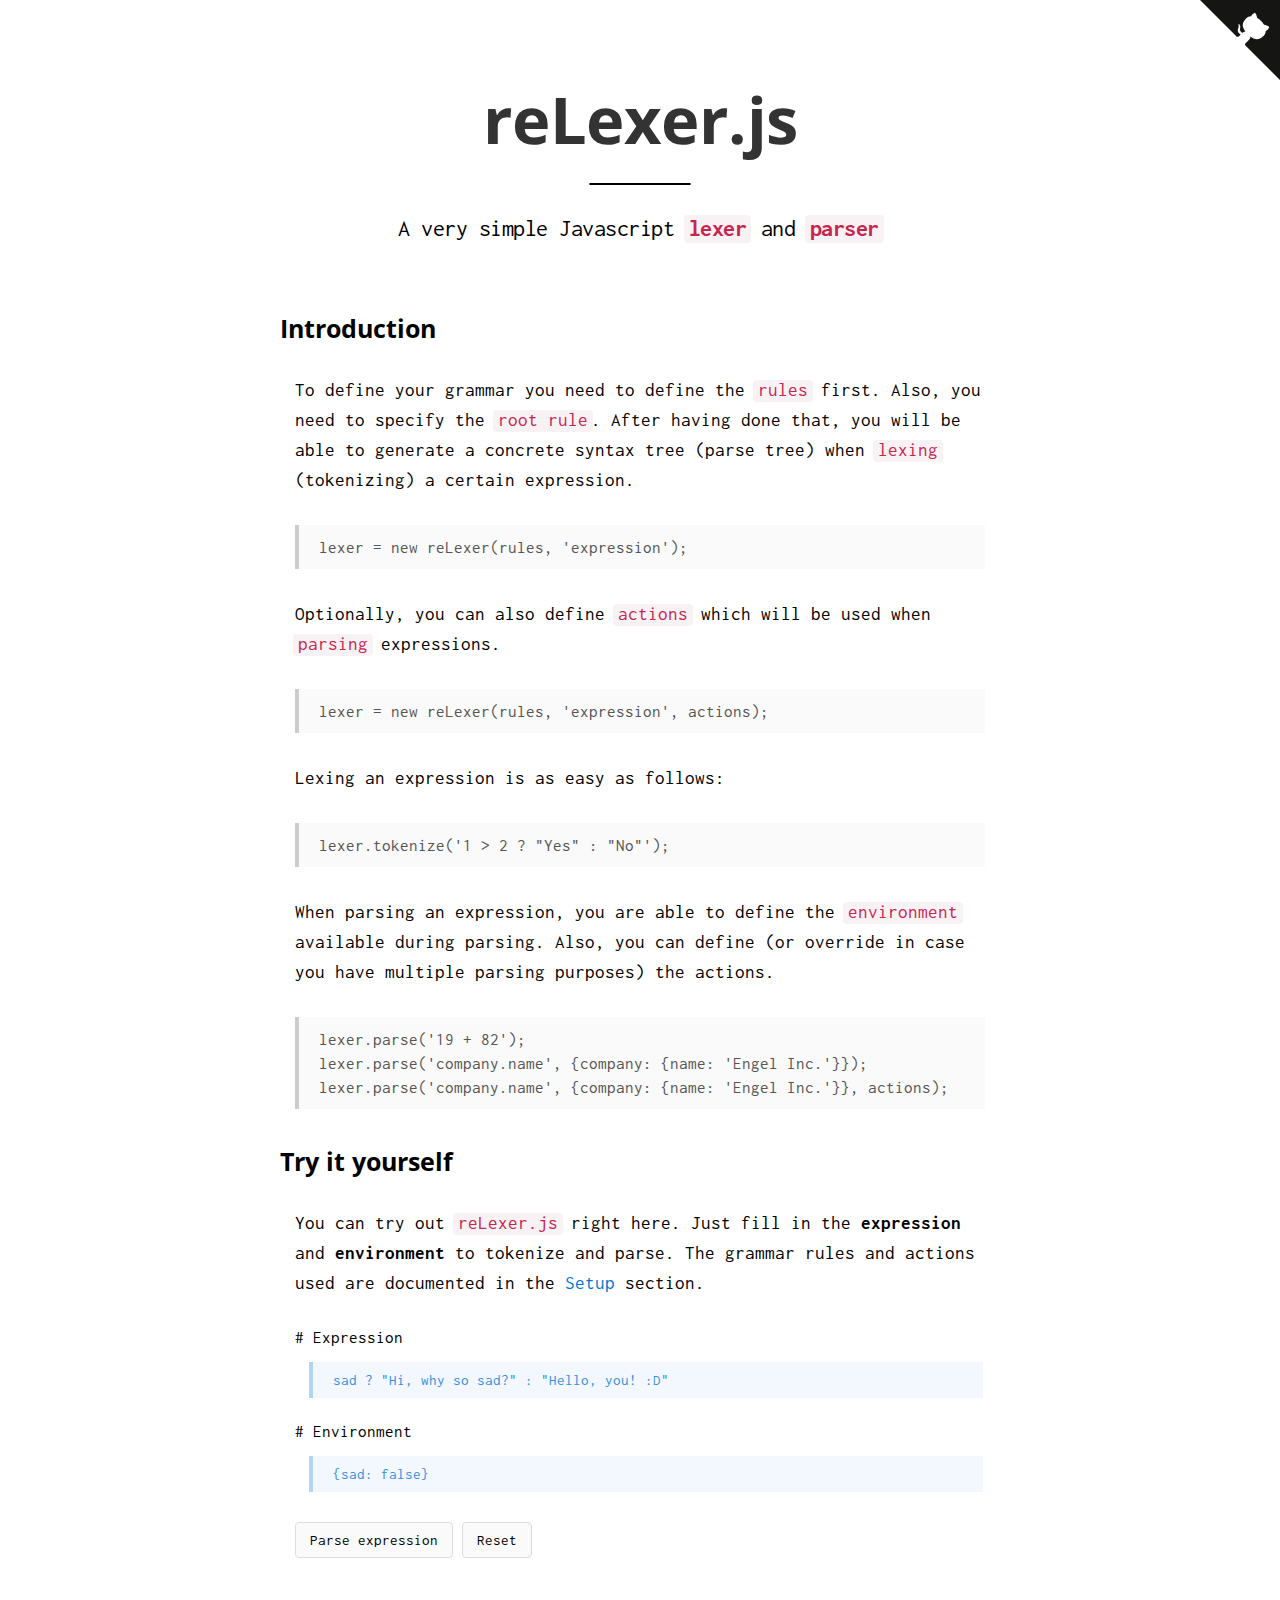
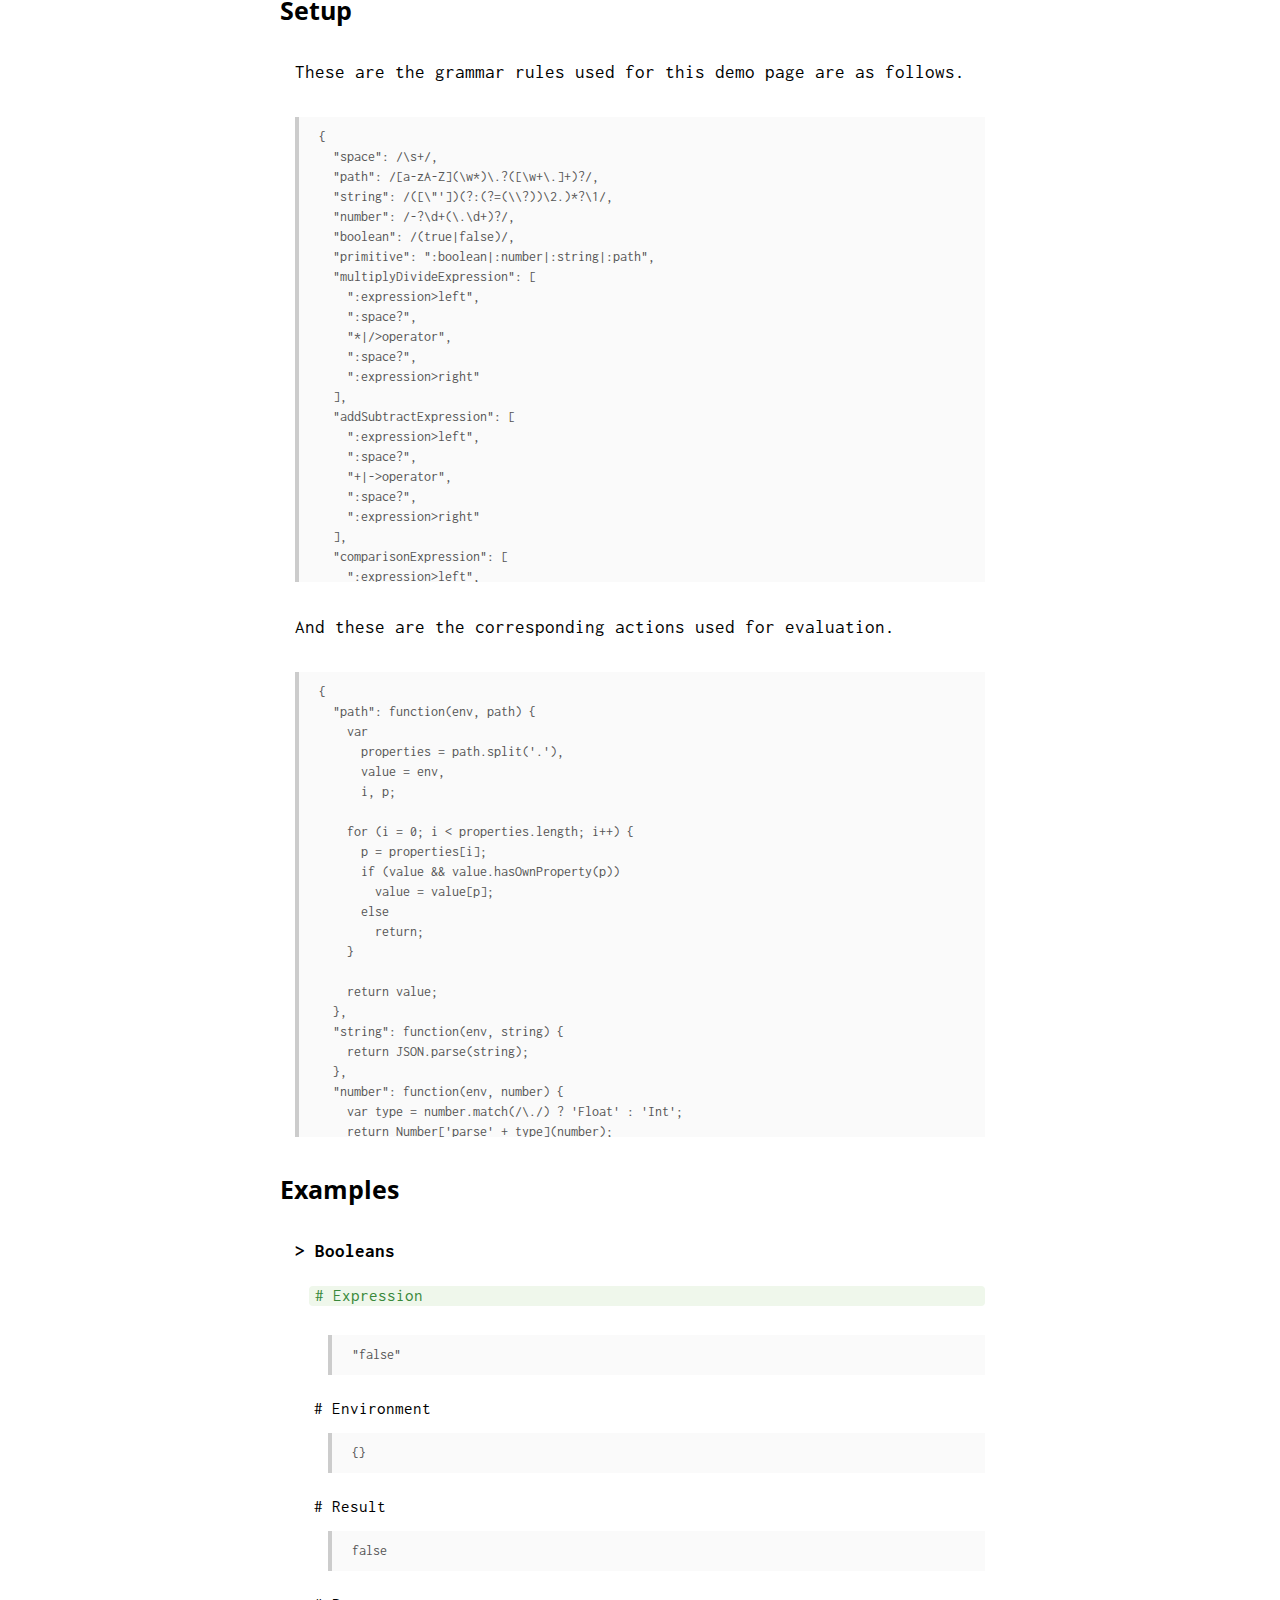
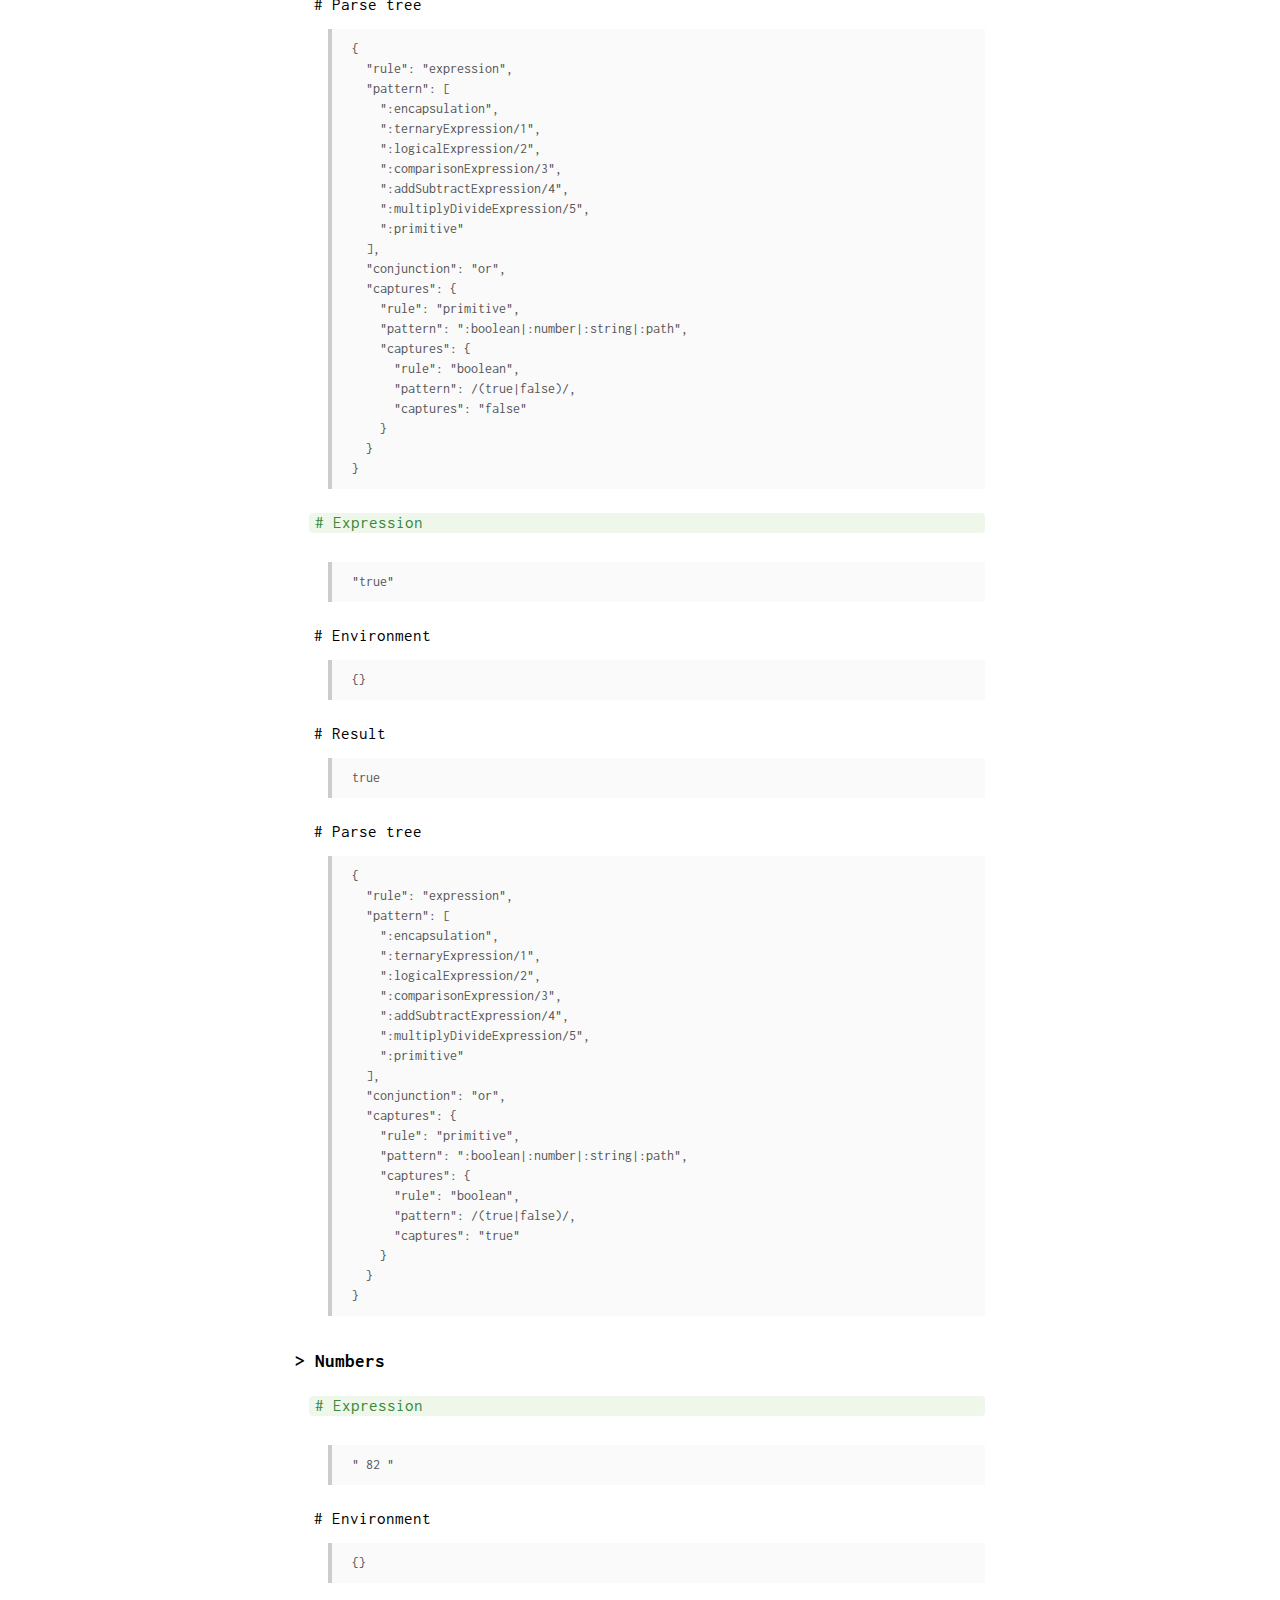
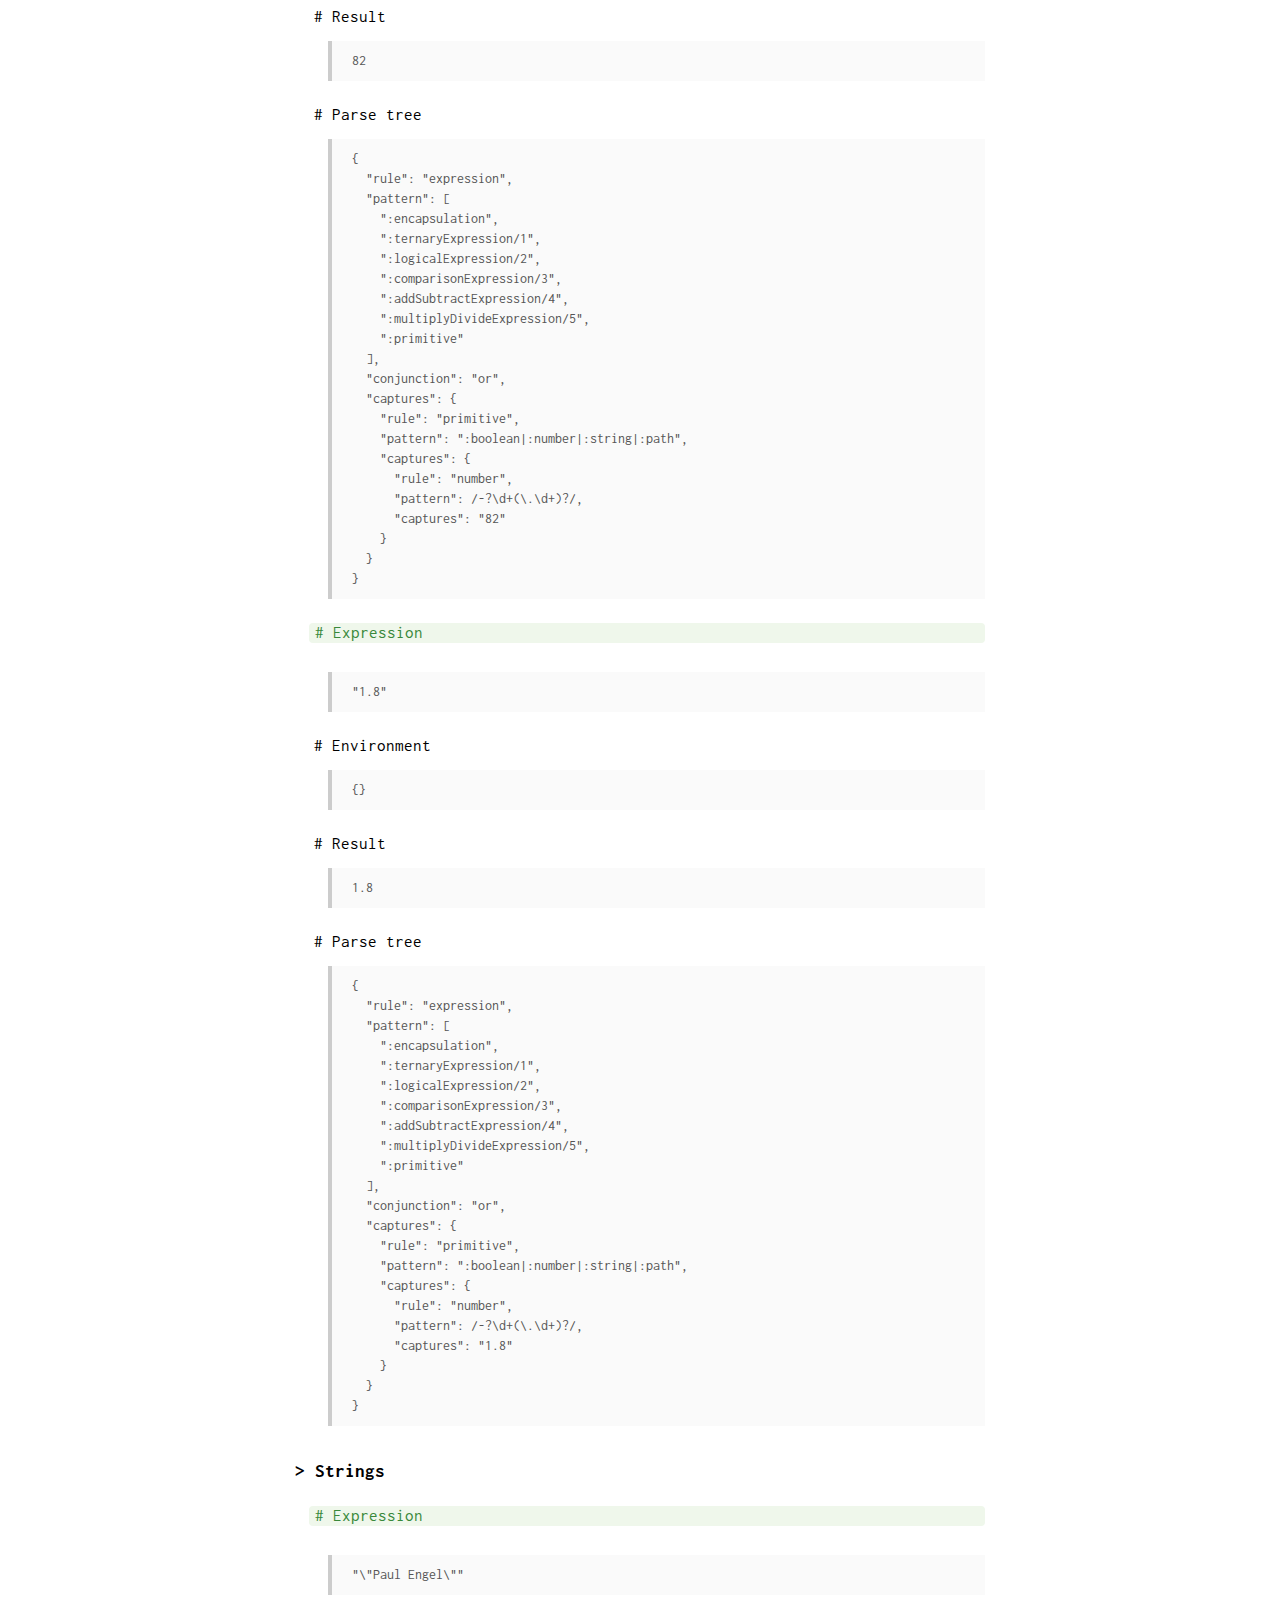
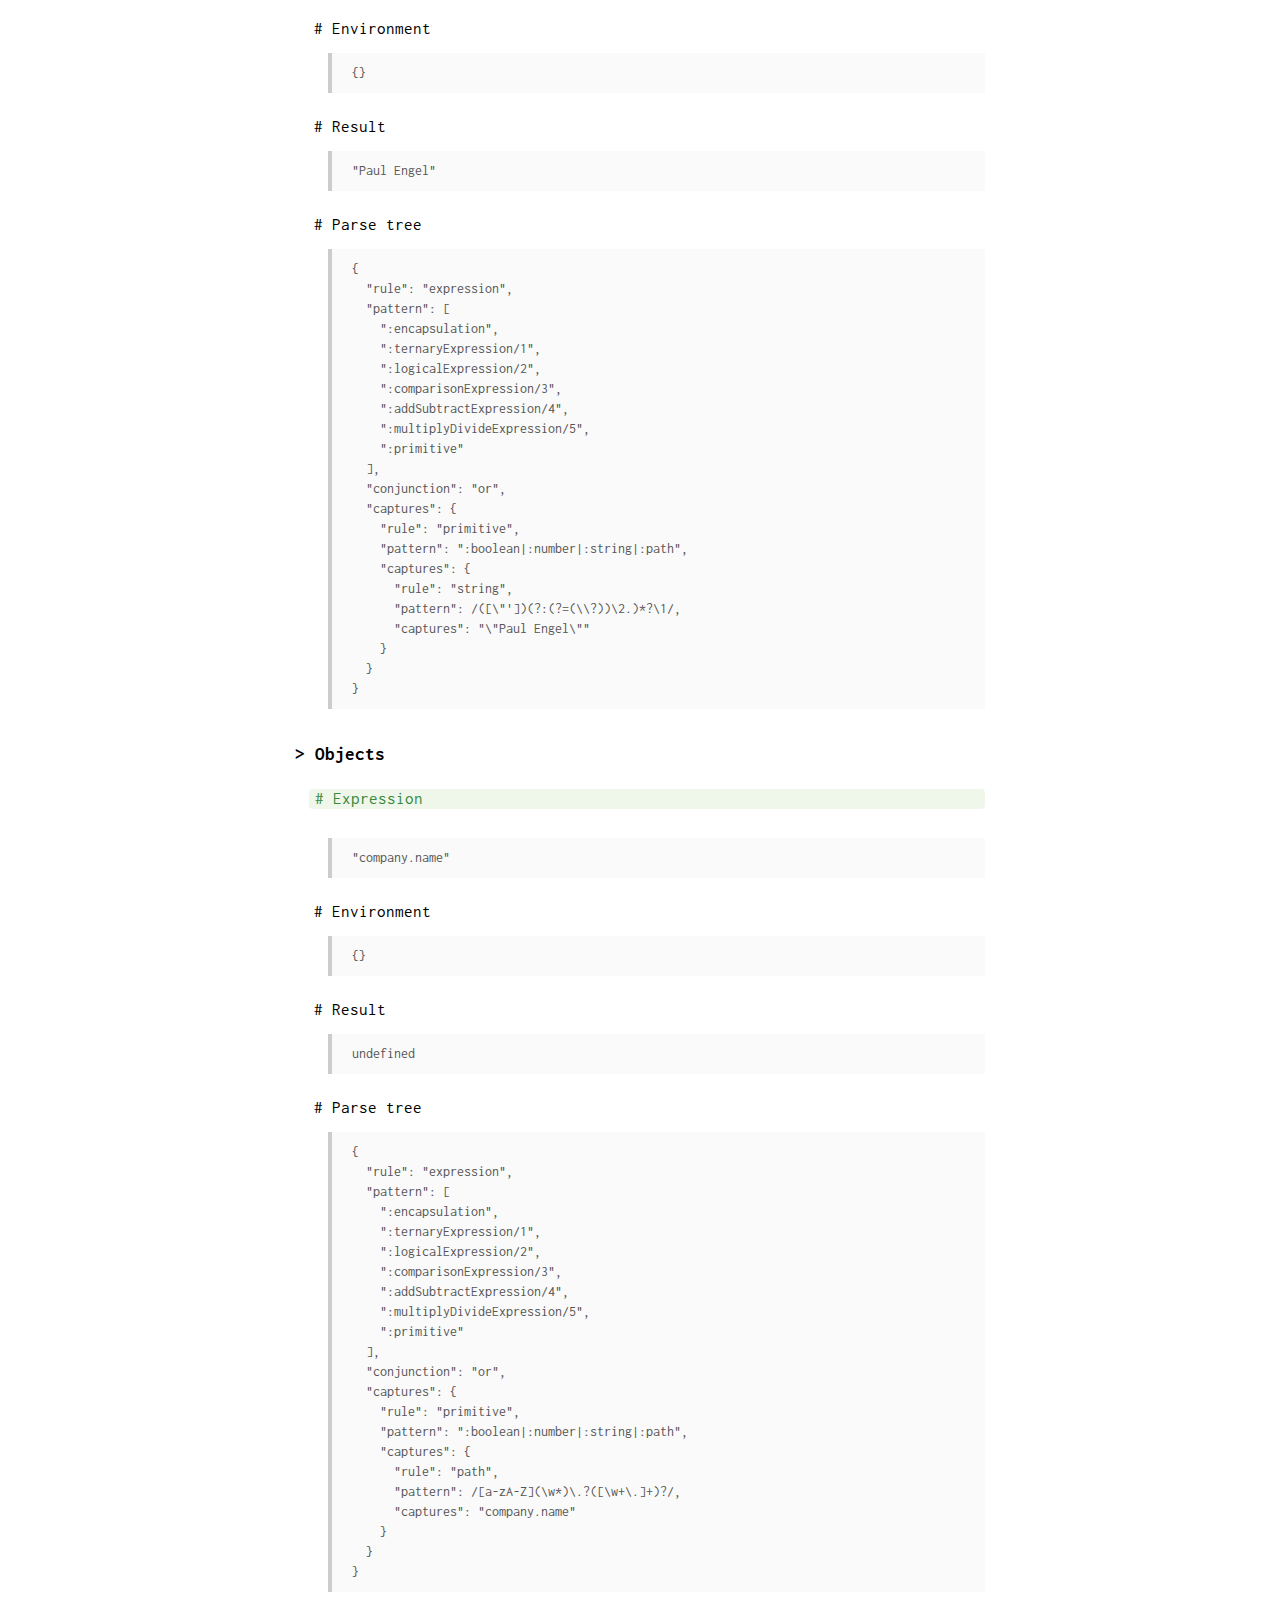
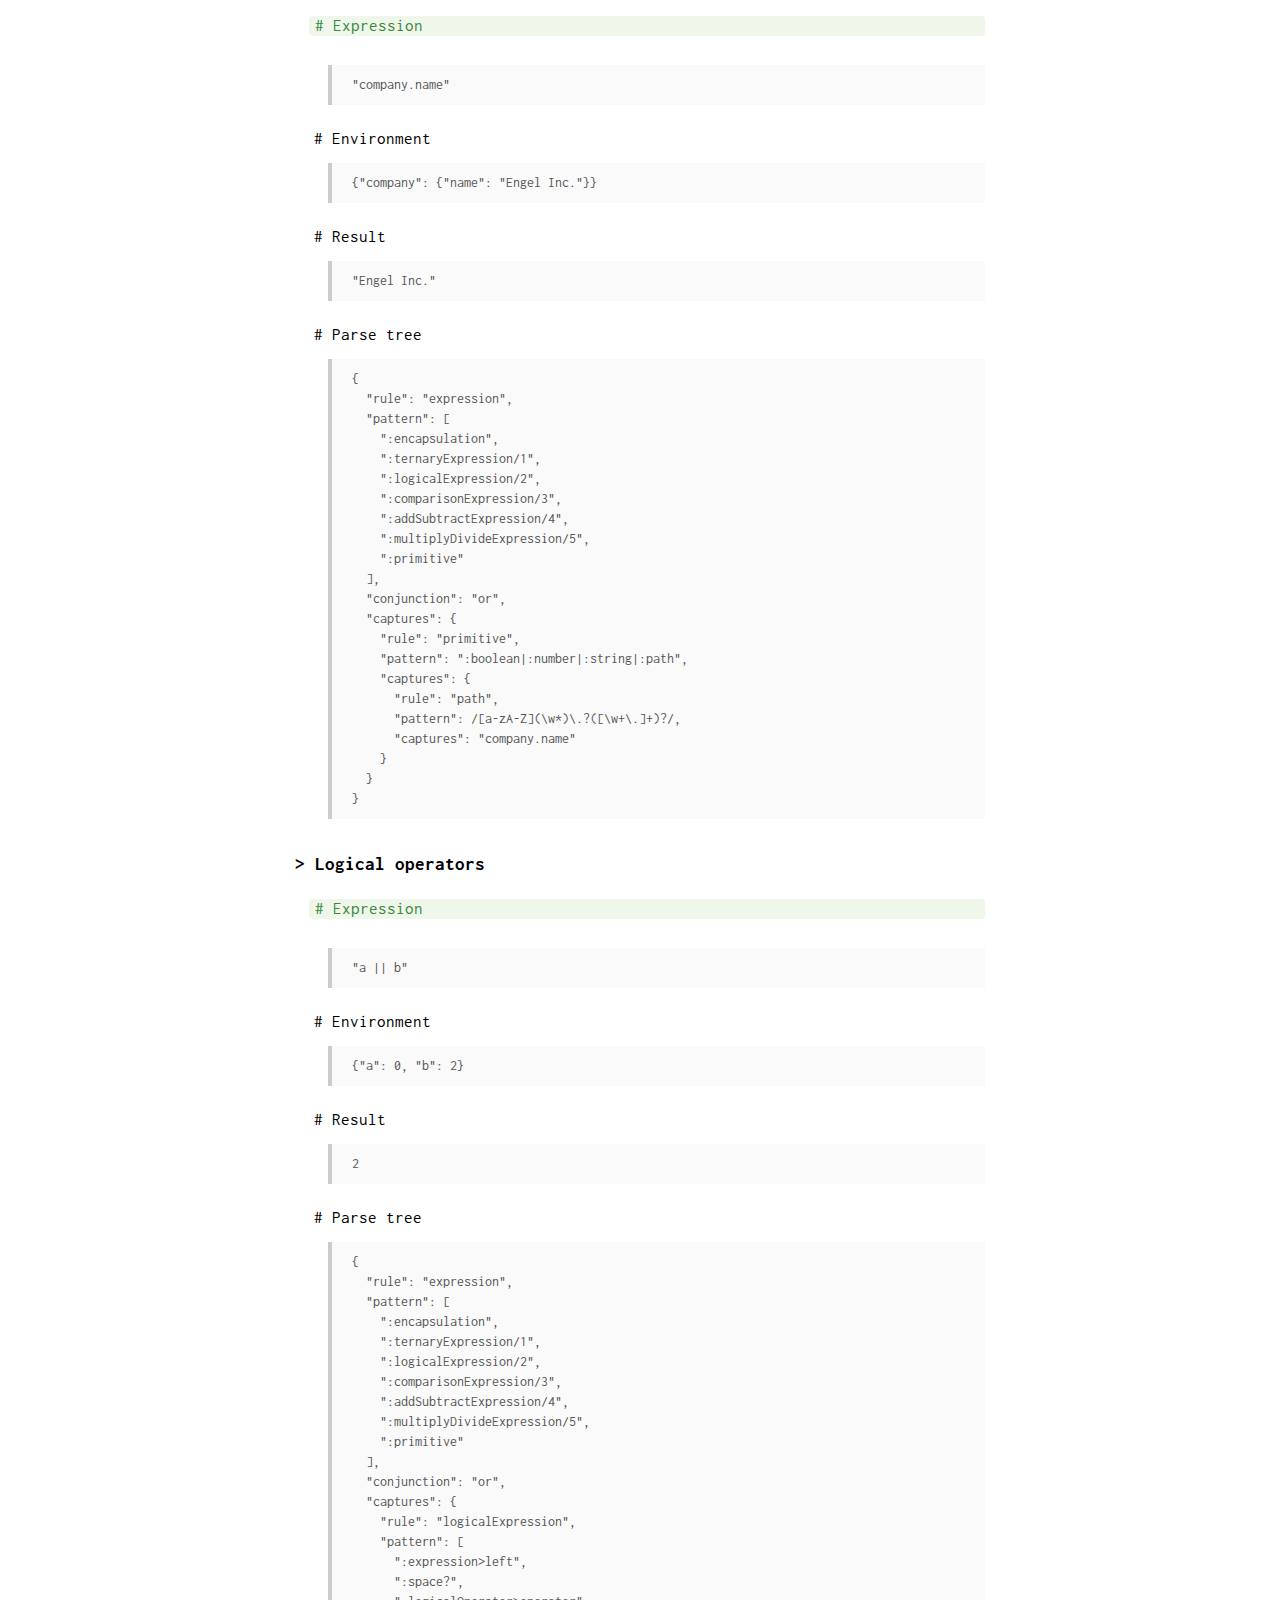
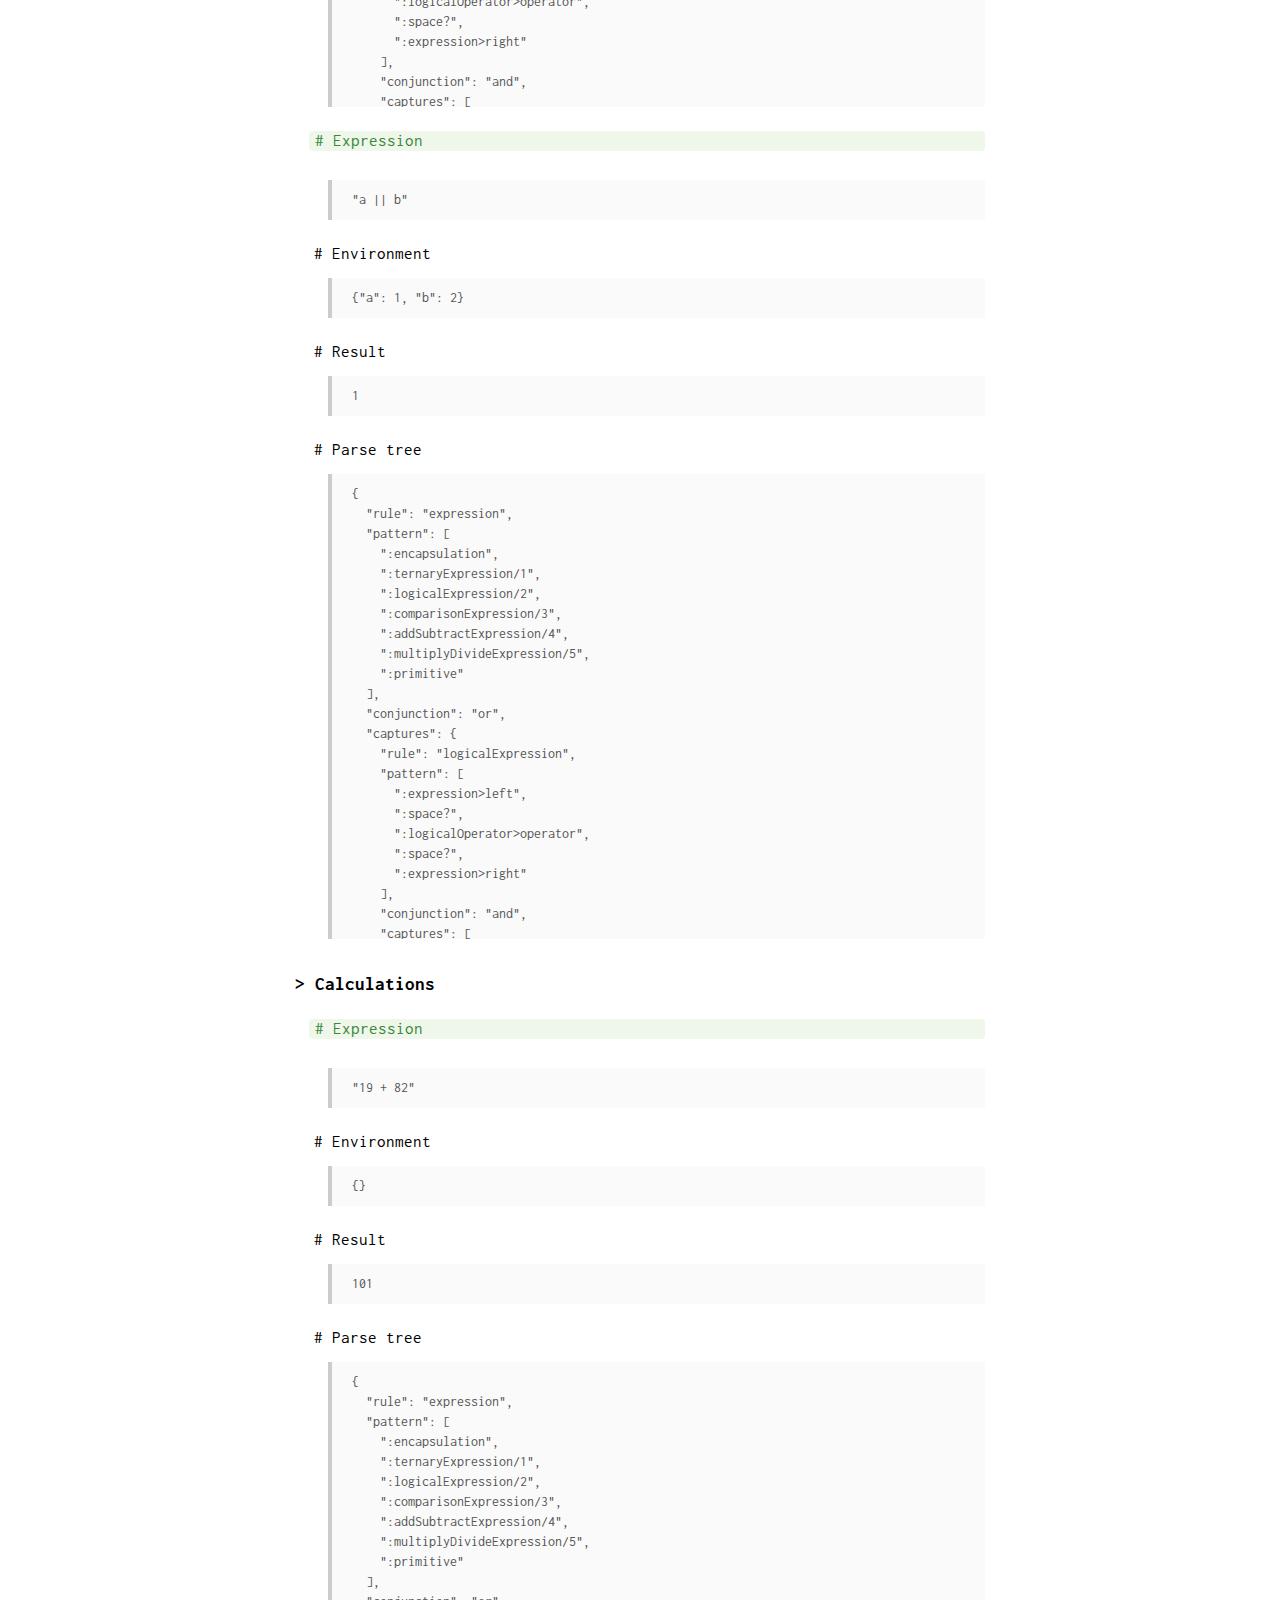
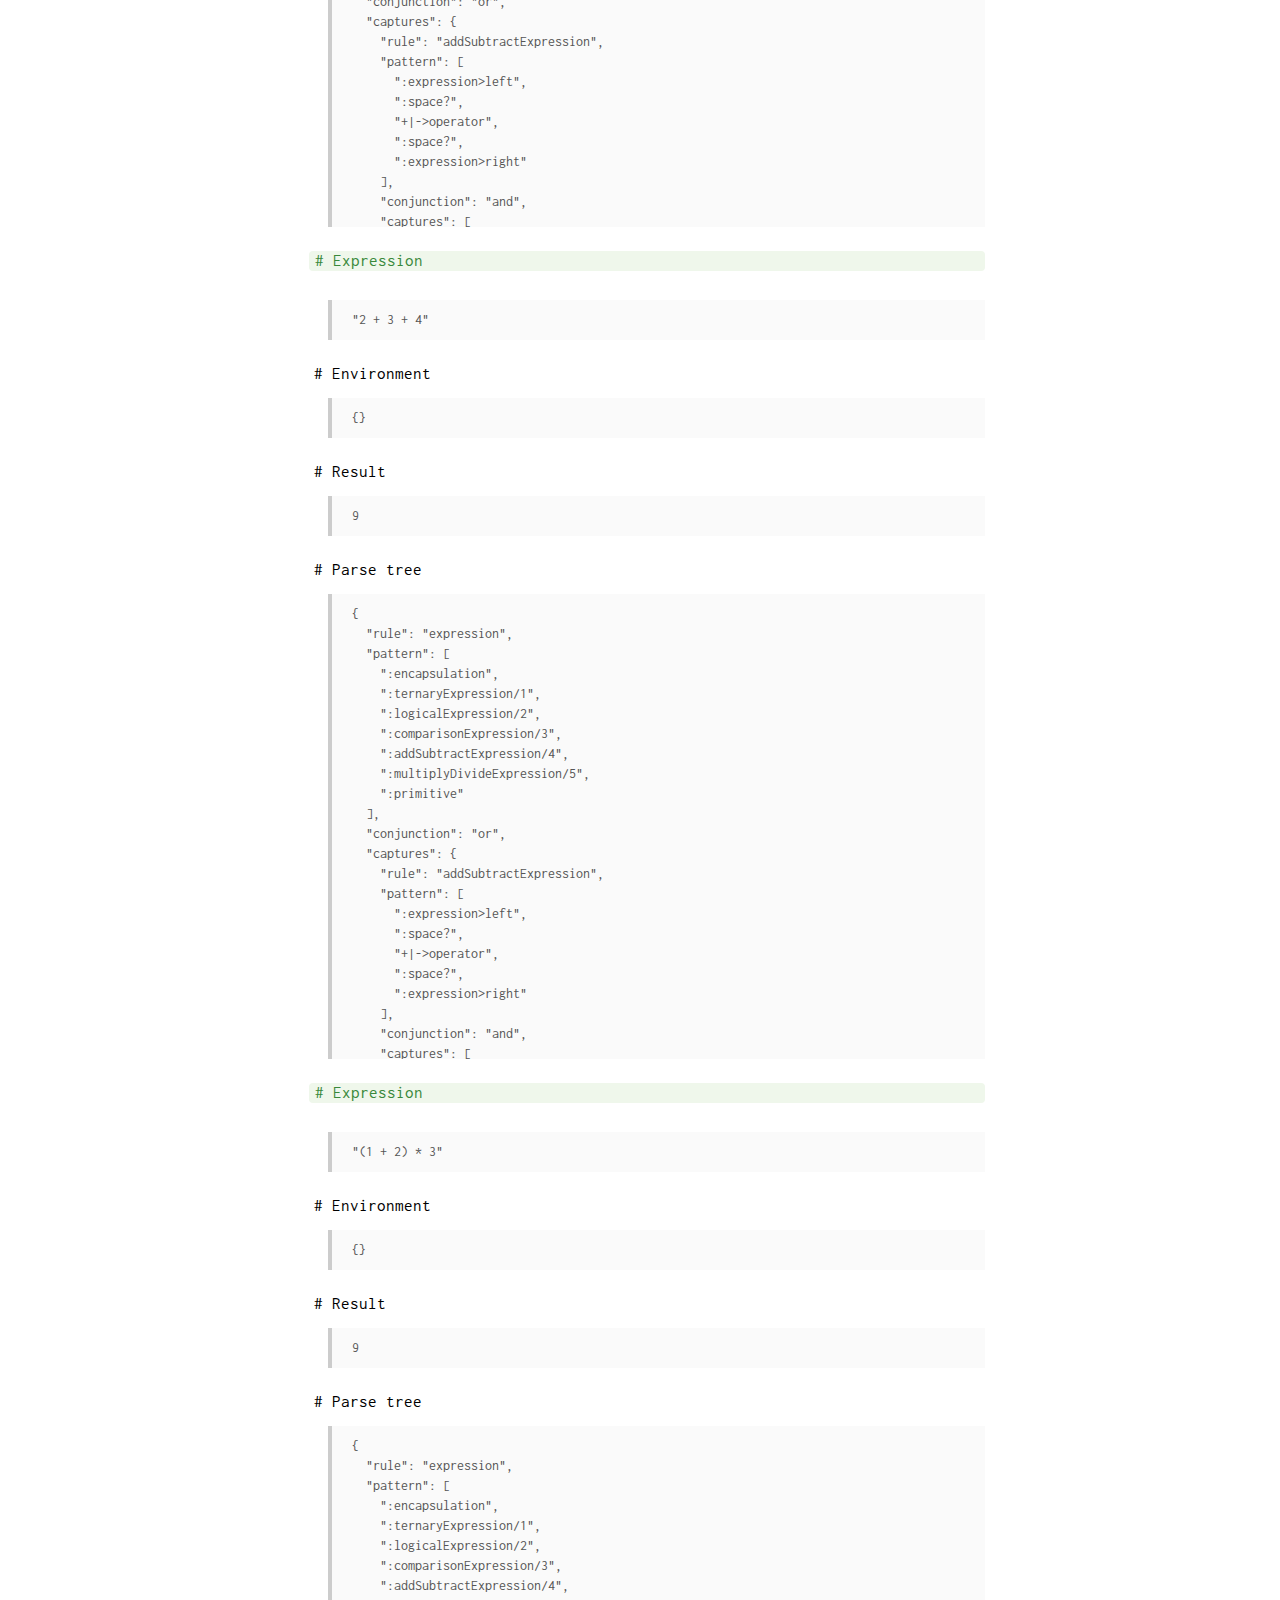
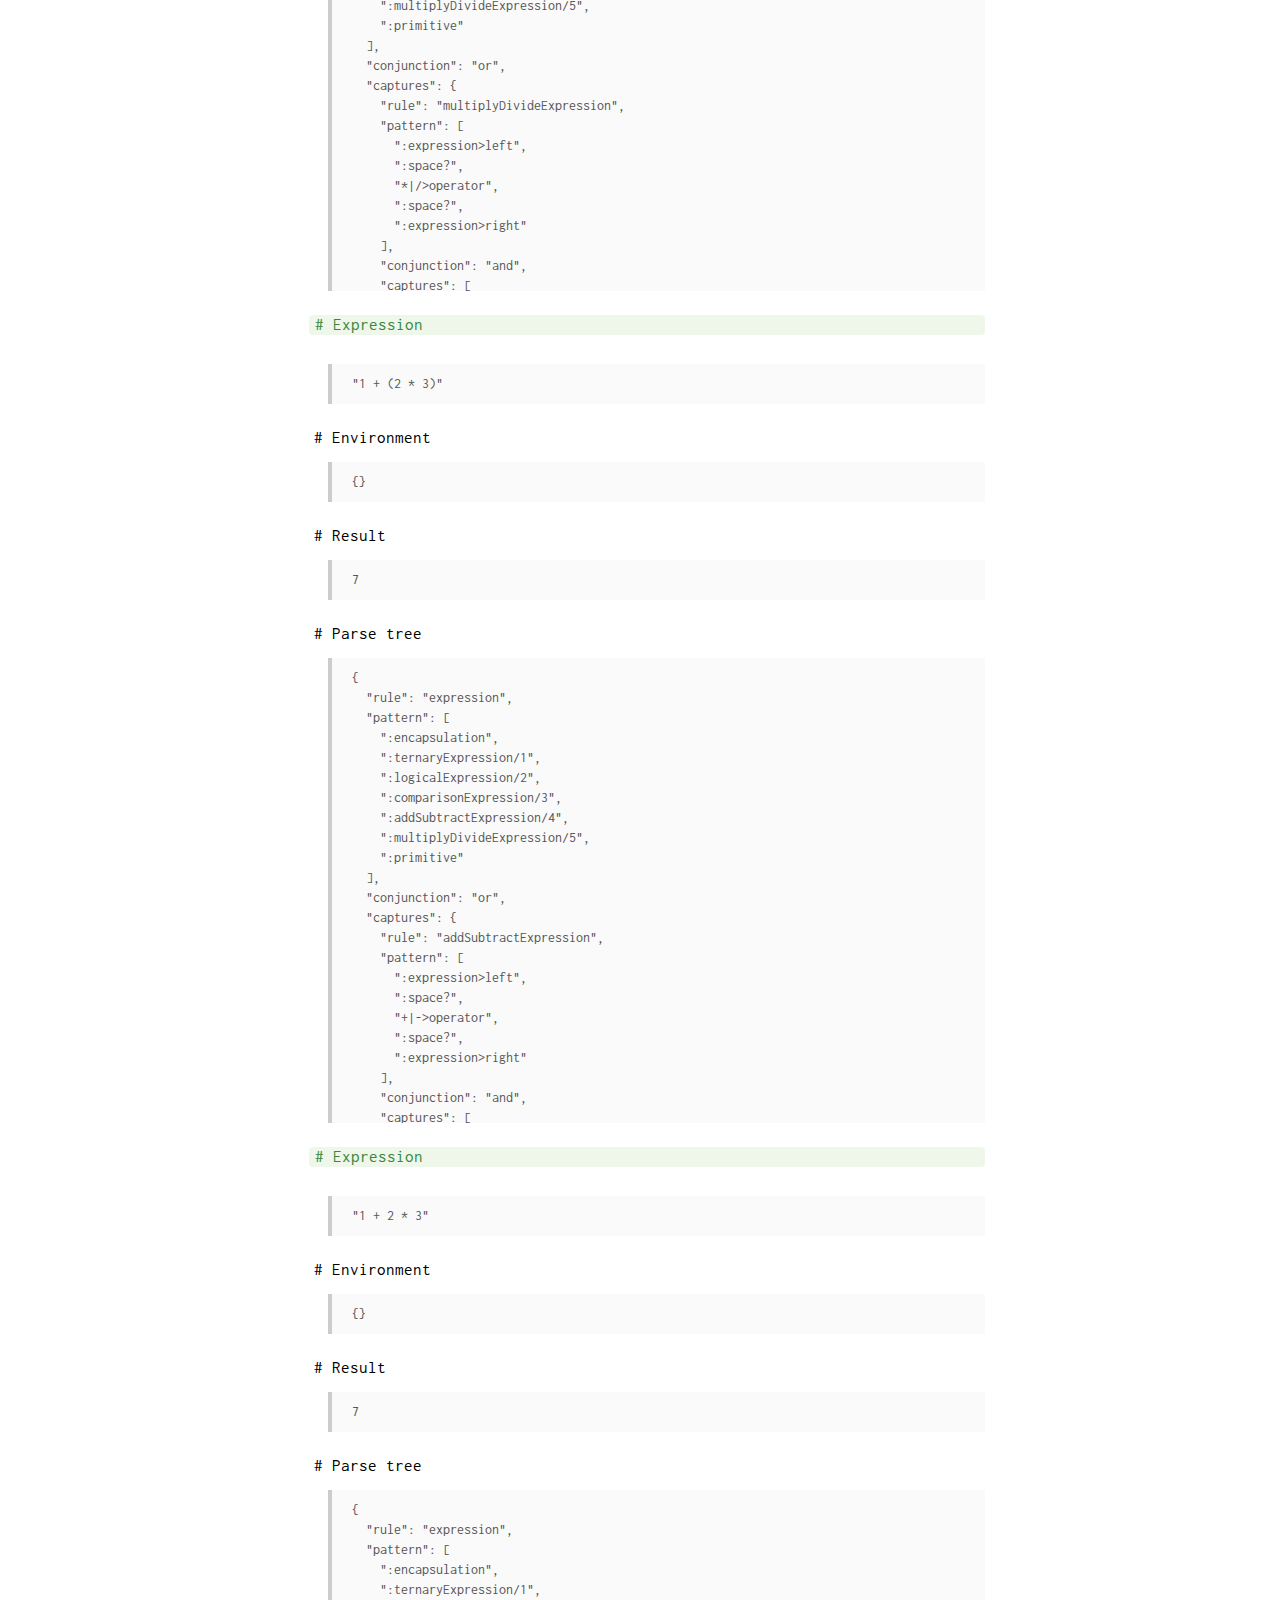
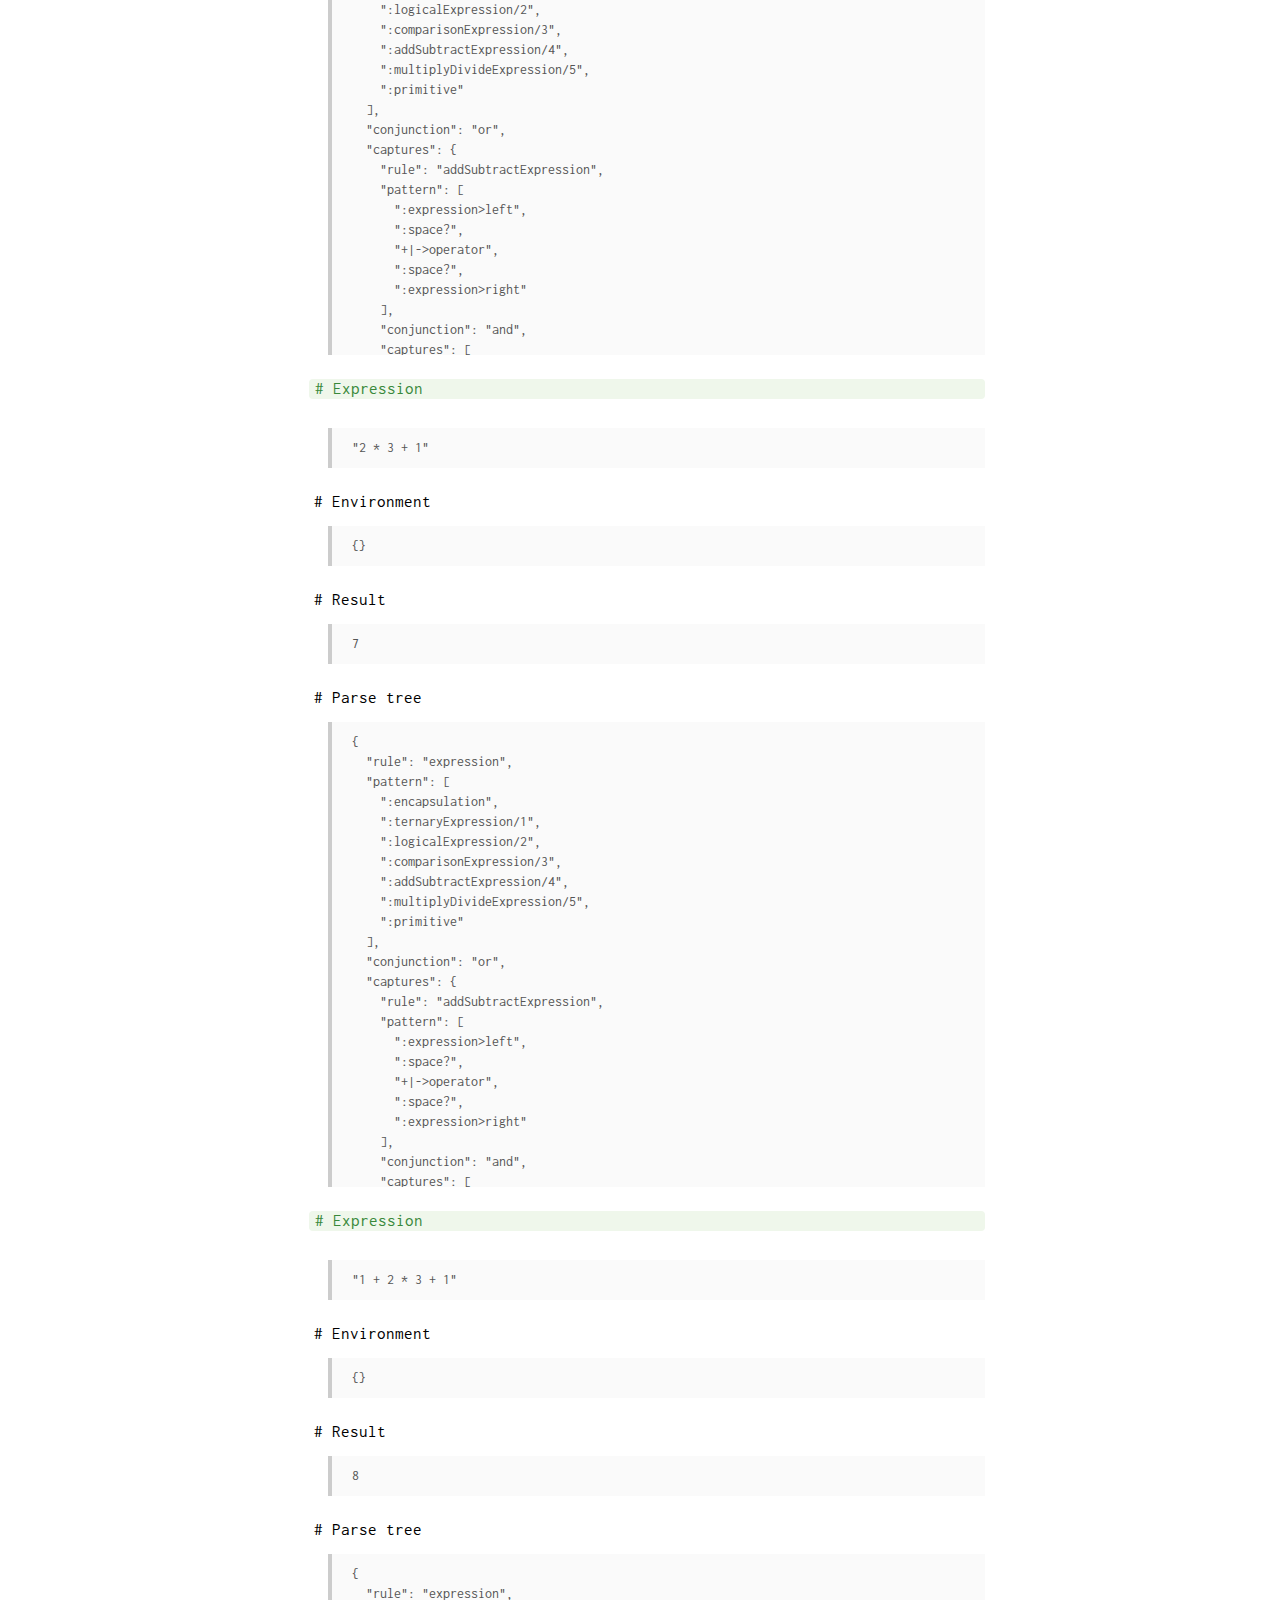
<file: index.html>
<!DOCTYPE html>
<html>
  <head>
    <meta charset="utf-8">
    <title>reLexer.js</title>
    <link rel="stylesheet" href="./demo.css">
    <script src="./relexer.js"></script>
    <script src="./lexer.js"></script>
    <script src="./demo.js"></script>
  </head>
  <body>
    <a href="https://github.com/archan937/relexer.js" class="github-corner">
      <svg width="80" height="80" viewBox="0 0 250 250" style="fill:#151513; color:#fff; position: absolute; top: 0; border: 0; right: 0;">
        <path d="M0,0 L115,115 L130,115 L142,142 L250,250 L250,0 Z"></path>
        <path d="M128.3,109.0 C113.8,99.7 119.0,89.6 119.0,89.6 C122.0,82.7 120.5,78.6 120.5,78.6 C119.2,72.0 123.4,76.3 123.4,76.3 C127.3,80.9 125.5,87.3 125.5,87.3 C122.9,97.6 130.6,101.9 134.4,103.2" fill="currentColor" style="transform-origin: 130px 106px;" class="octo-arm"></path>
        <path d="M115.0,115.0 C114.9,115.1 118.7,116.5 119.8,115.4 L133.7,101.6 C136.9,99.2 139.9,98.4 142.2,98.6 C133.8,88.0 127.5,74.4 143.8,58.0 C148.5,53.4 154.0,51.2 159.7,51.0 C160.3,49.4 163.2,43.6 171.4,40.1 C171.4,40.1 176.1,42.5 178.8,56.2 C183.1,58.6 187.2,61.8 190.9,65.4 C194.5,69.0 197.7,73.2 200.1,77.6 C213.8,80.2 216.3,84.9 216.3,84.9 C212.7,93.1 206.9,96.0 205.4,96.6 C205.1,102.4 203.0,107.8 198.3,112.5 C181.9,128.9 168.3,122.5 157.7,114.1 C157.9,116.9 156.7,120.9 152.7,124.9 L141.0,136.5 C139.8,137.7 141.6,141.9 141.8,141.8 Z" fill="currentColor" class="octo-body"></path>
      </svg>
    </a>
    <div class="demo">
      <h1>
        reLexer.js
      </h1>
      <hr>
      <h2>
        A very simple Javascript <span>lexer</span> and <span>parser</span>
      </h2>
      <h3>
        <a href="#introduction" name="introduction">Introduction</a>
      </h3>
      <p>
        To define your grammar you need to define the <span>rules</span> first.
        Also, you need to specify the <span>root rule</span>.
        After having done that, you will be able to generate a concrete syntax tree (parse tree) when <span>lexing</span> (tokenizing) a certain expression.
      </p>
      <code>
        lexer = new reLexer(rules, 'expression');
      </code>
      <p>
        Optionally, you can also define <span>actions</span> which will be used when <span>parsing</span> expressions.
      </p>
      <code>
        lexer = new reLexer(rules, 'expression', actions);
      </code>
      <p>
        Lexing an expression is as easy as follows:
      </p>
      <code>
        lexer.tokenize('1 > 2 ? "Yes" : "No"');
      </code>
      <p>
        When parsing an expression, you are able to define the <span>environment</span> available during parsing.
        Also, you can define (or override in case you have multiple parsing purposes) the actions.
      </p>
      <code>
        lexer.parse('19 + 82');
        <br>
        lexer.parse('company.name', {company: {name: 'Engel Inc.'}});
        <br>
        lexer.parse('company.name', {company: {name: 'Engel Inc.'}}, actions);
      </code>
      <h3>
        <a href="#try_it" name="try_it">Try it yourself</a>
      </h3>
      <p>
        You can try out <span>reLexer.js</span> right here.
        Just fill in the <strong>expression</strong> and <strong>environment</strong> to tokenize and parse.
        The grammar rules and actions used are documented in the <a href="#setup">Setup</a> section.
        <form>
          # Expression
          <input type="text" name="expression" value='sad ? "Hi, why so sad?" : "Hello, you! :D"'>
          # Environment
          <input type="text" name="environment" value='{sad: false}' autocomplete="off">
          <input type="submit" value="Parse expression" autocomplete="off">
          <button>Reset</button>
          <span># Result</span>
          <code class="small" name="result"></code>
          <span># Parse tree</span>
          <code class="small limited" name="parse_tree"></code>
        </form>
      </p>
      <h3>
        <a href="#setup" name="setup">Setup</a>
      </h3>
      <p>
        These are the grammar rules used for this demo page are as follows.
        <code class="small limited">
          <script>
            document.write(correctJSON(JSON.stringify(rules, null, 2)));
          </script>
        </code>
      </p>
      <p>
        And these are the corresponding actions used for evaluation.
        <code class="small limited">
          <script>
            document.write(correctJSON(JSON.stringify(actions, null, 2)));
          </script>
        </code>
      </p>
      <h3>
        <a href="#examples" name="examples">Examples</a>
      </h3>
      <h4>
        > Booleans
      </h4>
      <div class="examples">
        <script>
          demonstrate('false');
          demonstrate('true');
        </script>
      </div>
      <h4>
        > Numbers
      </h4>
      <div class="examples">
        <script>
          demonstrate(' 82 ');
          demonstrate('1.8');
        </script>
      </div>
      <h4>
        > Strings
      </h4>
      <div class="examples">
        <script>
          demonstrate('"Paul Engel"');
        </script>
      </div>
      <h4>
        > Objects
      </h4>
      <div class="examples">
        <script>
          demonstrate('company.name');
          demonstrate('company.name', {
            company: {
              name: 'Engel Inc.'
            }
          });
        </script>
      </div>
      <h4>
        > Logical operators
      </h4>
      <div class="examples">
        <script>
          demonstrate('a || b', {
            a: 0,
            b: 2
          });
          demonstrate('a || b', {
            a: 1,
            b: 2
          });
        </script>
      </div>
      <h4>
        > Calculations
      </h4>
      <div class="examples">
        <script>
          demonstrate('19 + 82');
          demonstrate('2 + 3 + 4');
          demonstrate('(1 + 2) * 3');
          demonstrate('1 + (2 * 3)');
          demonstrate('1 + 2 * 3');
          demonstrate('2 * 3 + 1');
          demonstrate('1 + 2 * 3 + 1');
          demonstrate('2 * 3 + 1 + 4');
          demonstrate('(1 + 2 * 3)');
          demonstrate('1 + (1 - 2) + 3');
        </script>
      </div>
      <h4>
        > Ternary statements
      </h4>
      <div class="examples">
        <script>
          demonstrate('1 < 2 ? "Yes" : "No"');
          demonstrate('1 > 2 ? "Yes" : "No"');
          demonstrate('count >= 5 ? "Limit exceeded" : "You have " + (5 - count) + " credits left"', {
            count: 3
          });
          demonstrate('count >= 5 ? "Limit exceeded" : "You have " + (5 - count) + " credits left"', {
            count: 5
          });
        </script>
      </div>
    </div>
    <script>
      var
        form = document.getElementsByTagName('form')[0],
        reset = document.getElementsByTagName('button')[0],
        expression = document.getElementsByName('expression')[0],
        environment = document.getElementsByName('environment')[0],
        result = document.getElementsByName('result')[0],
        parseTree = document.getElementsByName('parse_tree')[0];

      form.onsubmit = function() {
        var
          exp = expression.value,
          env = eval('(' + (environment.value || '{}') + ')'), // I don't care whether you abuse eval() for this purpose
          res = JSON.stringify(lexer.parse(exp, env)),
          tree = correctJSON(JSON.stringify(lexer.tokenize(exp), null, 2));

        form.className = 'evaluated';
        result.innerHTML = res + '&nbsp;';
        parseTree.innerHTML = tree + '&nbsp;';

        return false;
      };

      reset.onclick = function() {
        form.className = '';
        expression.value = 'sad ? "Hi, why so sad?" : "Hello, you! :D"';
        environment.value = '{sad: false}';
        return false;
      };
    </script>
  </body>
</html>
</file>
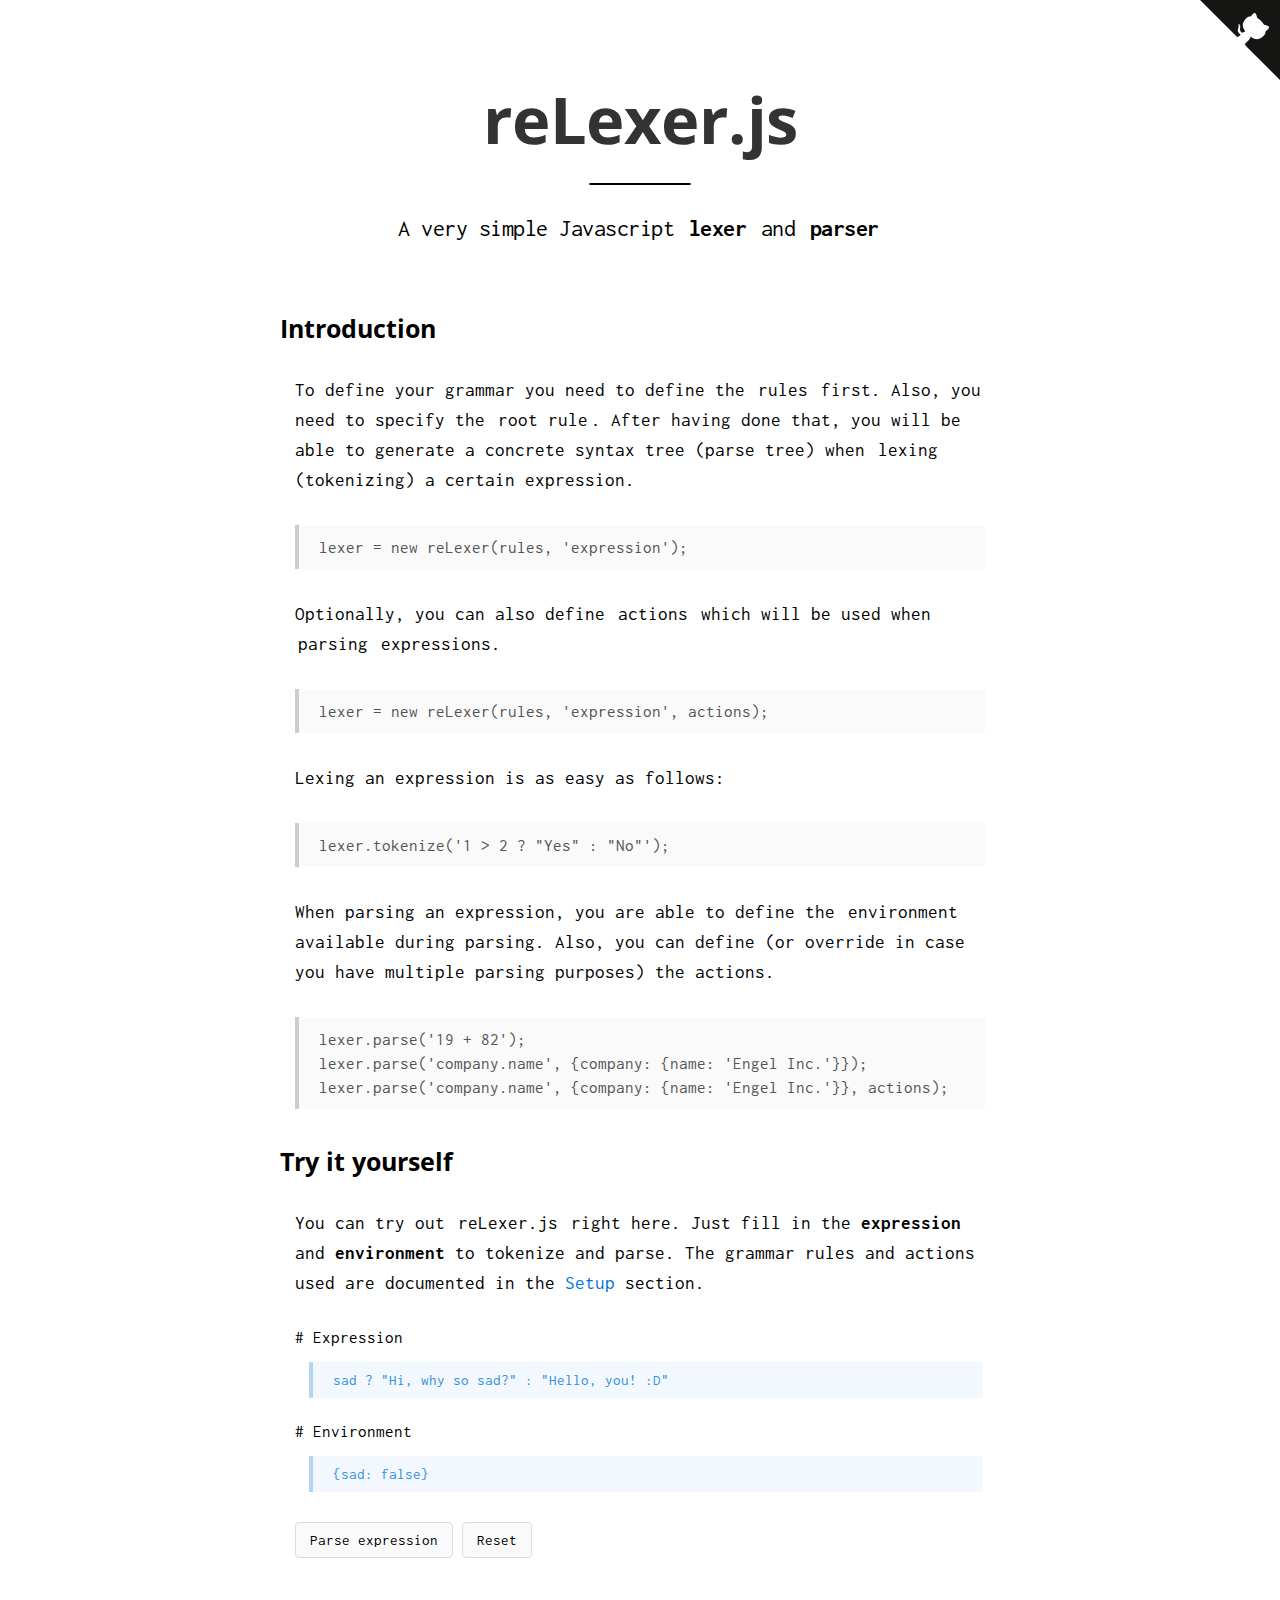
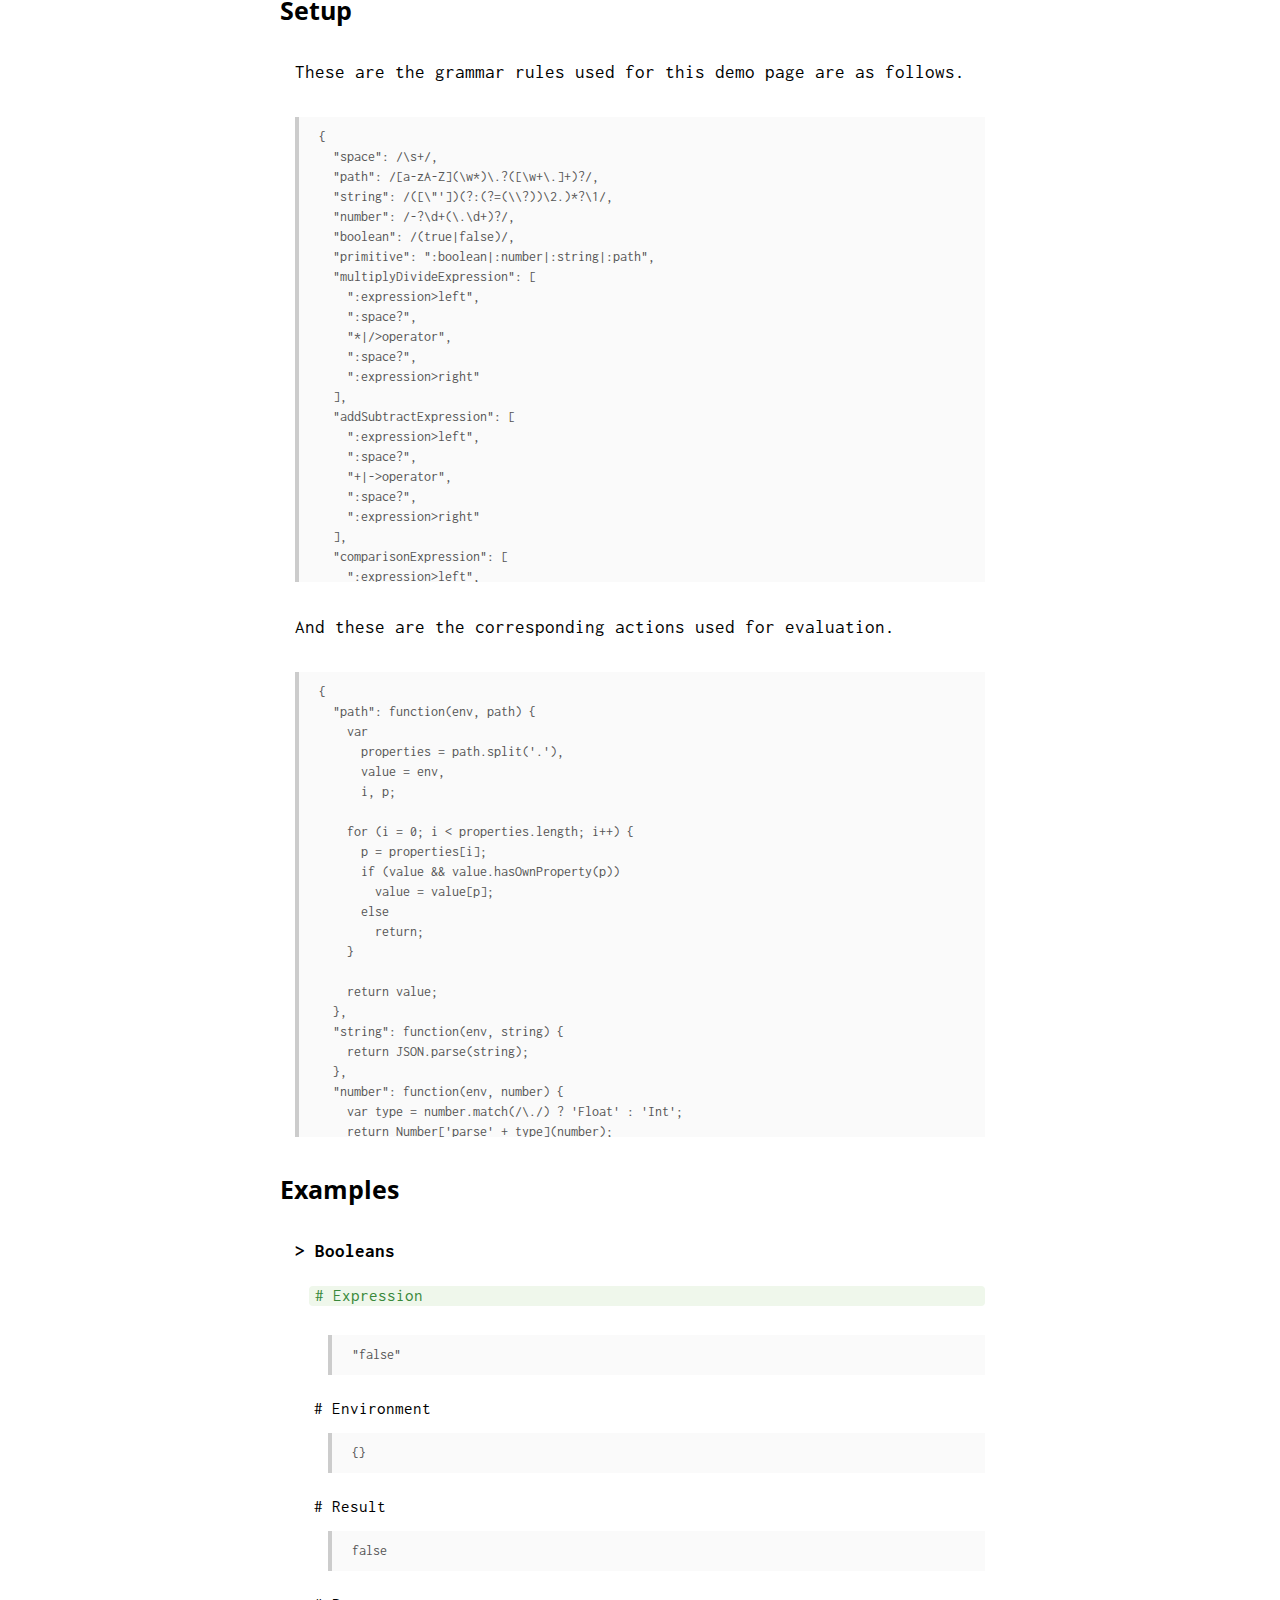
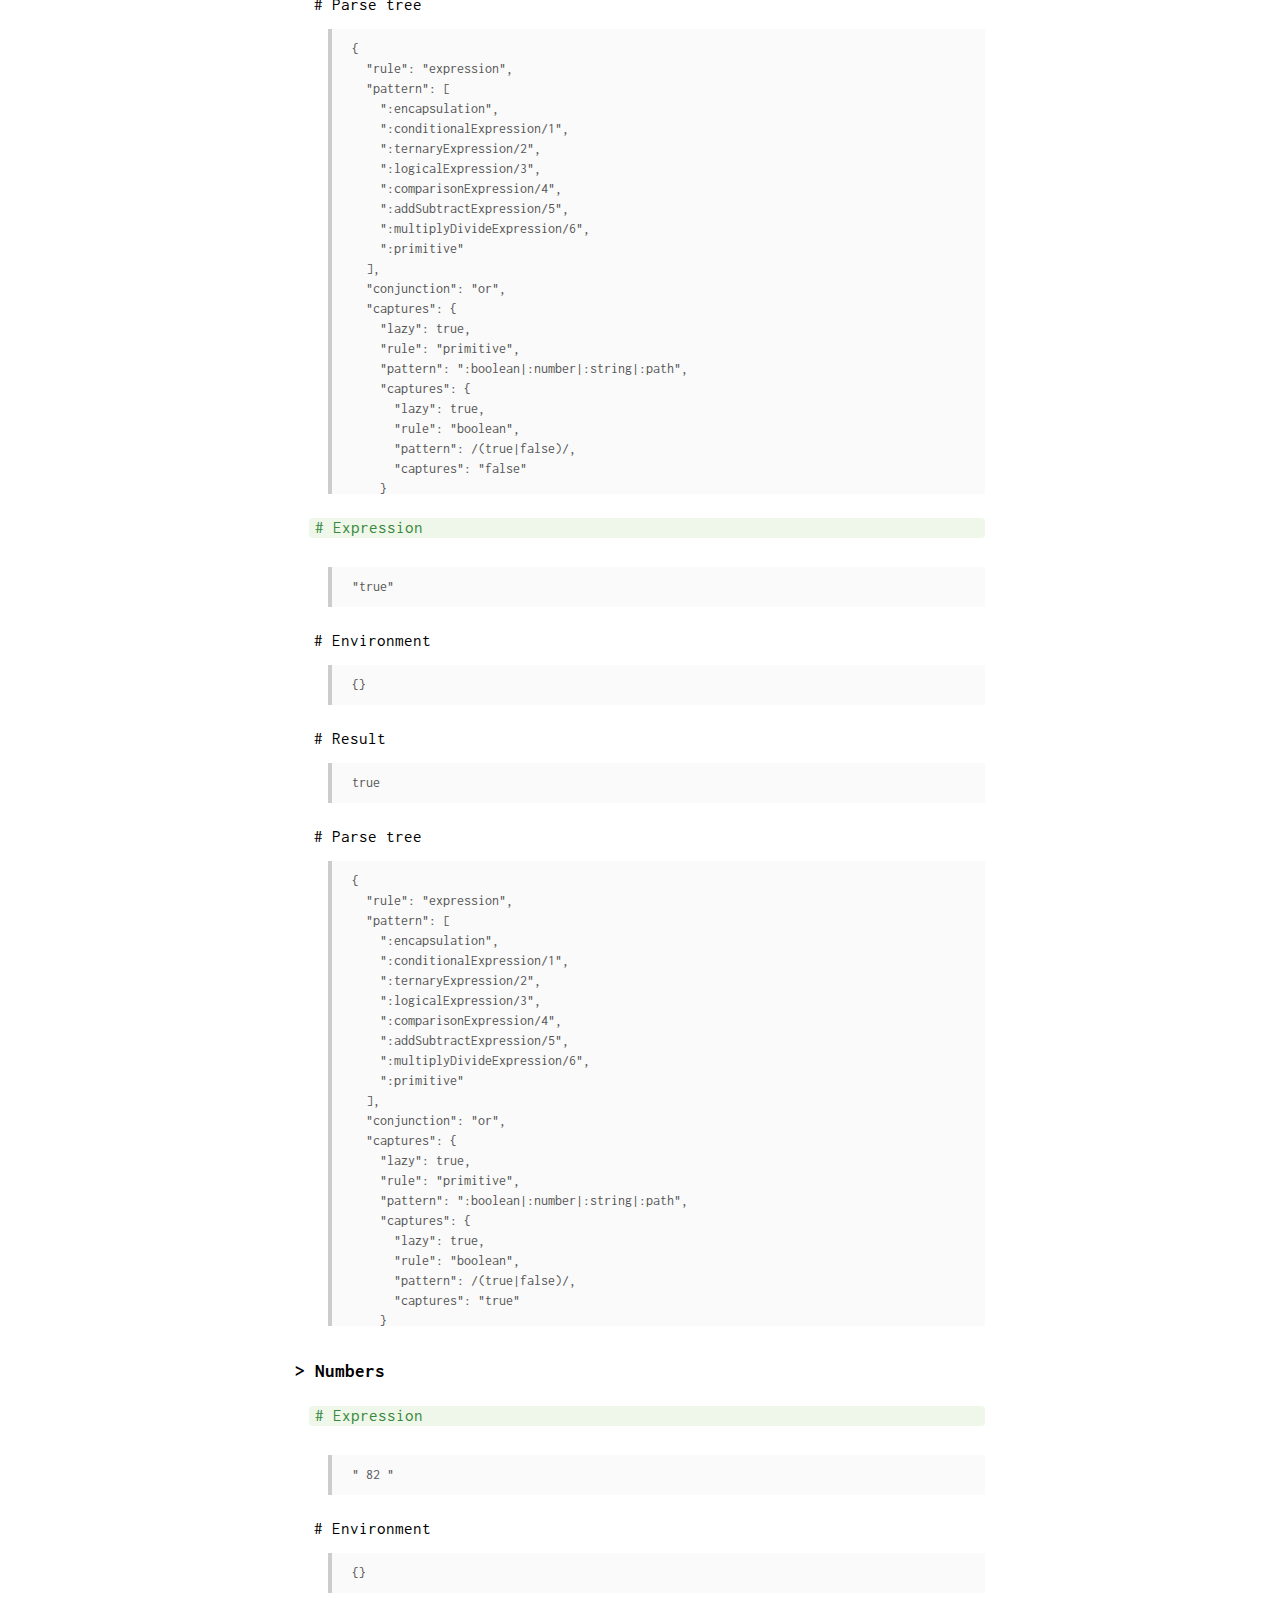
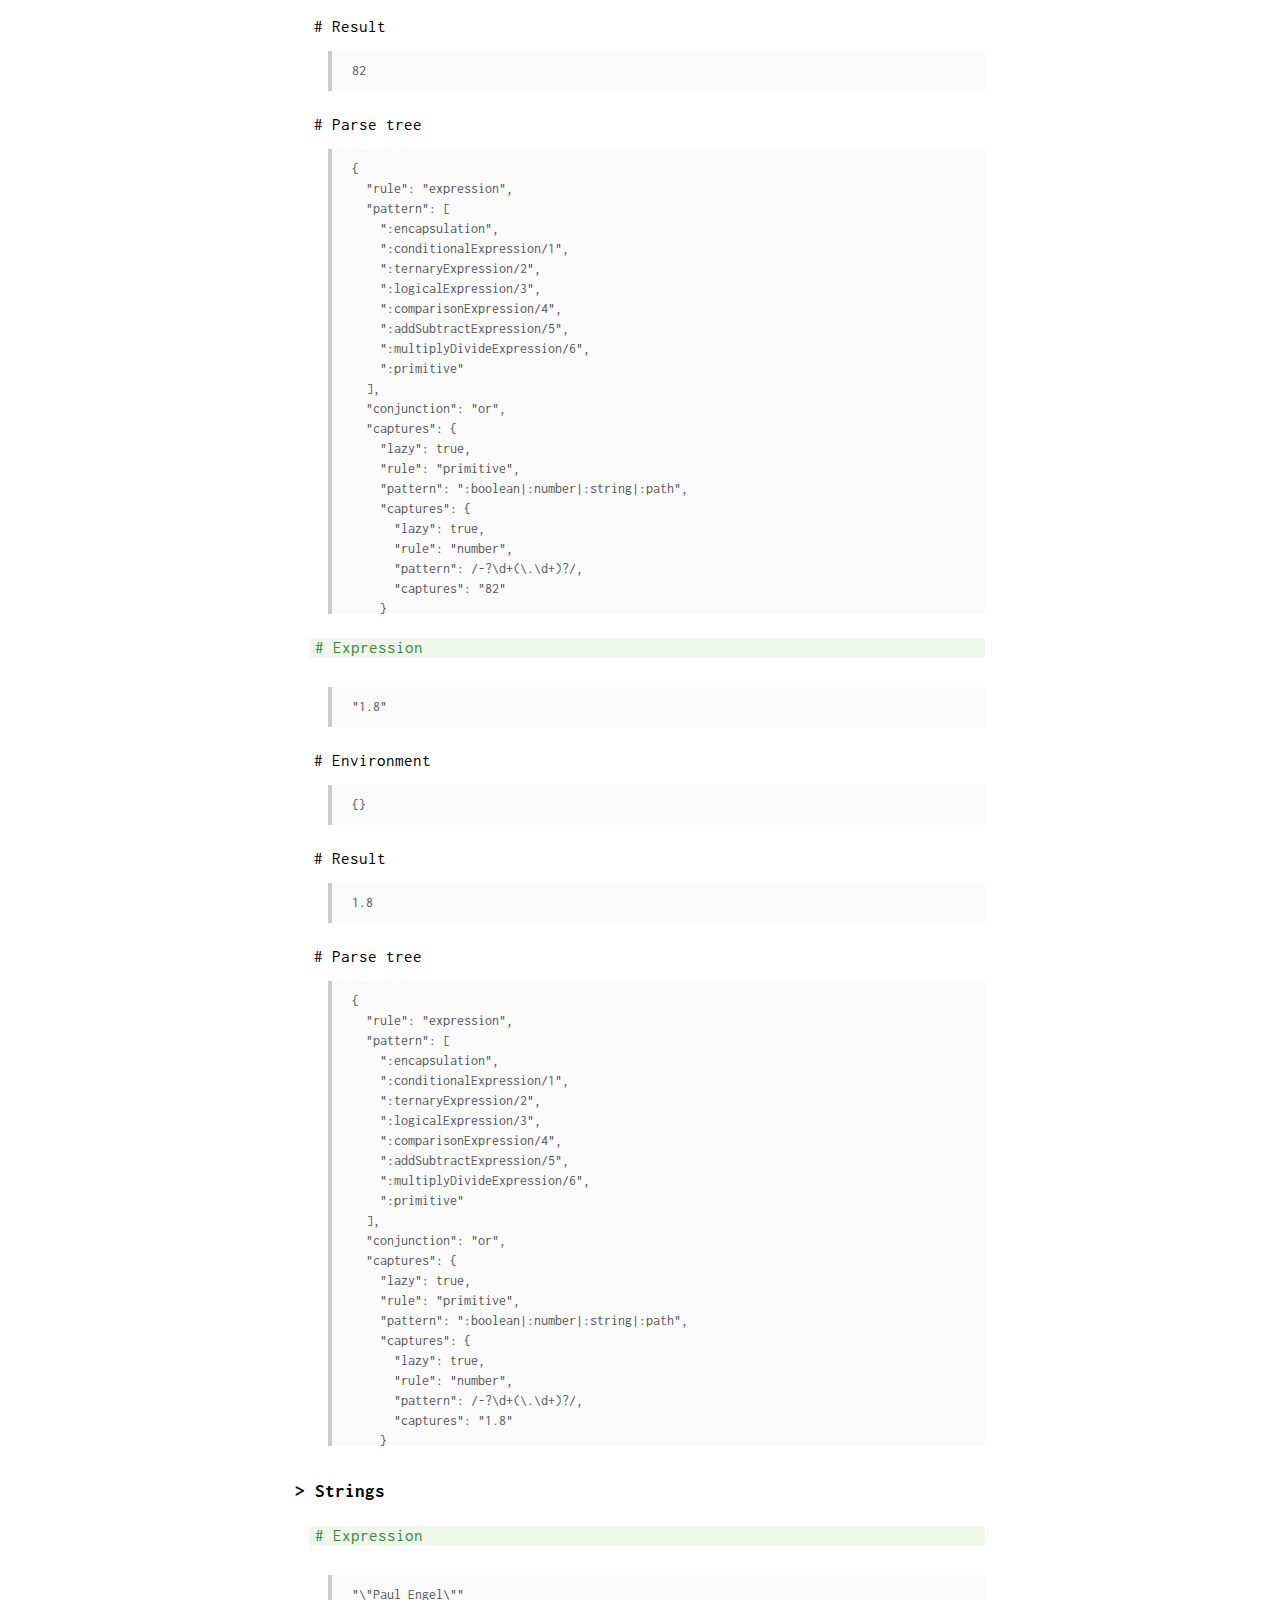
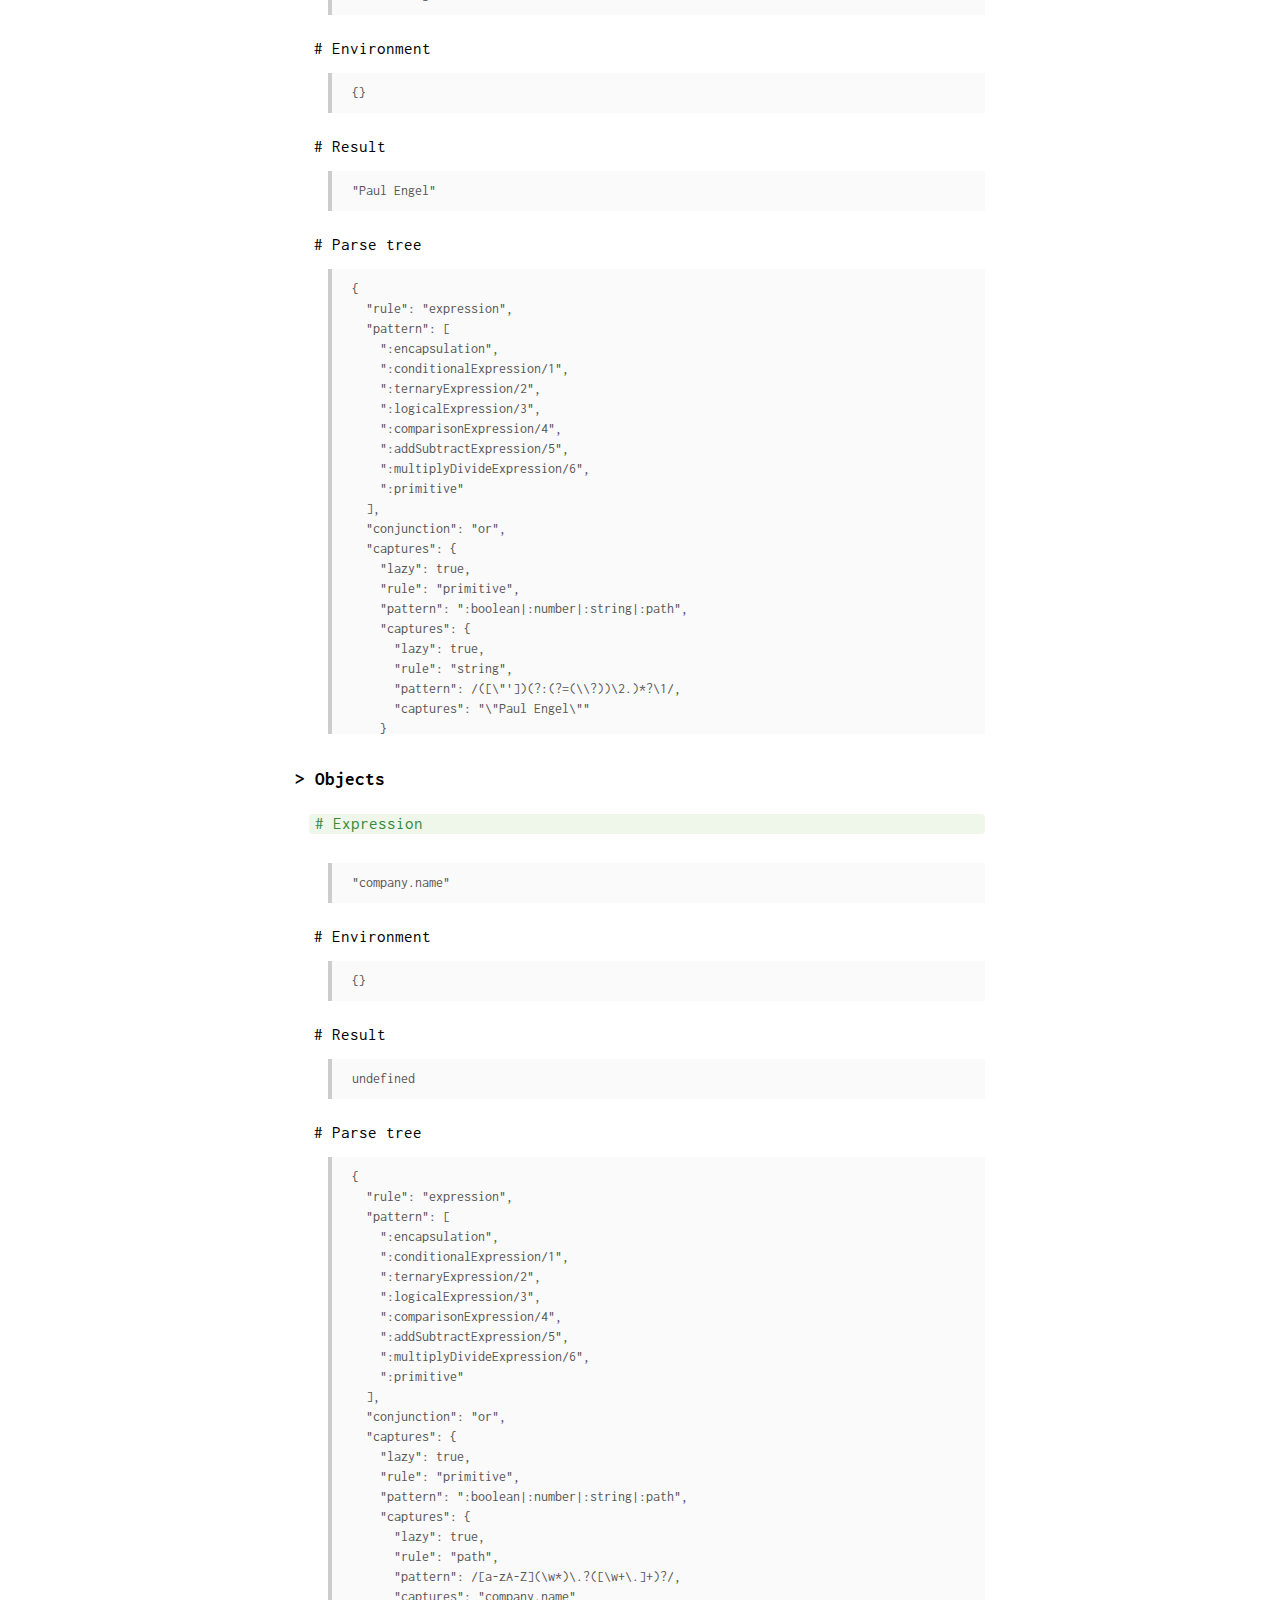
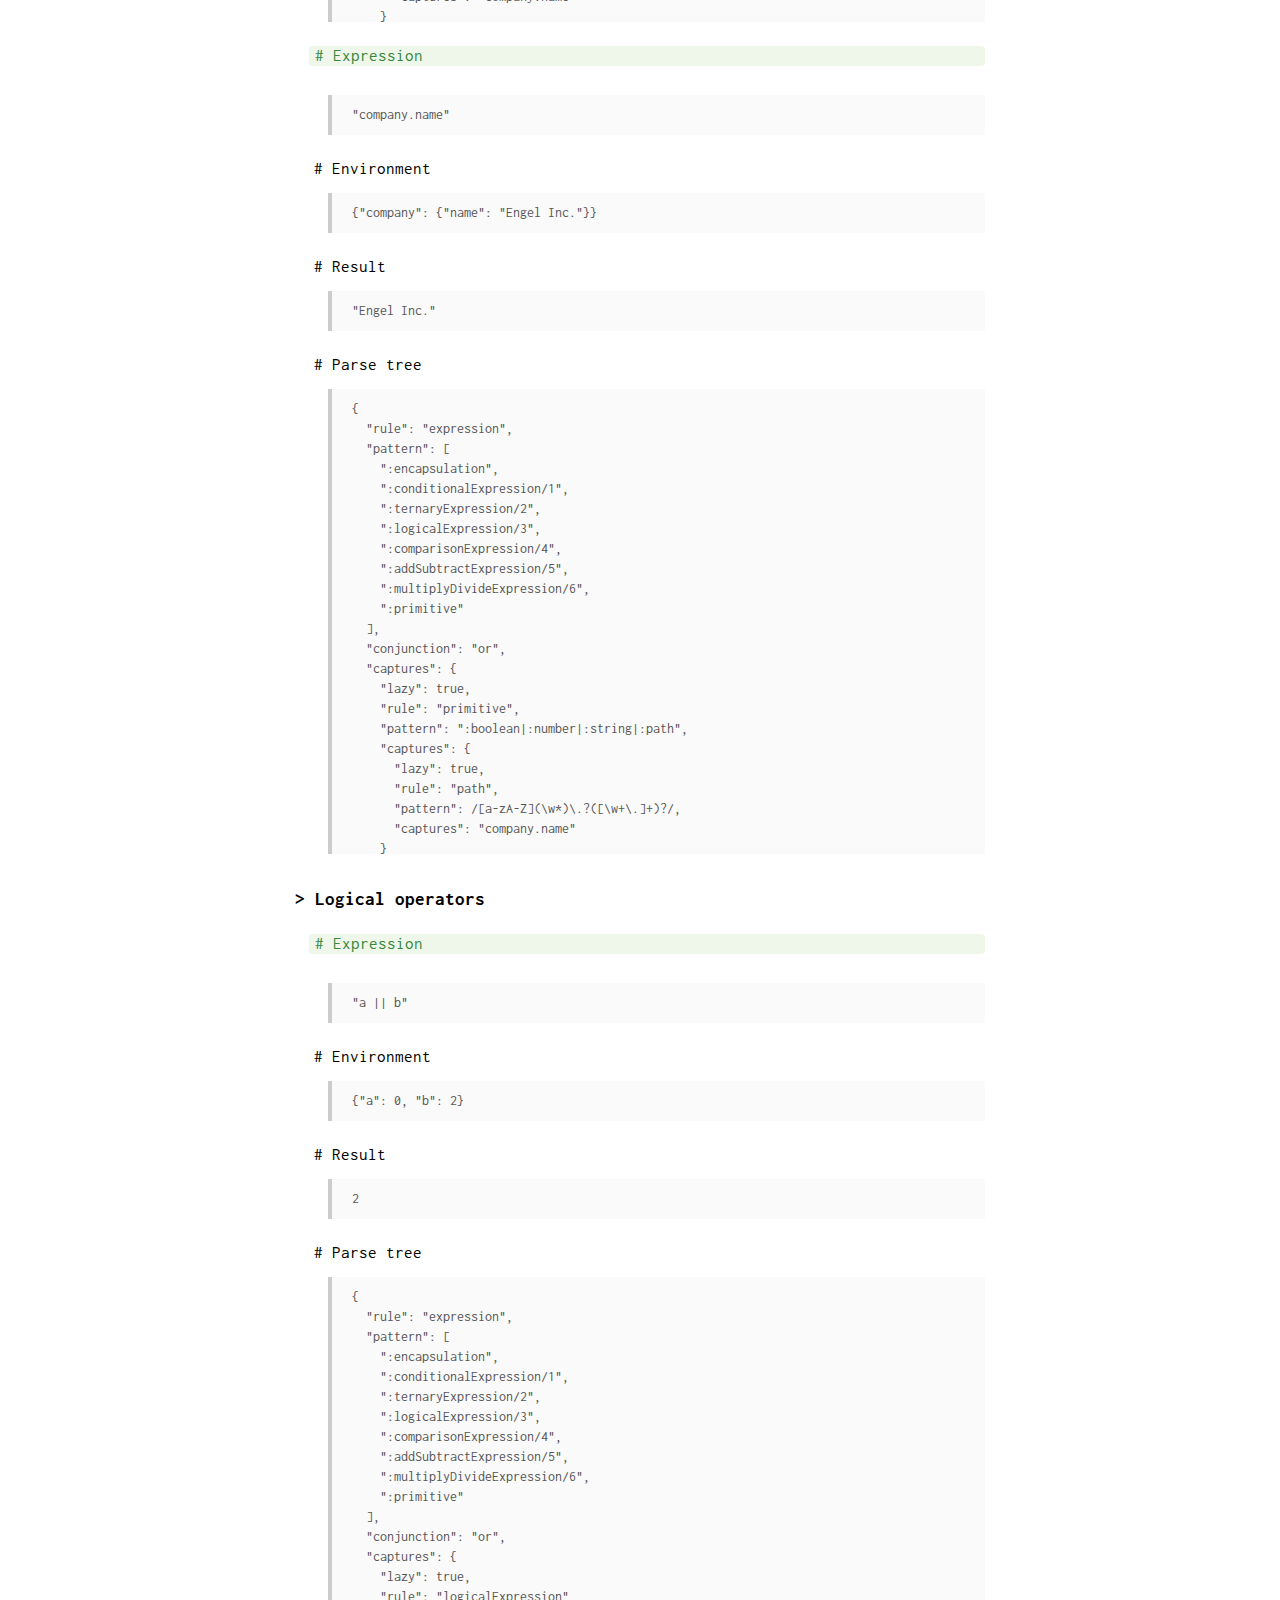
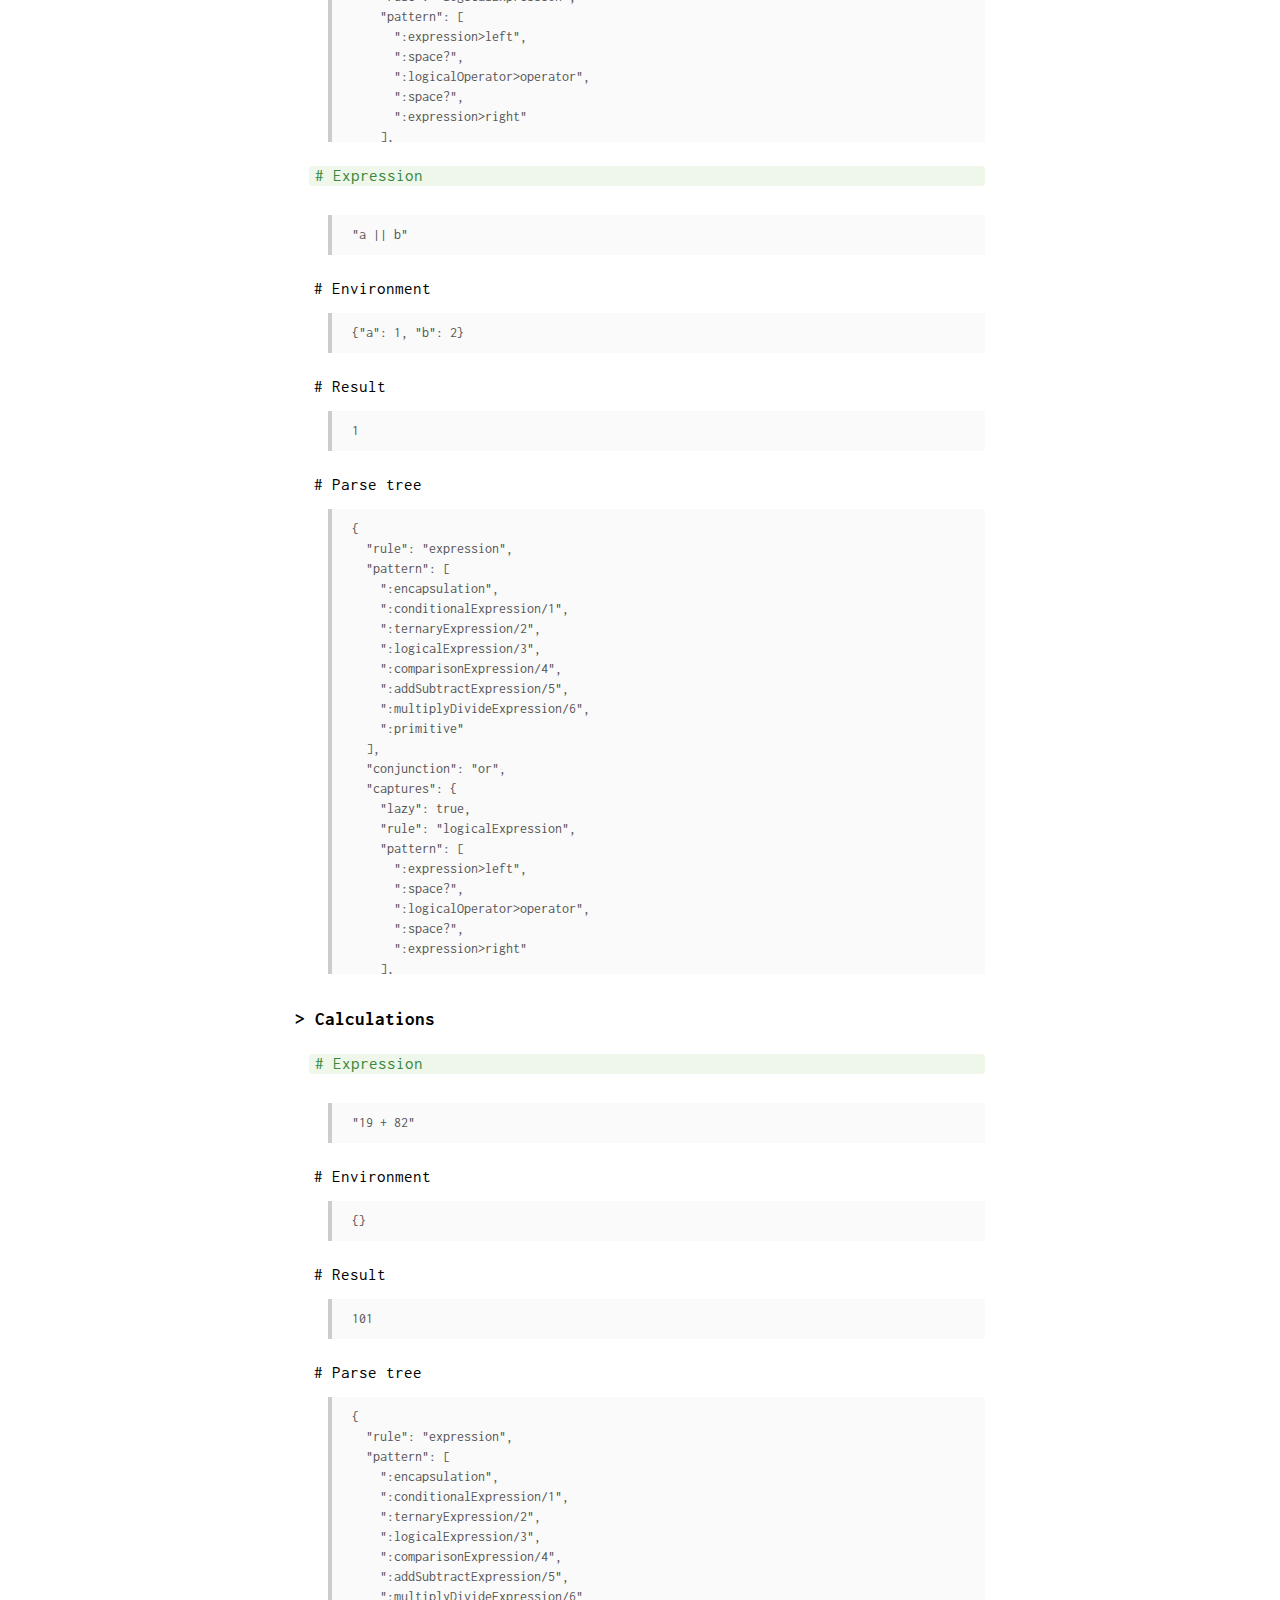
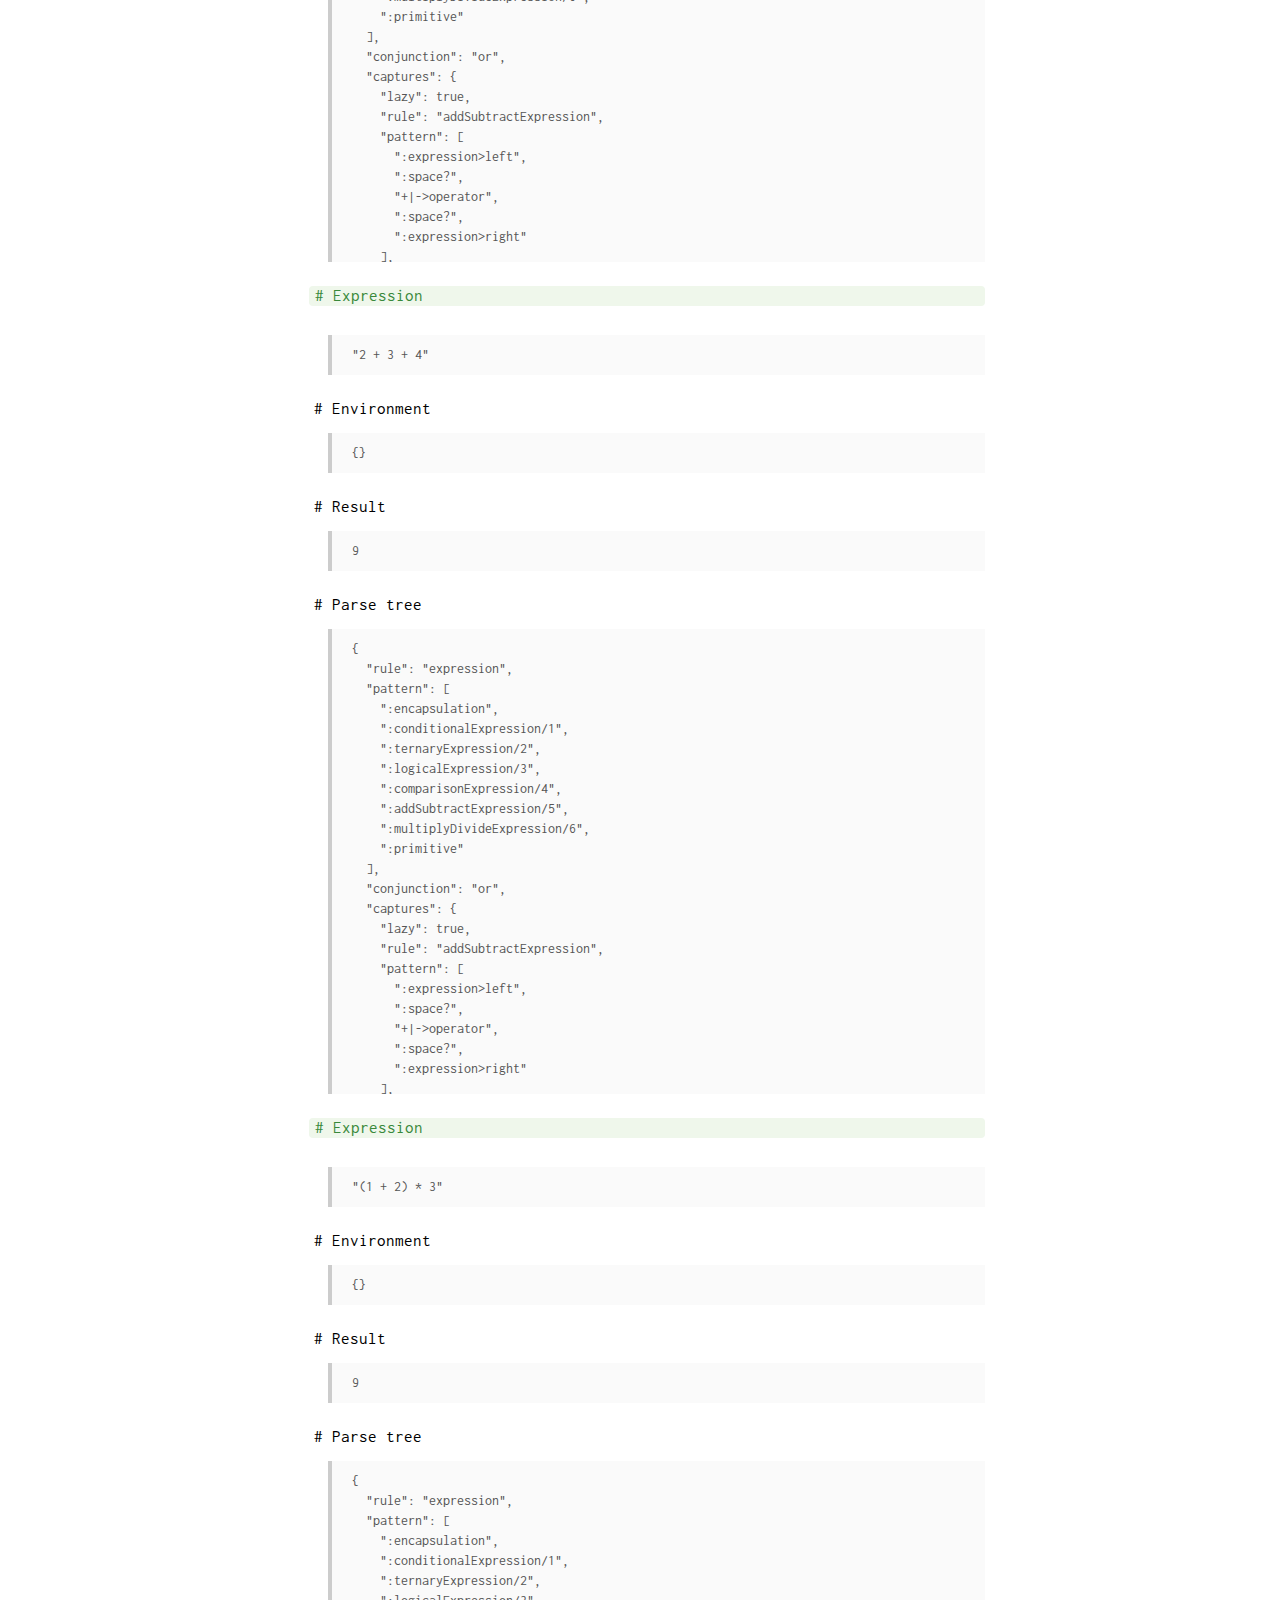
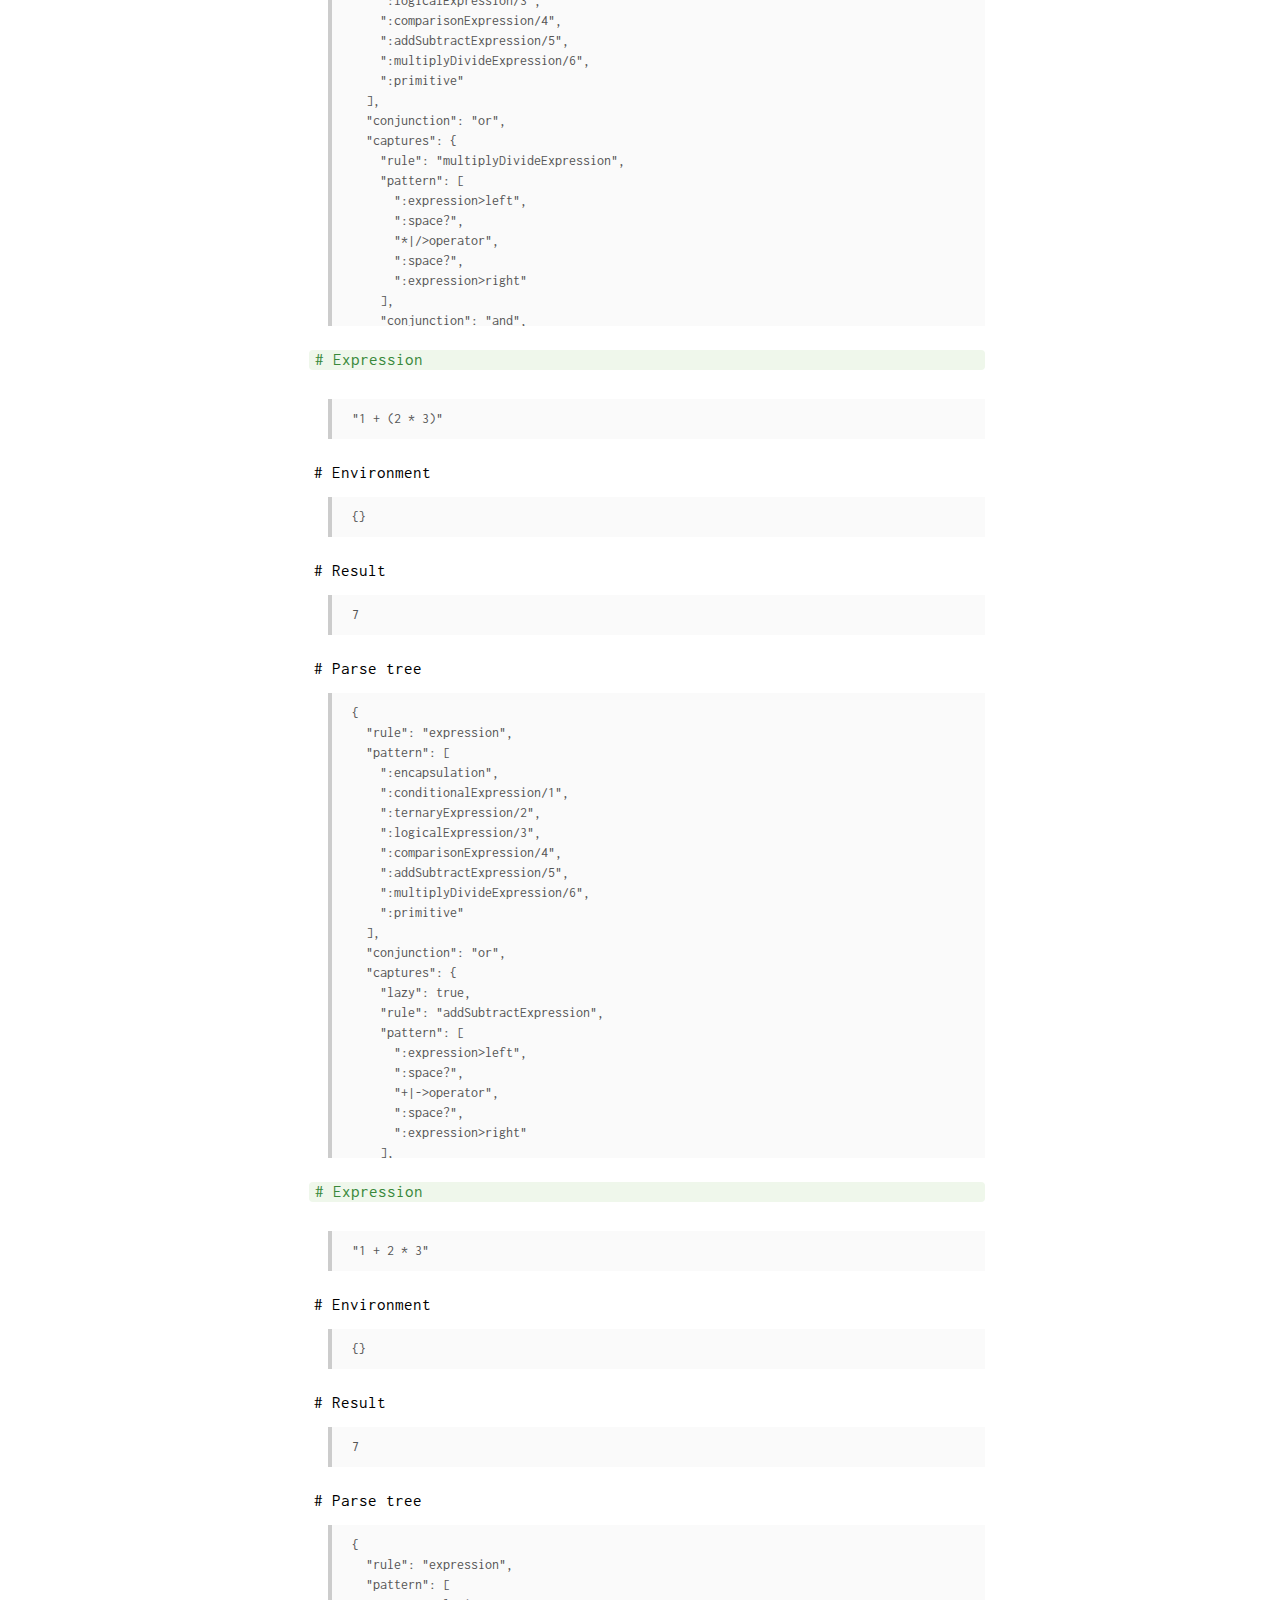
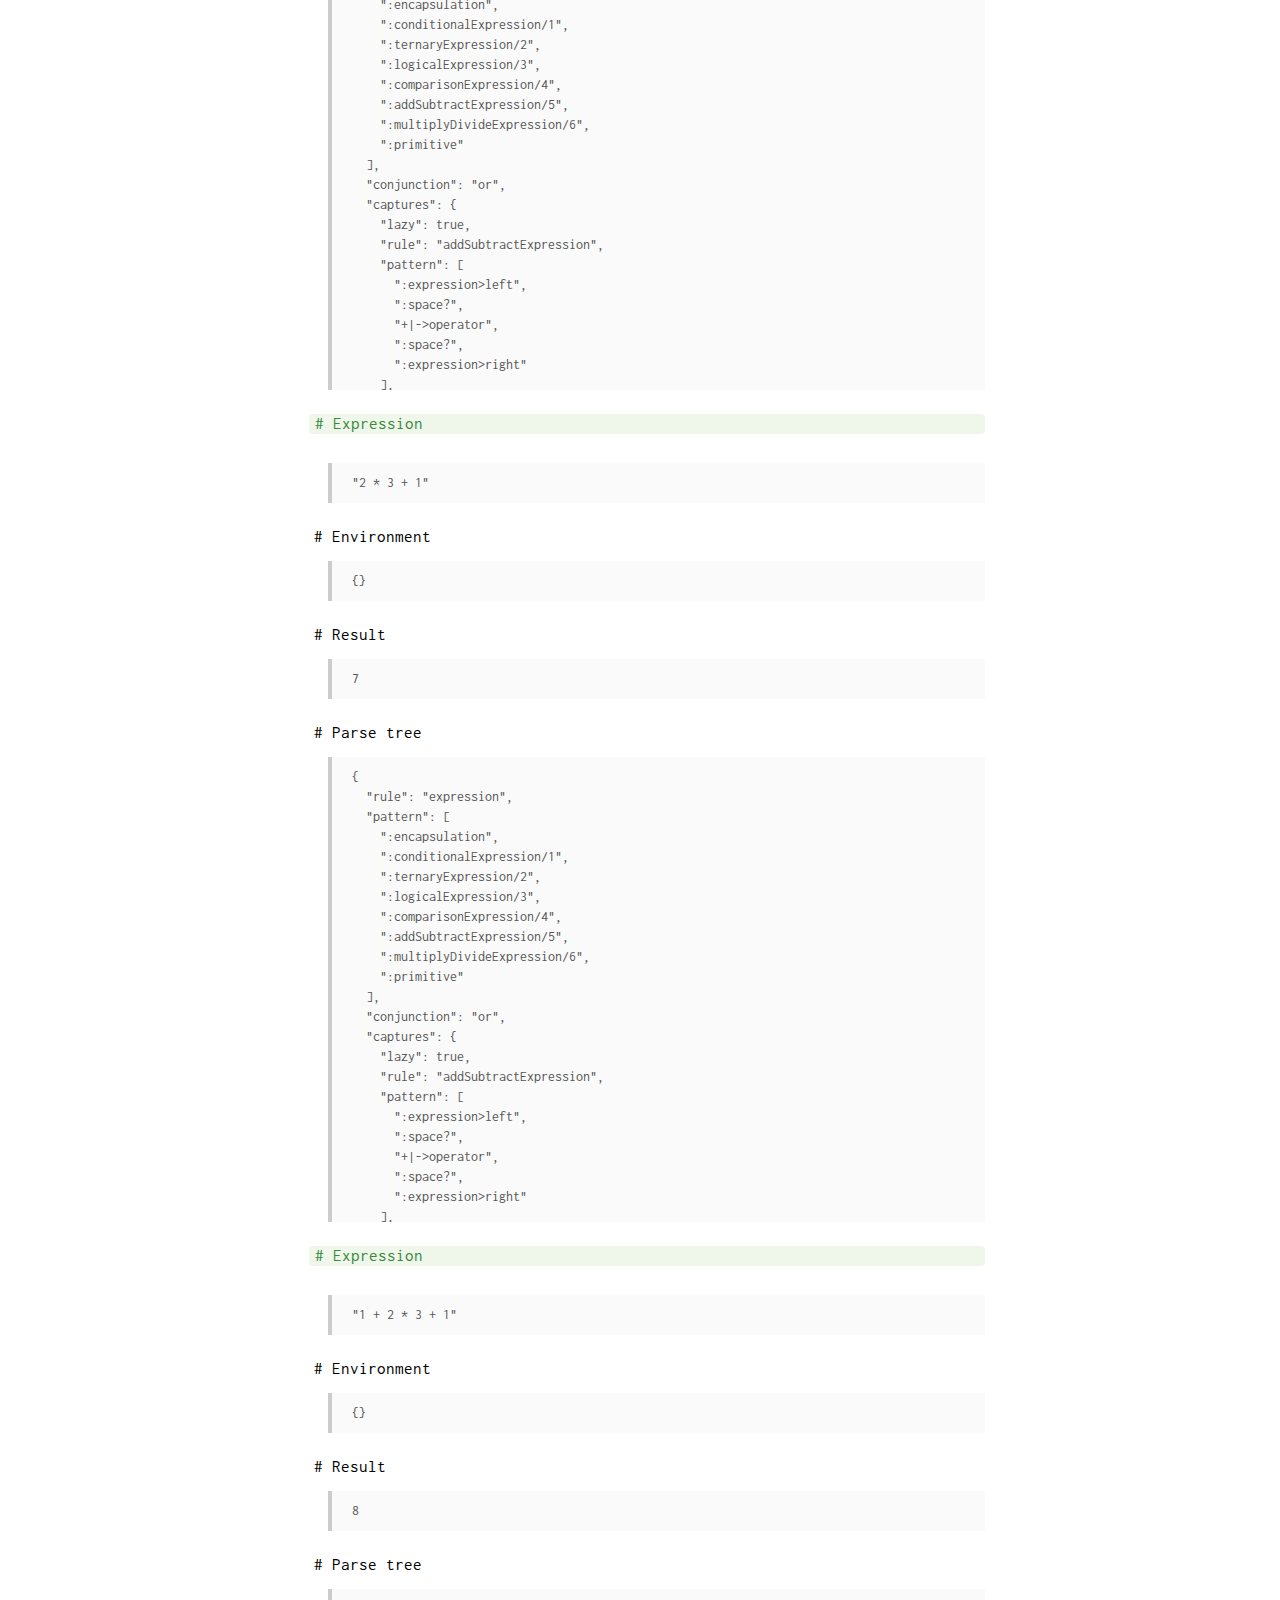
<file: demo/index.html>
<!DOCTYPE html>
<html>
  <head>
    <meta charset="utf-8">
    <title>reLexer.js</title>
    <link rel="stylesheet" href="./demo.css">
    <script src="../src/relexer.js"></script>
    <script src="./lexer.js"></script>
    <script src="./demo.js"></script>
  </head>
  <body>
    <a href="https://github.com/archan937/relexer.js" class="github-corner">
      <svg width="80" height="80" viewBox="0 0 250 250" style="fill:#151513; color:#fff; position: absolute; top: 0; border: 0; right: 0;">
        <path d="M0,0 L115,115 L130,115 L142,142 L250,250 L250,0 Z"></path>
        <path d="M128.3,109.0 C113.8,99.7 119.0,89.6 119.0,89.6 C122.0,82.7 120.5,78.6 120.5,78.6 C119.2,72.0 123.4,76.3 123.4,76.3 C127.3,80.9 125.5,87.3 125.5,87.3 C122.9,97.6 130.6,101.9 134.4,103.2" fill="currentColor" style="transform-origin: 130px 106px;" class="octo-arm"></path>
        <path d="M115.0,115.0 C114.9,115.1 118.7,116.5 119.8,115.4 L133.7,101.6 C136.9,99.2 139.9,98.4 142.2,98.6 C133.8,88.0 127.5,74.4 143.8,58.0 C148.5,53.4 154.0,51.2 159.7,51.0 C160.3,49.4 163.2,43.6 171.4,40.1 C171.4,40.1 176.1,42.5 178.8,56.2 C183.1,58.6 187.2,61.8 190.9,65.4 C194.5,69.0 197.7,73.2 200.1,77.6 C213.8,80.2 216.3,84.9 216.3,84.9 C212.7,93.1 206.9,96.0 205.4,96.6 C205.1,102.4 203.0,107.8 198.3,112.5 C181.9,128.9 168.3,122.5 157.7,114.1 C157.9,116.9 156.7,120.9 152.7,124.9 L141.0,136.5 C139.8,137.7 141.6,141.9 141.8,141.8 Z" fill="currentColor" class="octo-body"></path>
      </svg>
    </a>
    <div class="demo">
      <h1>
        reLexer.js
      </h1>
      <hr>
      <h2>
        A very simple Javascript <span>lexer</span> and <span>parser</span>
      </h2>
      <h3>
        <a href="#introduction" name="introduction">Introduction</a>
      </h3>
      <p>
        To define your grammar you need to define the <span>rules</span> first.
        Also, you need to specify the <span>root rule</span>.
        After having done that, you will be able to generate a concrete syntax tree (parse tree) when <span>lexing</span> (tokenizing) a certain expression.
      </p>
      <code>
        lexer = new reLexer(rules, 'expression');
      </code>
      <p>
        Optionally, you can also define <span>actions</span> which will be used when <span>parsing</span> expressions.
      </p>
      <code>
        lexer = new reLexer(rules, 'expression', actions);
      </code>
      <p>
        Lexing an expression is as easy as follows:
      </p>
      <code>
        lexer.tokenize('1 > 2 ? "Yes" : "No"');
      </code>
      <p>
        When parsing an expression, you are able to define the <span>environment</span> available during parsing.
        Also, you can define (or override in case you have multiple parsing purposes) the actions.
      </p>
      <code>
        lexer.parse('19 + 82');
        <br>
        lexer.parse('company.name', {company: {name: 'Engel Inc.'}});
        <br>
        lexer.parse('company.name', {company: {name: 'Engel Inc.'}}, actions);
      </code>
      <h3>
        <a href="#try_it" name="try_it">Try it yourself</a>
      </h3>
      <p>
        You can try out <span>reLexer.js</span> right here.
        Just fill in the <strong>expression</strong> and <strong>environment</strong> to tokenize and parse.
        The grammar rules and actions used are documented in the <a href="#setup">Setup</a> section.
        <form>
          # Expression
          <input type="text" name="expression" value='sad ? "Hi, why so sad?" : "Hello, you! :D"'>
          # Environment
          <input type="text" name="environment" value='{sad: false}' autocomplete="off">
          <input type="submit" value="Parse expression" autocomplete="off">
          <button>Reset</button>
          <span># Result</span>
          <code class="small" name="result"></code>
          <span># Parse tree</span>
          <code class="small limited" name="parse_tree"></code>
        </form>
      </p>
      <h3>
        <a href="#setup" name="setup">Setup</a>
      </h3>
      <p>
        These are the grammar rules used for this demo page are as follows.
        <code class="small limited">
          <script>
            document.write(correctJSON(JSON.stringify(rules, null, 2)));
          </script>
        </code>
      </p>
      <p>
        And these are the corresponding actions used for evaluation.
        <code class="small limited">
          <script>
            document.write(correctJSON(JSON.stringify(actions, null, 2)));
          </script>
        </code>
      </p>
      <h3>
        <a href="#examples" name="examples">Examples</a>
      </h3>
      <h4>
        > Booleans
      </h4>
      <div class="examples">
        <script>
          demonstrate('false');
          demonstrate('true');
        </script>
      </div>
      <h4>
        > Numbers
      </h4>
      <div class="examples">
        <script>
          demonstrate(' 82 ');
          demonstrate('1.8');
        </script>
      </div>
      <h4>
        > Strings
      </h4>
      <div class="examples">
        <script>
          demonstrate('"Paul Engel"');
        </script>
      </div>
      <h4>
        > Objects
      </h4>
      <div class="examples">
        <script>
          demonstrate('company.name');
          demonstrate('company.name', {
            company: {
              name: 'Engel Inc.'
            }
          });
        </script>
      </div>
      <h4>
        > Logical operators
      </h4>
      <div class="examples">
        <script>
          demonstrate('a || b', {
            a: 0,
            b: 2
          });
          demonstrate('a || b', {
            a: 1,
            b: 2
          });
        </script>
      </div>
      <h4>
        > Calculations
      </h4>
      <div class="examples">
        <script>
          demonstrate('19 + 82');
          demonstrate('2 + 3 + 4');
          demonstrate('(1 + 2) * 3');
          demonstrate('1 + (2 * 3)');
          demonstrate('1 + 2 * 3');
          demonstrate('2 * 3 + 1');
          demonstrate('1 + 2 * 3 + 1');
          demonstrate('2 * 3 + 1 + 4');
          demonstrate('(1 + 2 * 3)');
          demonstrate('1 + (1 - 2) + 3');
        </script>
      </div>
      <h4>
        > Ternary statements
      </h4>
      <div class="examples">
        <script>
          demonstrate('1 < 2 ? "Yes" : "No"');
          demonstrate('1 > 2 ? "Yes" : "No"');
          demonstrate('count >= 5 ? "Limit exceeded" : "You have " + (5 - count) + " credits left"', {
            count: 3
          });
          demonstrate('count >= 5 ? "Limit exceeded" : "You have " + (5 - count) + " credits left"', {
            count: 5
          });
        </script>
      </div>
      <h4>
        > Conditional statements
      </h4>
      <div class="examples">
        <script>
          demonstrate('"Hello!" if 1 > 2', {}, undefined);
          demonstrate('"Hello!" if 1 < 2', {}, "Hello!");
          demonstrate('"Hello!" unless 1 > 2', {}, "Hello!");
          demonstrate('"Hello!" unless 1 < 2', {}, undefined);
        </script>
      </div>
    </div>
    <script>
      var
        form = document.getElementsByTagName('form')[0],
        reset = document.getElementsByTagName('button')[0],
        expression = document.getElementsByName('expression')[0],
        environment = document.getElementsByName('environment')[0],
        result = document.getElementsByName('result')[0],
        parseTree = document.getElementsByName('parse_tree')[0];

      form.onsubmit = function() {
        var
          exp = expression.value,
          env = eval('(' + (environment.value || '{}') + ')'), // I don't care whether you abuse eval() for this purpose
          res = JSON.stringify(lexer.parse(exp, env)),
          tree = correctJSON(JSON.stringify(lexer.tokenize(exp), null, 2));

        form.className = 'evaluated';
        result.innerHTML = res + '&nbsp;';
        parseTree.innerHTML = tree + '&nbsp;';

        return false;
      };

      reset.onclick = function() {
        form.className = '';
        expression.value = 'sad ? "Hi, why so sad?" : "Hello, you! :D"';
        environment.value = '{sad: false}';
        return false;
      };
    </script>
  </body>
</html>
</file>
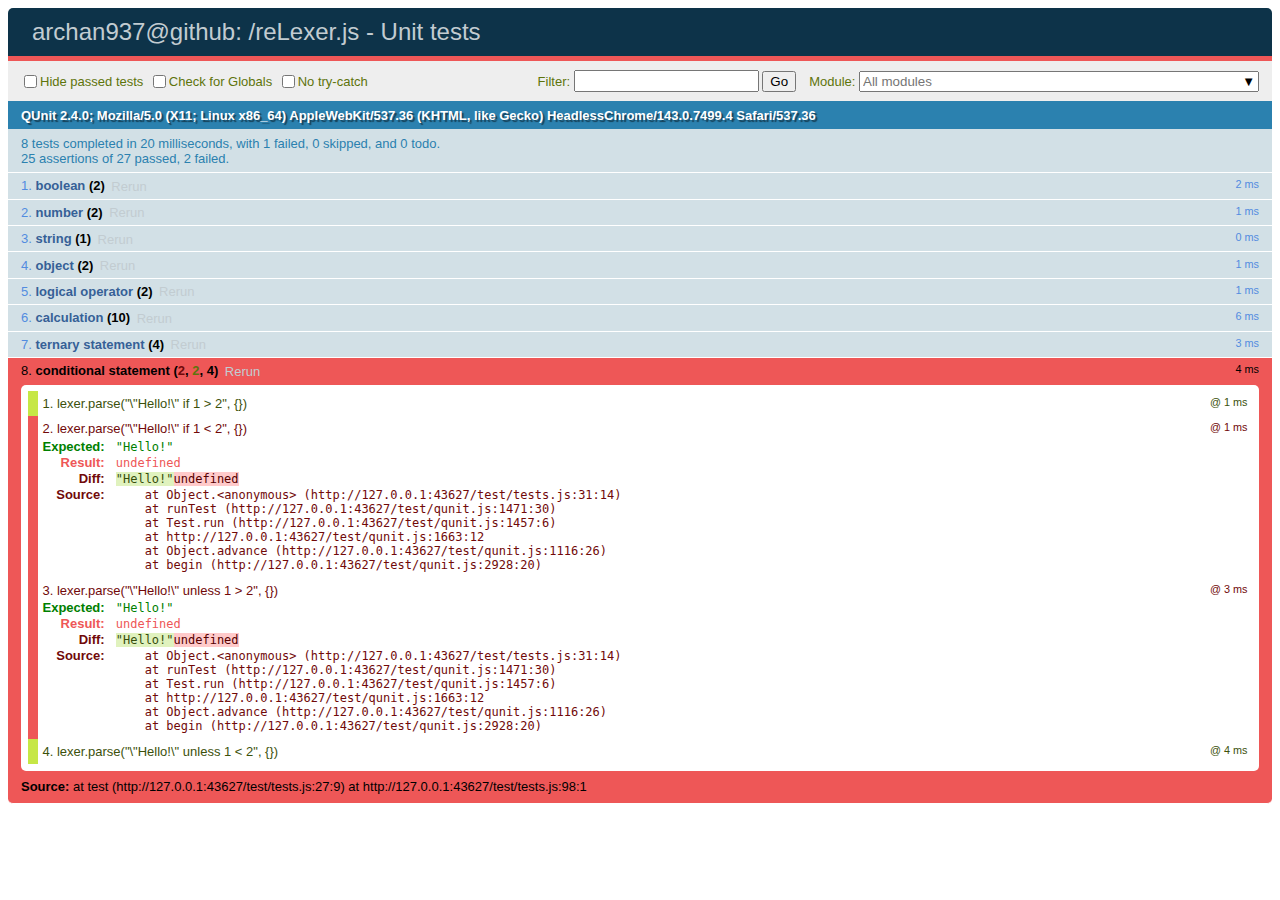
<file: test/index.html>
<!DOCTYPE html>
<html>
  <head>
    <meta charset="utf-8">
    <title>archan937@github: /reLexer.js - Unit tests</title>
    <link rel="stylesheet" href="./qunit.css">
  </head>
  <body>
    <div id="qunit"></div>
    <script src="../relexer.js"></script>
    <script src="../lexer.js"></script>
    <script src="./qunit.js"></script>
    <script src="./tests.js"></script>
  </body>
</html>
</file>
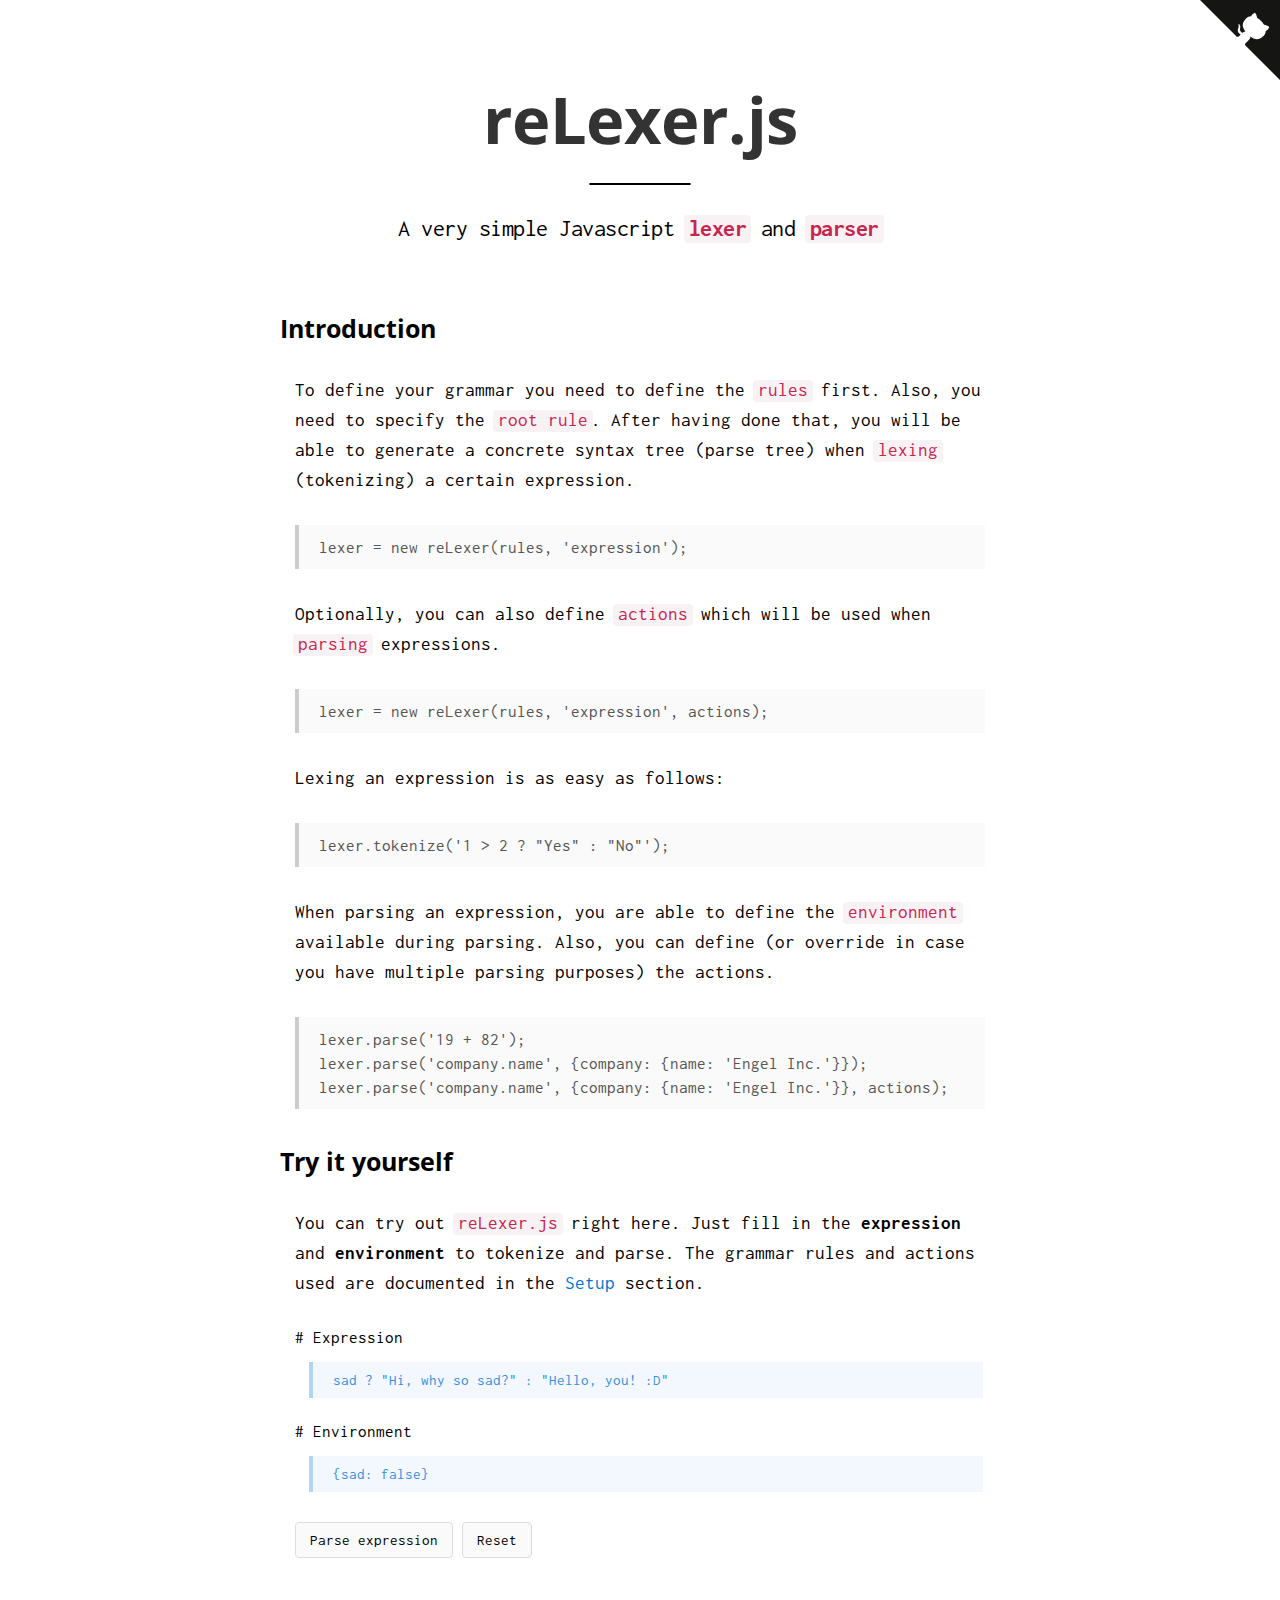
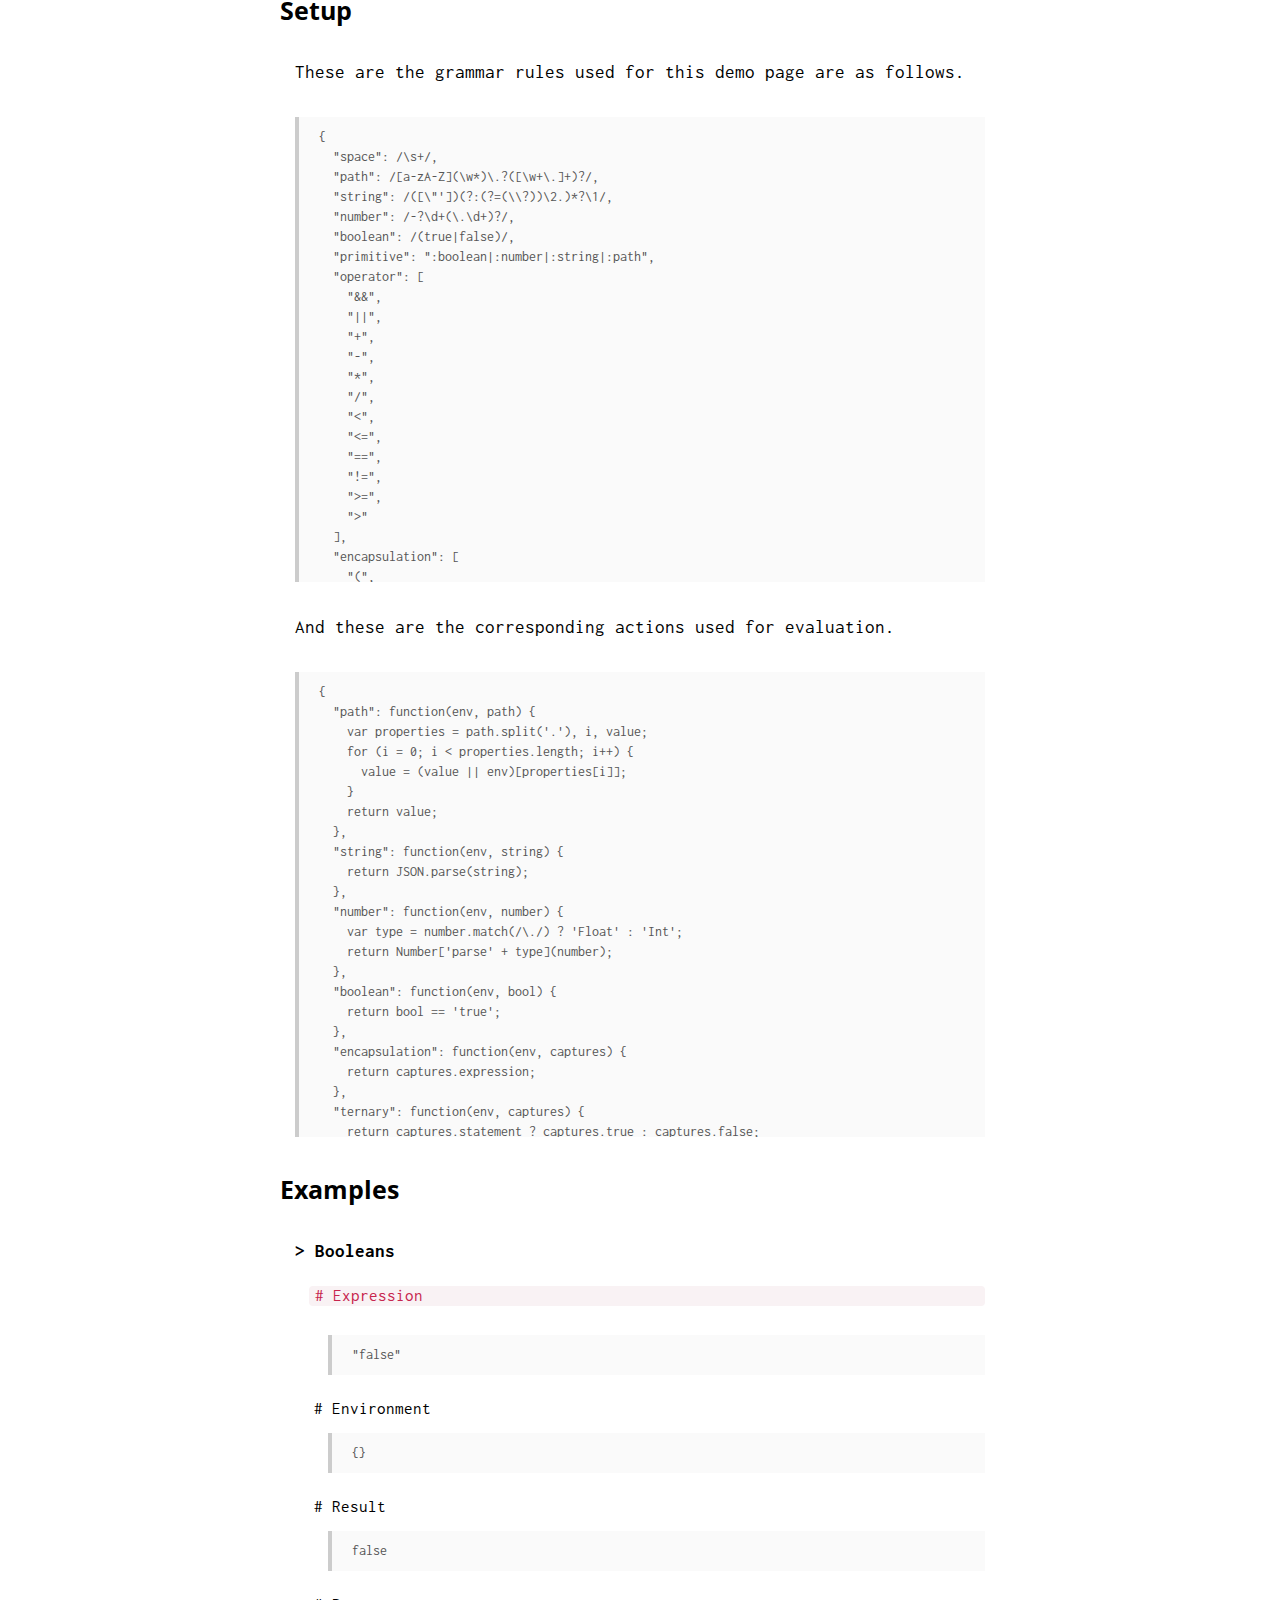
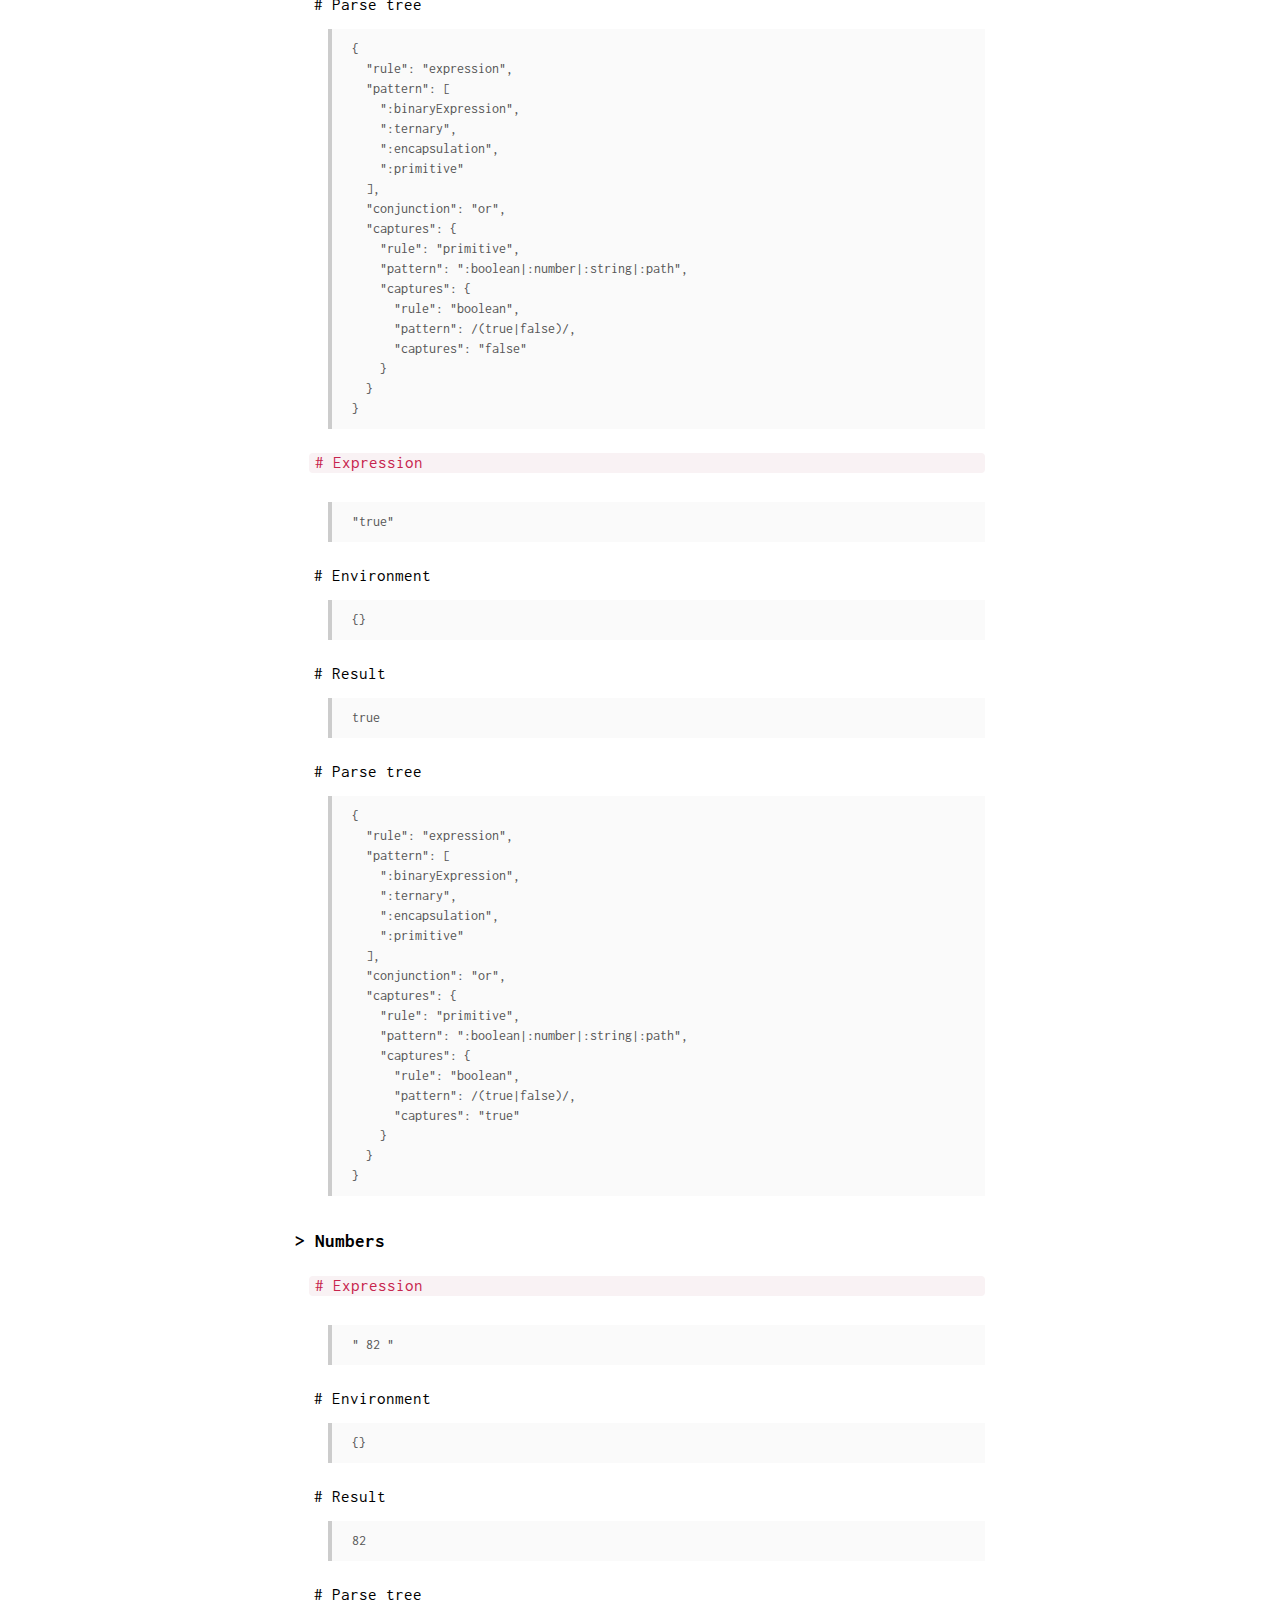
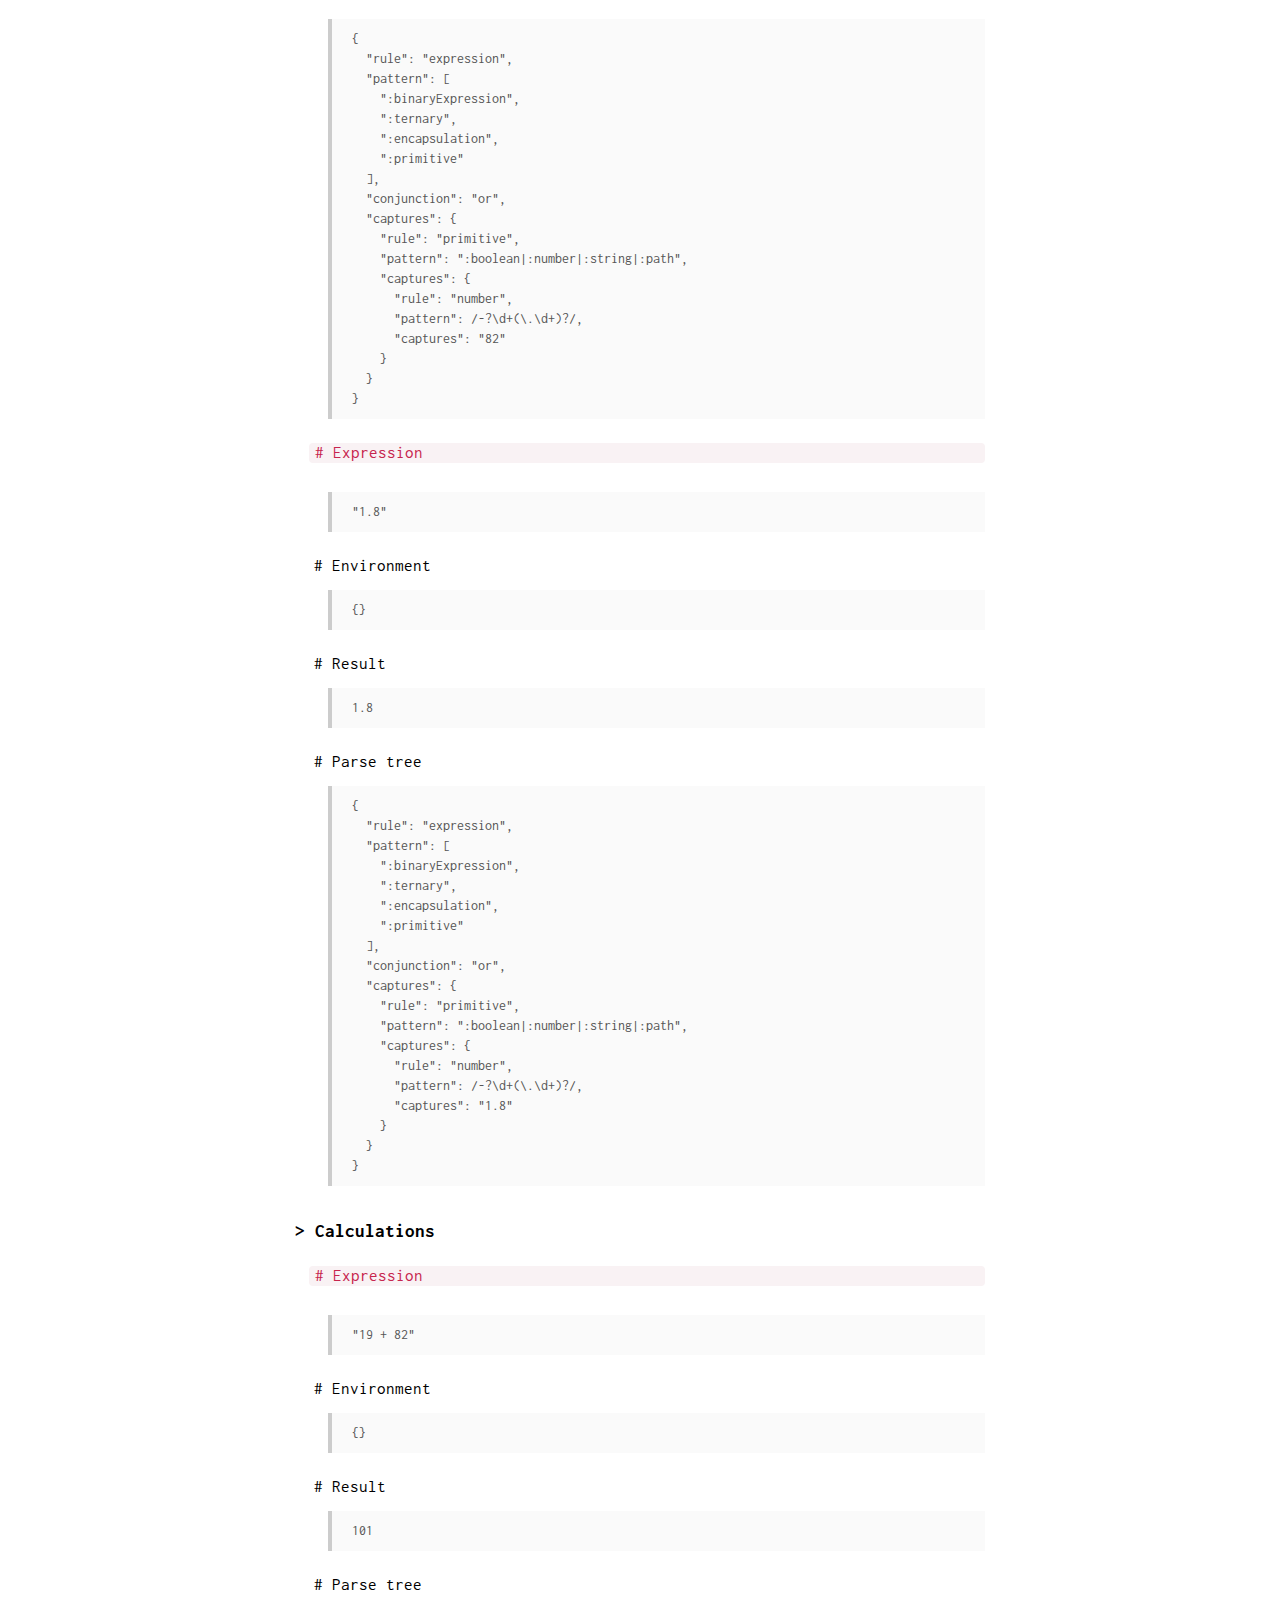
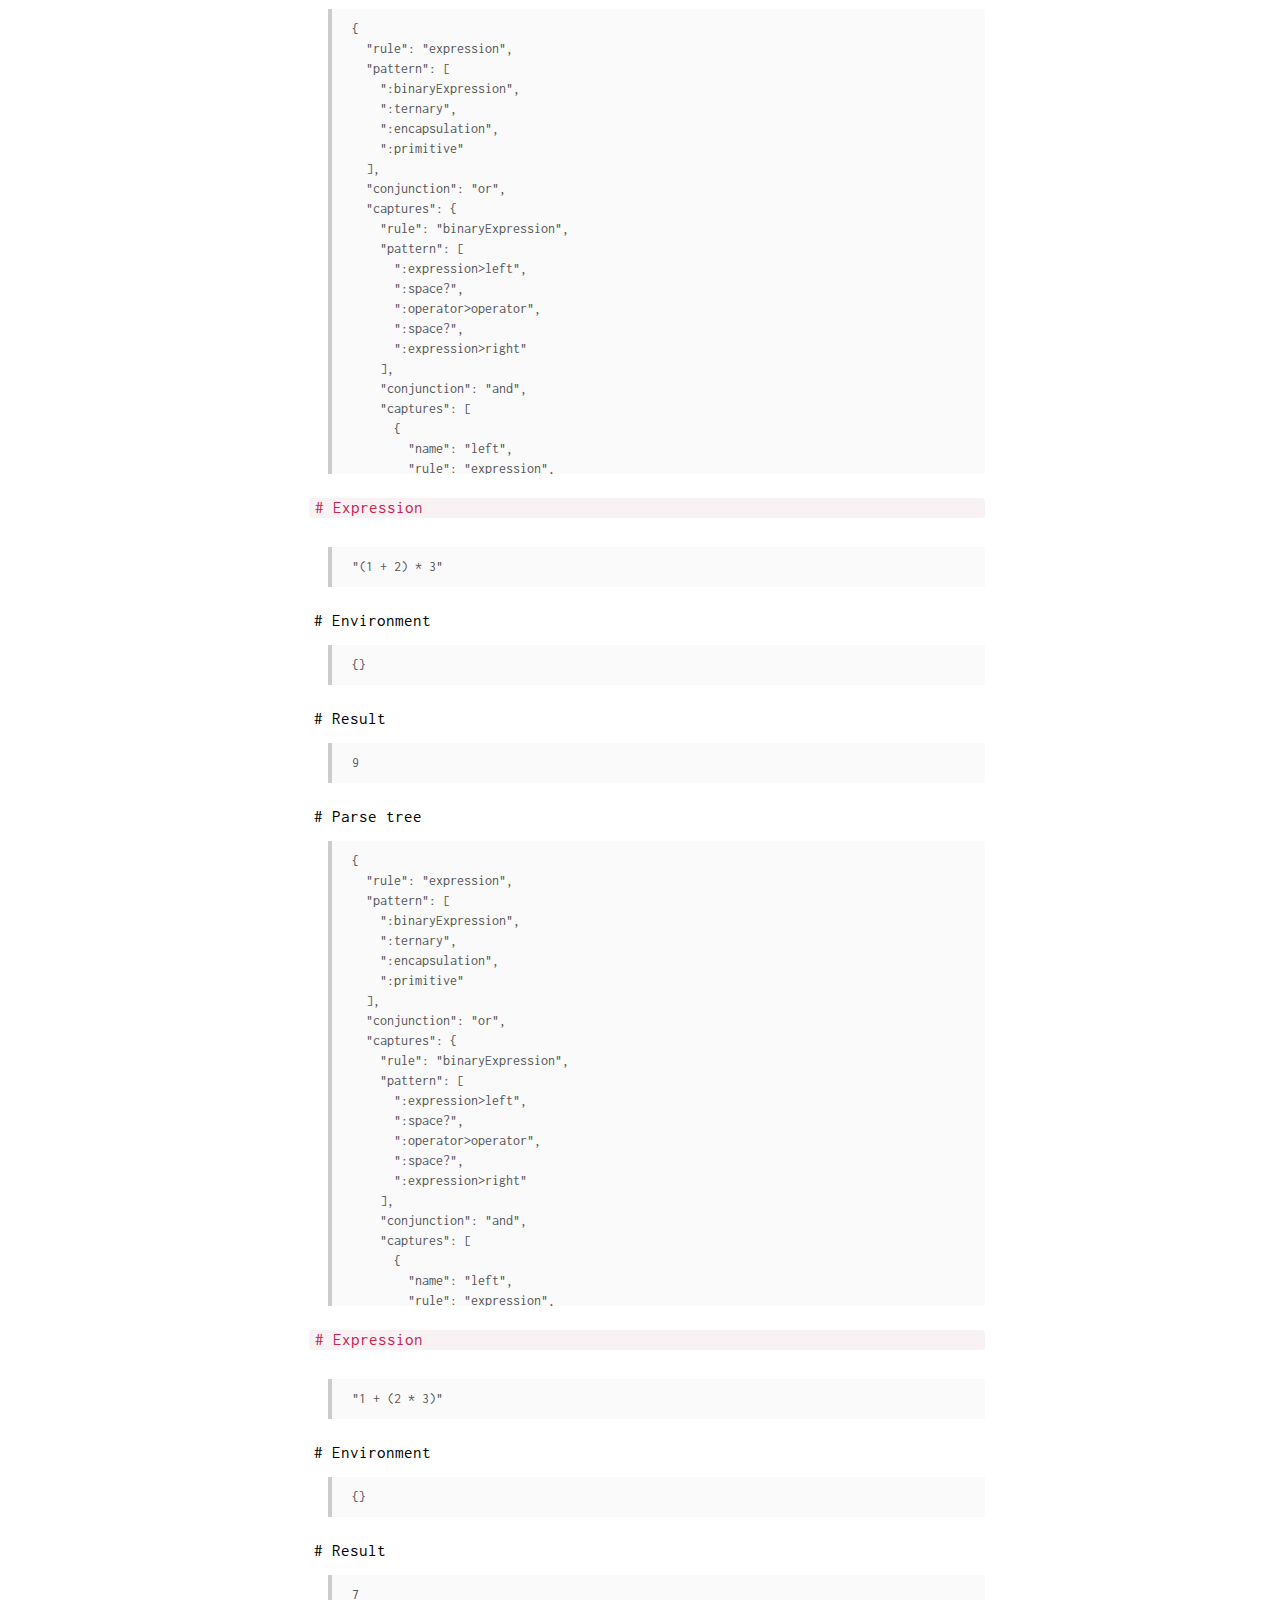
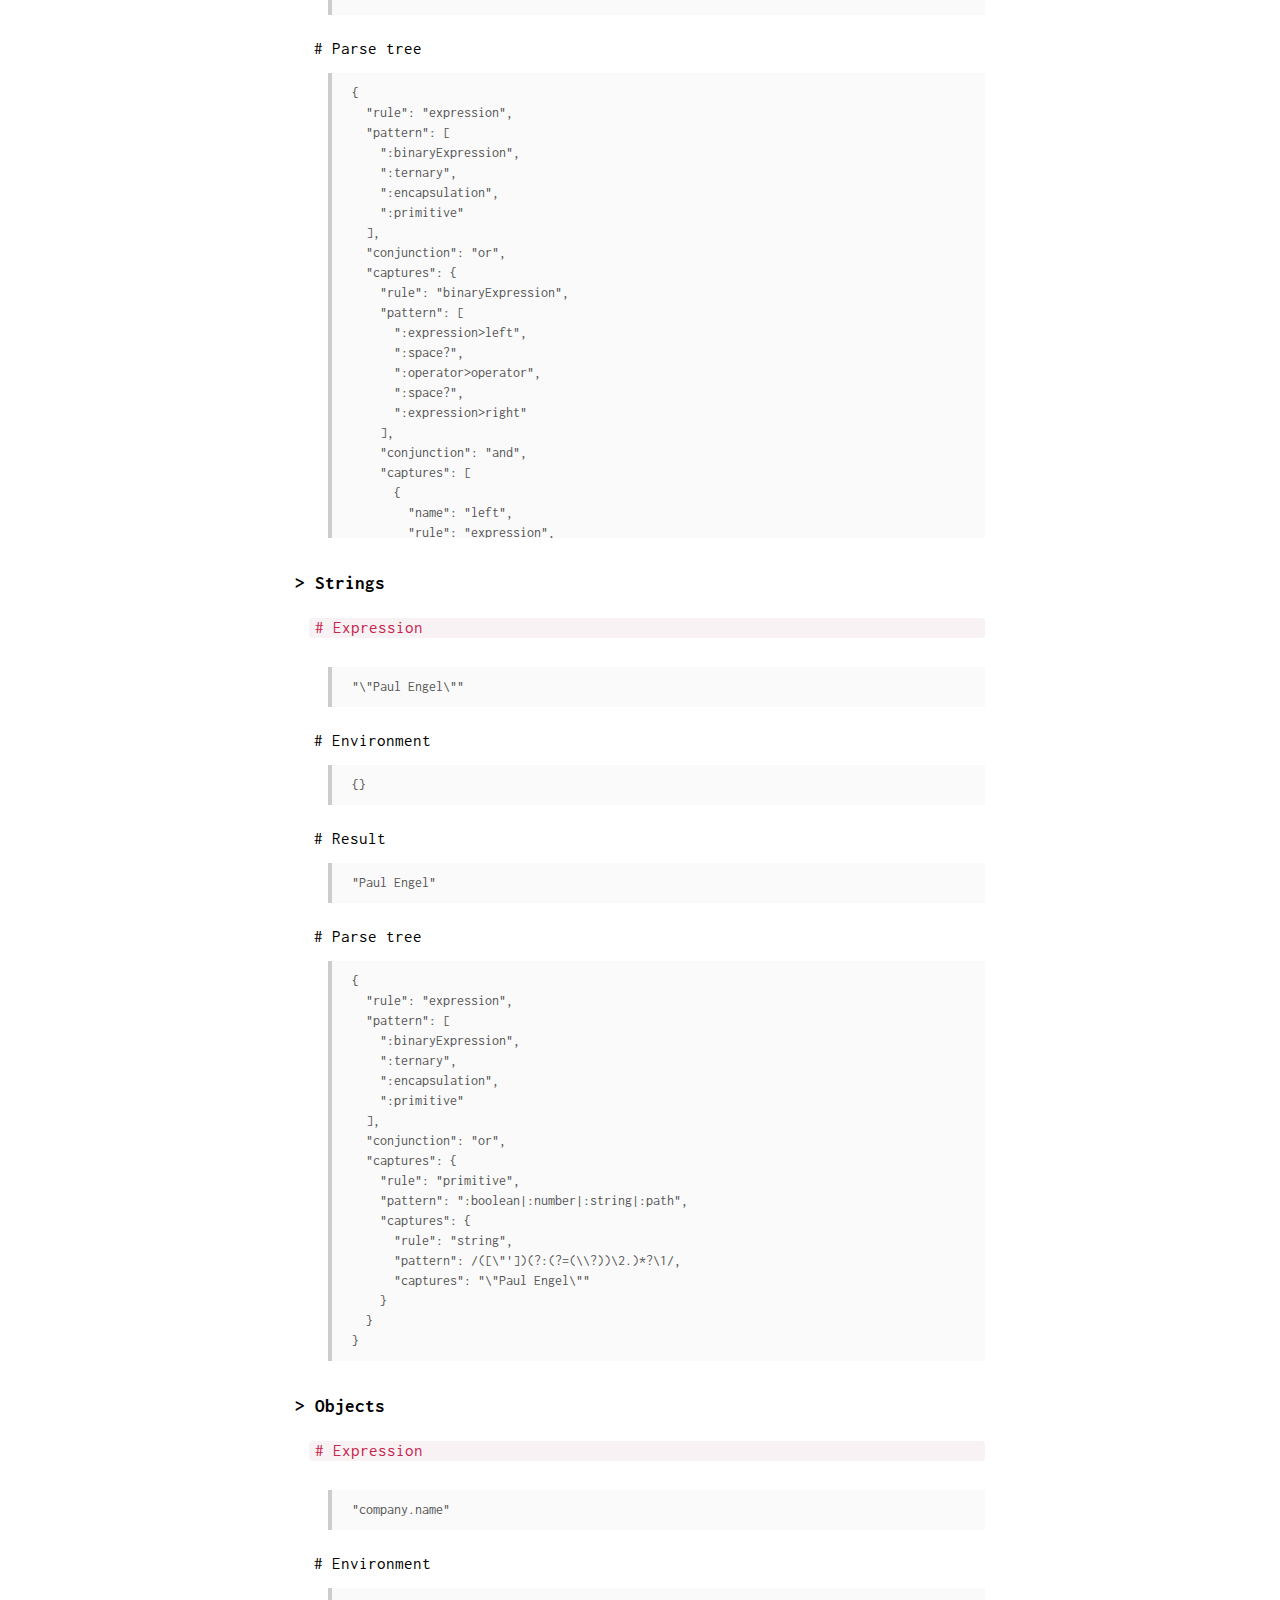
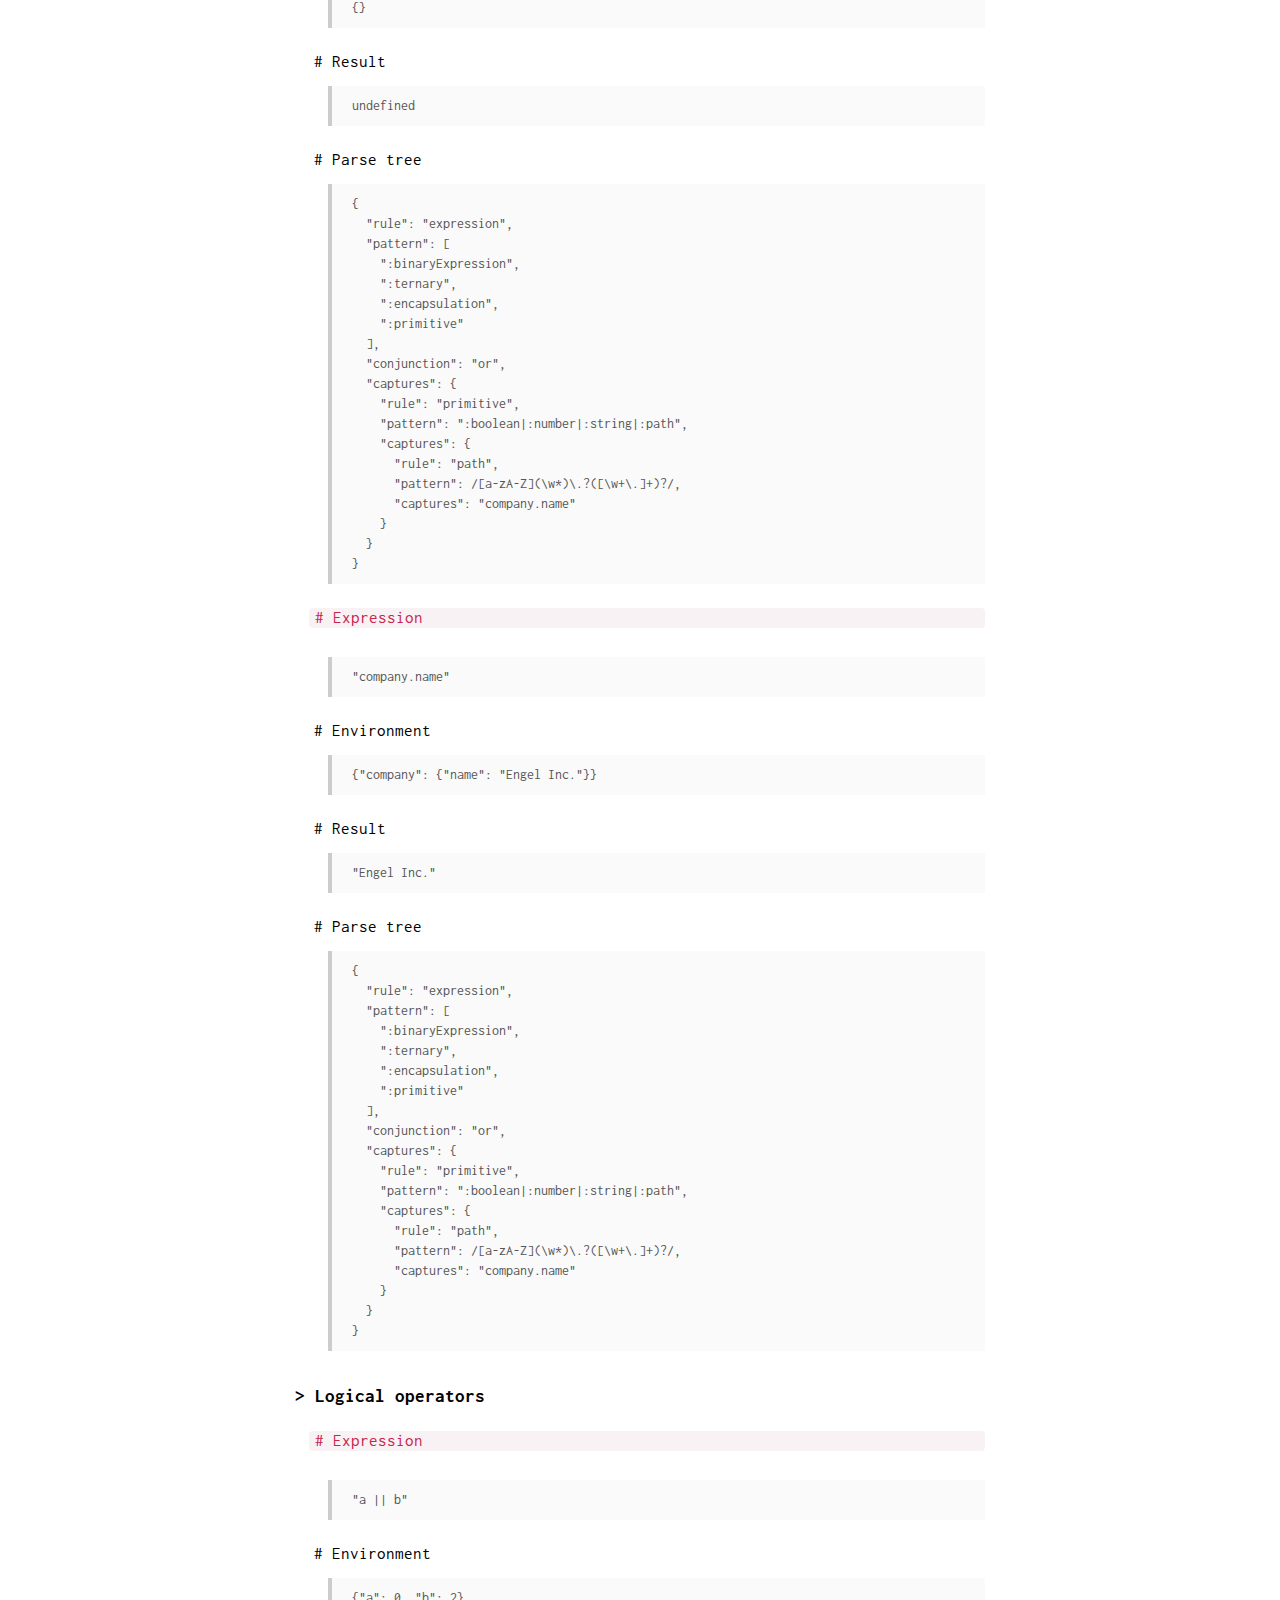
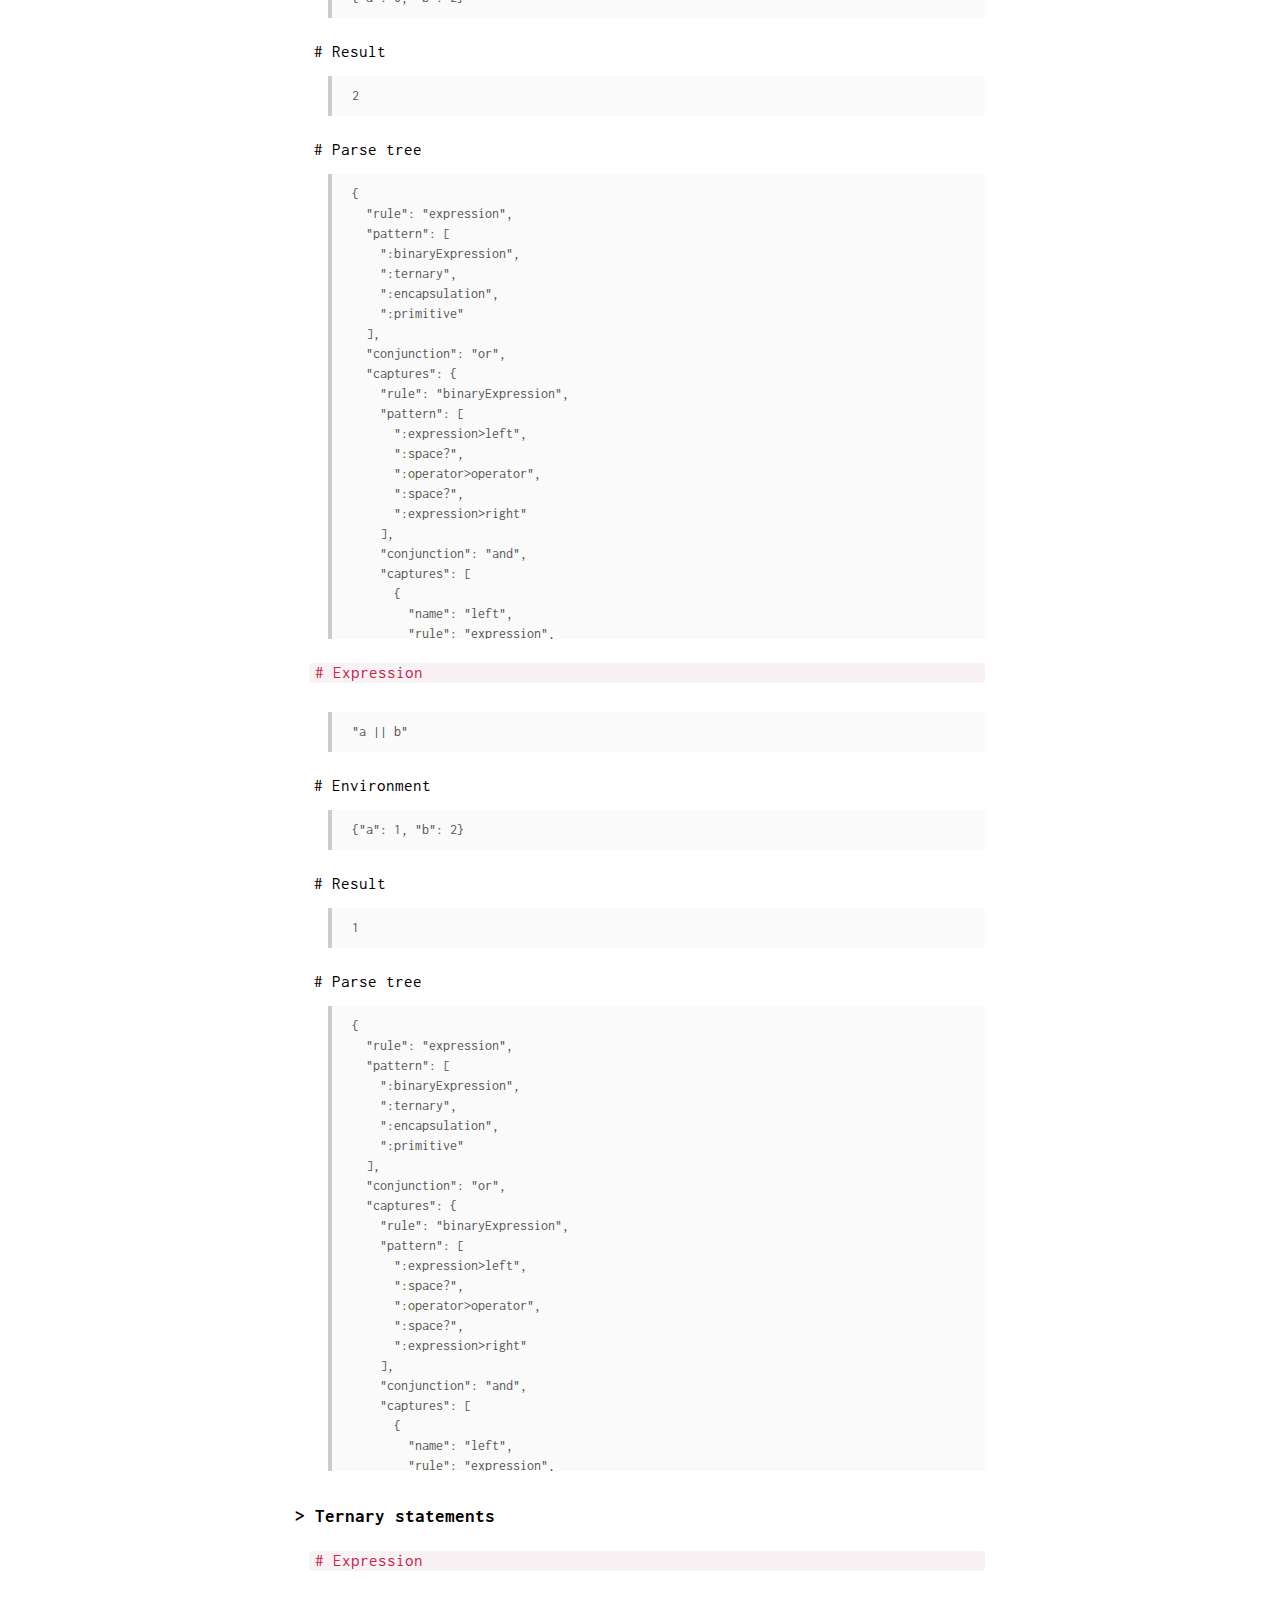
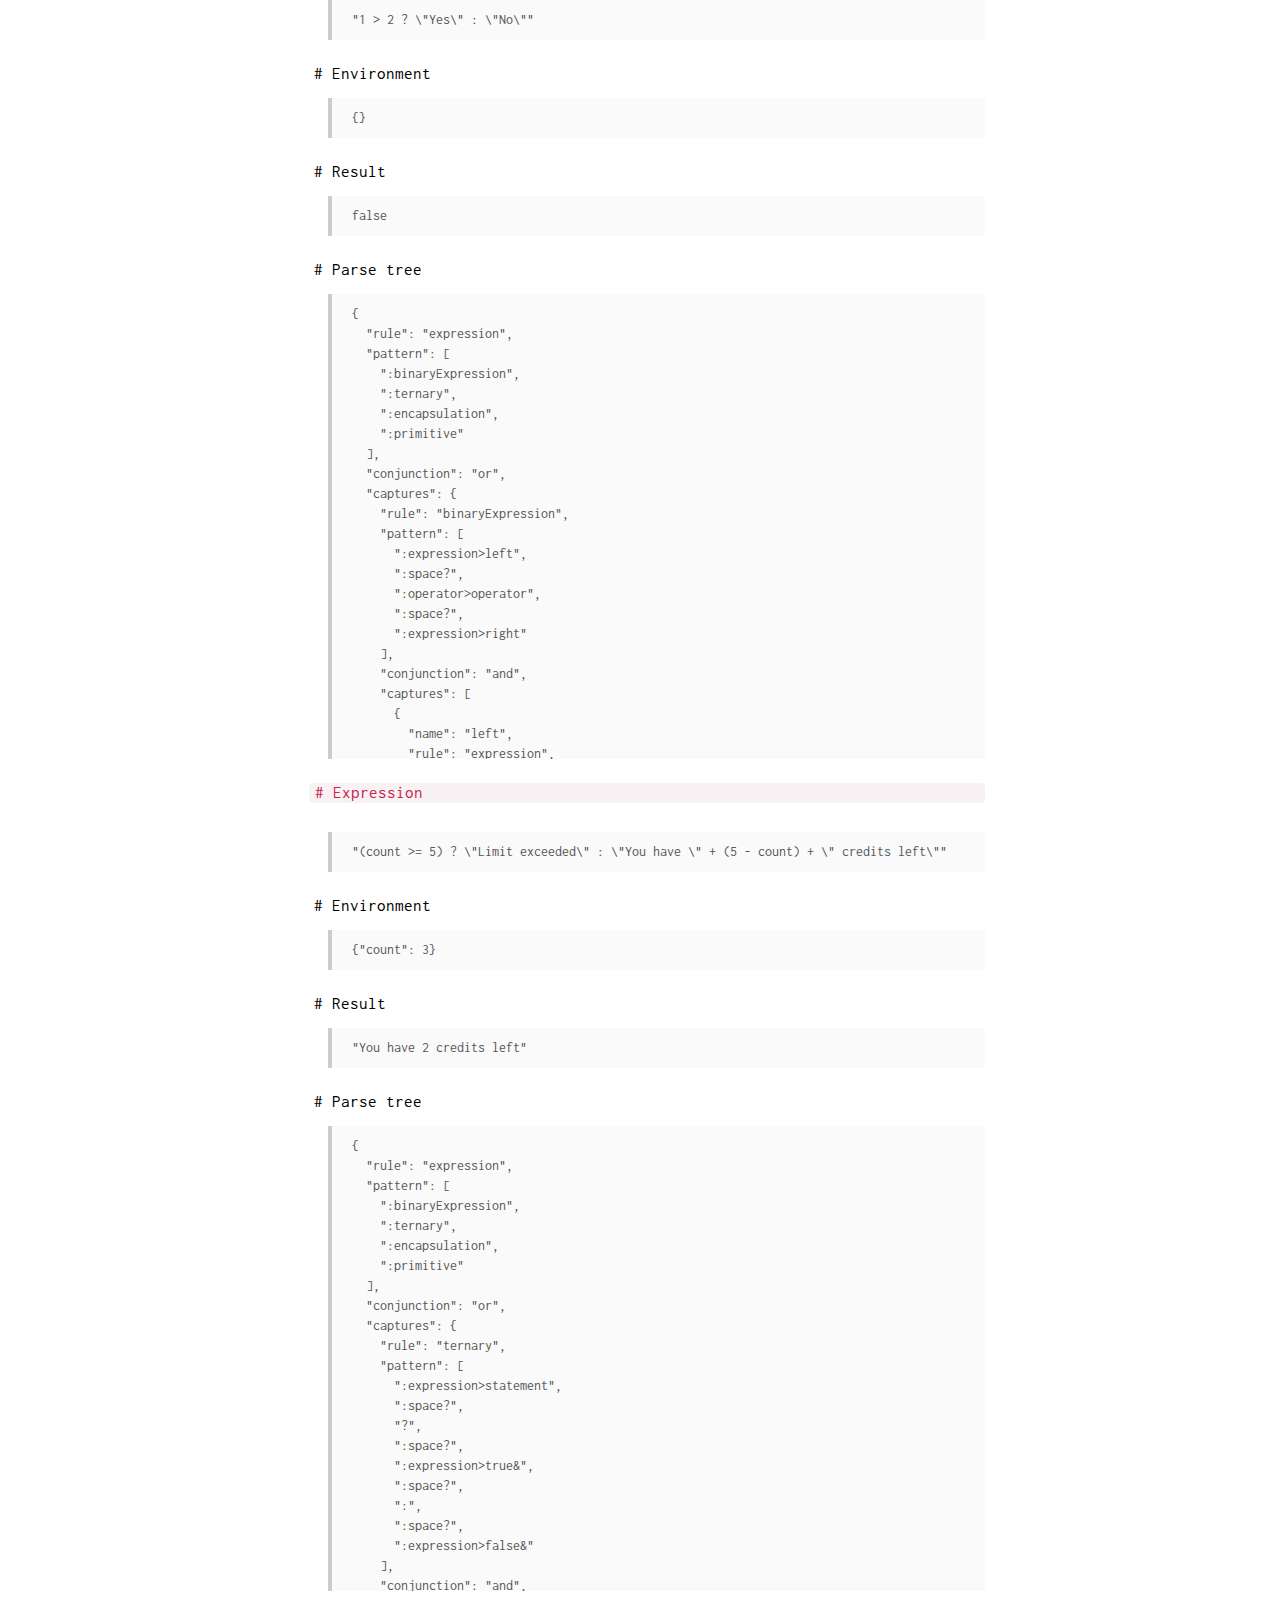
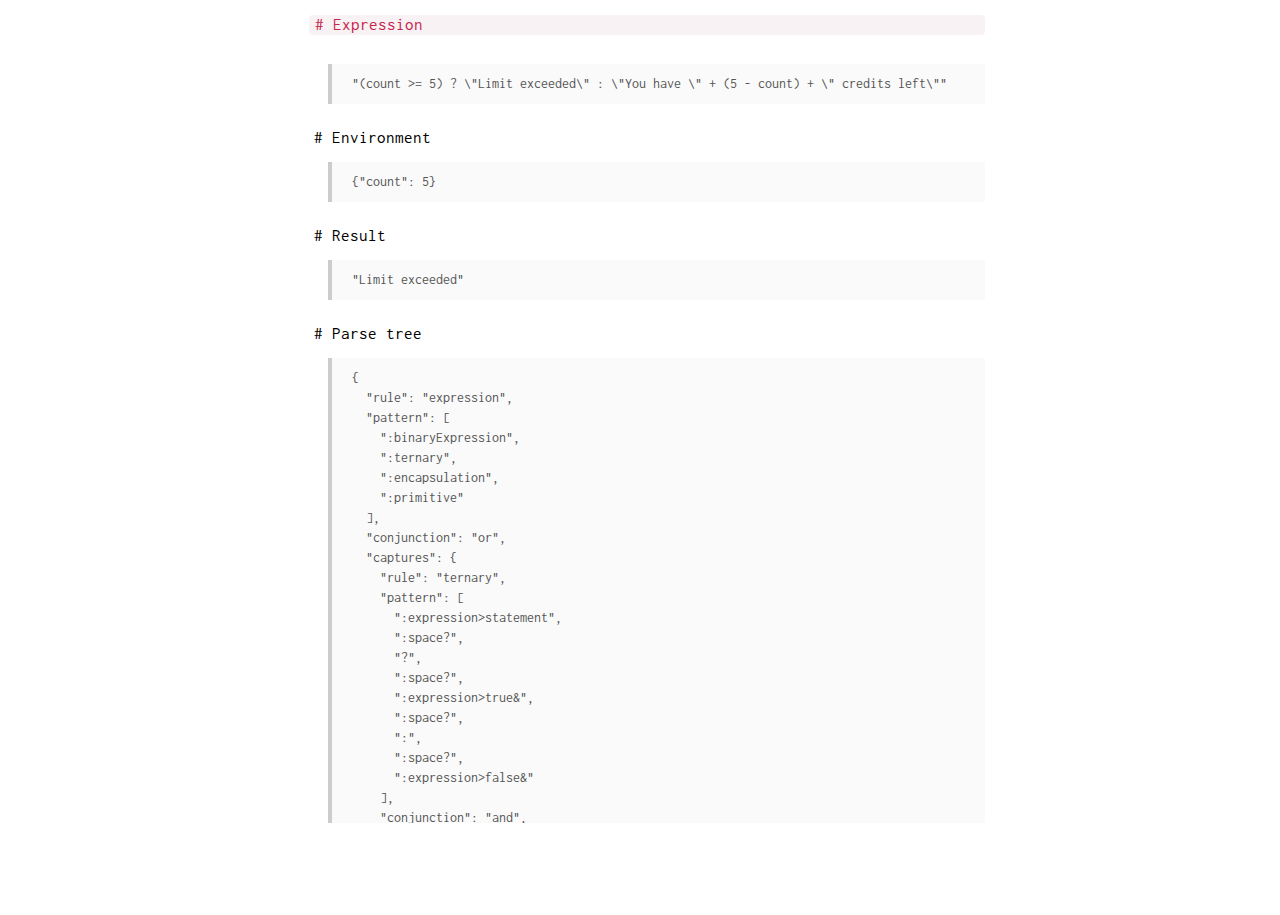
<file: releases/0.1.0/demo/index.html>
<!DOCTYPE html>
<html>
  <head>
    <meta charset="utf-8">
    <title>reLexer.js</title>
    <link rel="stylesheet" href="./demo.css">
    <script src="../relexer.min.js"></script>
    <script src="./demo.js"></script>
  </head>
  <body>
    <a href="https://github.com/archan937/relexer.js" class="github-corner">
      <svg width="80" height="80" viewBox="0 0 250 250" style="fill:#151513; color:#fff; position: absolute; top: 0; border: 0; right: 0;">
        <path d="M0,0 L115,115 L130,115 L142,142 L250,250 L250,0 Z"></path>
        <path d="M128.3,109.0 C113.8,99.7 119.0,89.6 119.0,89.6 C122.0,82.7 120.5,78.6 120.5,78.6 C119.2,72.0 123.4,76.3 123.4,76.3 C127.3,80.9 125.5,87.3 125.5,87.3 C122.9,97.6 130.6,101.9 134.4,103.2" fill="currentColor" style="transform-origin: 130px 106px;" class="octo-arm"></path>
        <path d="M115.0,115.0 C114.9,115.1 118.7,116.5 119.8,115.4 L133.7,101.6 C136.9,99.2 139.9,98.4 142.2,98.6 C133.8,88.0 127.5,74.4 143.8,58.0 C148.5,53.4 154.0,51.2 159.7,51.0 C160.3,49.4 163.2,43.6 171.4,40.1 C171.4,40.1 176.1,42.5 178.8,56.2 C183.1,58.6 187.2,61.8 190.9,65.4 C194.5,69.0 197.7,73.2 200.1,77.6 C213.8,80.2 216.3,84.9 216.3,84.9 C212.7,93.1 206.9,96.0 205.4,96.6 C205.1,102.4 203.0,107.8 198.3,112.5 C181.9,128.9 168.3,122.5 157.7,114.1 C157.9,116.9 156.7,120.9 152.7,124.9 L141.0,136.5 C139.8,137.7 141.6,141.9 141.8,141.8 Z" fill="currentColor" class="octo-body"></path>
      </svg>
    </a>
    <div class="demo">
      <h1>
        reLexer.js
      </h1>
      <hr>
      <h2>
        A very simple Javascript <span>lexer</span> and <span>parser</span>
      </h2>
      <h3>
        <a href="#introduction" name="introduction">Introduction</a>
      </h3>
      <p>
        To define your grammar you need to define the <span>rules</span> first.
        Also, you need to specify the <span>root rule</span>.
        After having done that, you will be able to generate a concrete syntax tree (parse tree) when <span>lexing</span> (tokenizing) a certain expression.
      </p>
      <code>
        lexer = new reLexer(rules, 'expression');
      </code>
      <p>
        Optionally, you can also define <span>actions</span> which will be used when <span>parsing</span> expressions.
      </p>
      <code>
        lexer = new reLexer(rules, 'expression', actions);
      </code>
      <p>
        Lexing an expression is as easy as follows:
      </p>
      <code>
        lexer.tokenize('1 > 2 ? "Yes" : "No"');
      </code>
      <p>
        When parsing an expression, you are able to define the <span>environment</span> available during parsing.
        Also, you can define (or override in case you have multiple parsing purposes) the actions.
      </p>
      <code>
        lexer.parse('19 + 82');
        <br>
        lexer.parse('company.name', {company: {name: 'Engel Inc.'}});
        <br>
        lexer.parse('company.name', {company: {name: 'Engel Inc.'}}, actions);
      </code>
      <h3>
        <a href="#try_it" name="try_it">Try it yourself</a>
      </h3>
      <p>
        You can try out <span>reLexer.js</span> right here.
        Just fill in the <strong>expression</strong> and <strong>environment</strong> to tokenize and parse.
        The grammar rules and actions used are documented in the <a href="#setup">Setup</a> section.
        <form>
          # Expression
          <input type="text" name="expression" value='sad ? "Hi, why so sad?" : "Hello, you! :D"'>
          # Environment
          <input type="text" name="environment" value='{sad: false}' autocomplete="off">
          <input type="submit" value="Parse expression" autocomplete="off">
          <button>Reset</button>
          <span># Result</span>
          <code class="small" name="result"></code>
          <span># Parse tree</span>
          <code class="small limited" name="parse_tree"></code>
        </form>
      </p>
      <h3>
        <a href="#setup" name="setup">Setup</a>
      </h3>
      <p>
        These are the grammar rules used for this demo page are as follows.
        <code class="small limited">
          <script>
            document.write(correctJSON(JSON.stringify(rules, null, 2)));
          </script>
        </code>
      </p>
      <p>
        And these are the corresponding actions used for evaluation.
        <code class="small limited">
          <script>
            document.write(correctJSON(JSON.stringify(actions, null, 2)));
          </script>
        </code>
      </p>
      <h3>
        <a href="#examples" name="examples">Examples</a>
      </h3>
      <h4>
        > Booleans
      </h4>
      <div class="examples">
        <script>
          demonstrate('false');
          demonstrate('true');
        </script>
      </div>
      <h4>
        > Numbers
      </h4>
      <div class="examples">
        <script>
          demonstrate(' 82 ');
          demonstrate('1.8');
        </script>
      </div>
      <h4>
        > Calculations
      </h4>
      <div class="examples">
        <script>
          demonstrate('19 + 82');
          demonstrate('(1 + 2) * 3');
          demonstrate('1 + (2 * 3)');
        </script>
      </div>
      <h4>
        > Strings
      </h4>
      <div class="examples">
        <script>
          demonstrate('"Paul Engel"');
        </script>
      </div>
      <h4>
        > Objects
      </h4>
      <div class="examples">
        <script>
          demonstrate('company.name');
          demonstrate('company.name', {
            company: {
              name: 'Engel Inc.'
            }
          });
        </script>
      </div>
      <h4>
        > Logical operators
      </h4>
      <div class="examples">
        <script>
          demonstrate('a || b', {
            a: 0,
            b: 2
          });
          demonstrate('a || b', {
            a: 1,
            b: 2
          });
        </script>
      </div>
      <h4>
        > Ternary statements
      </h4>
      <div class="examples">
        <script>
          demonstrate('1 > 2 ? "Yes" : "No"');
          demonstrate('(count >= 5) ? "Limit exceeded" : "You have " + (5 - count) + " credits left"', {
            count: 3
          });
          demonstrate('(count >= 5) ? "Limit exceeded" : "You have " + (5 - count) + " credits left"', {
            count: 5
          });
        </script>
      </div>
    </div>
    <script>
      var
        form = document.getElementsByTagName('form')[0],
        reset = document.getElementsByTagName('button')[0],
        expression = document.getElementsByName('expression')[0],
        environment = document.getElementsByName('environment')[0],
        result = document.getElementsByName('result')[0],
        parseTree = document.getElementsByName('parse_tree')[0];

      form.onsubmit = function() {
        var
          exp = expression.value,
          env = eval('(' + (environment.value || '{}') + ')'), // I don't care whether you abuse eval() for this purpose
          res = JSON.stringify(lexer.parse(exp, env)),
          tree = correctJSON(JSON.stringify(lexer.tokenize(exp), null, 2));

        form.className = 'evaluated';
        result.innerHTML = res + '&nbsp;';
        parseTree.innerHTML = tree + '&nbsp;';

        return false;
      };

      reset.onclick = function() {
        form.className = '';
        expression.value = 'sad ? "Hi, why so sad?" : "Hello, you! :D"';
        environment.value = '{sad: false}';
        return false;
      };
    </script>
  </body>
</html>
</file>
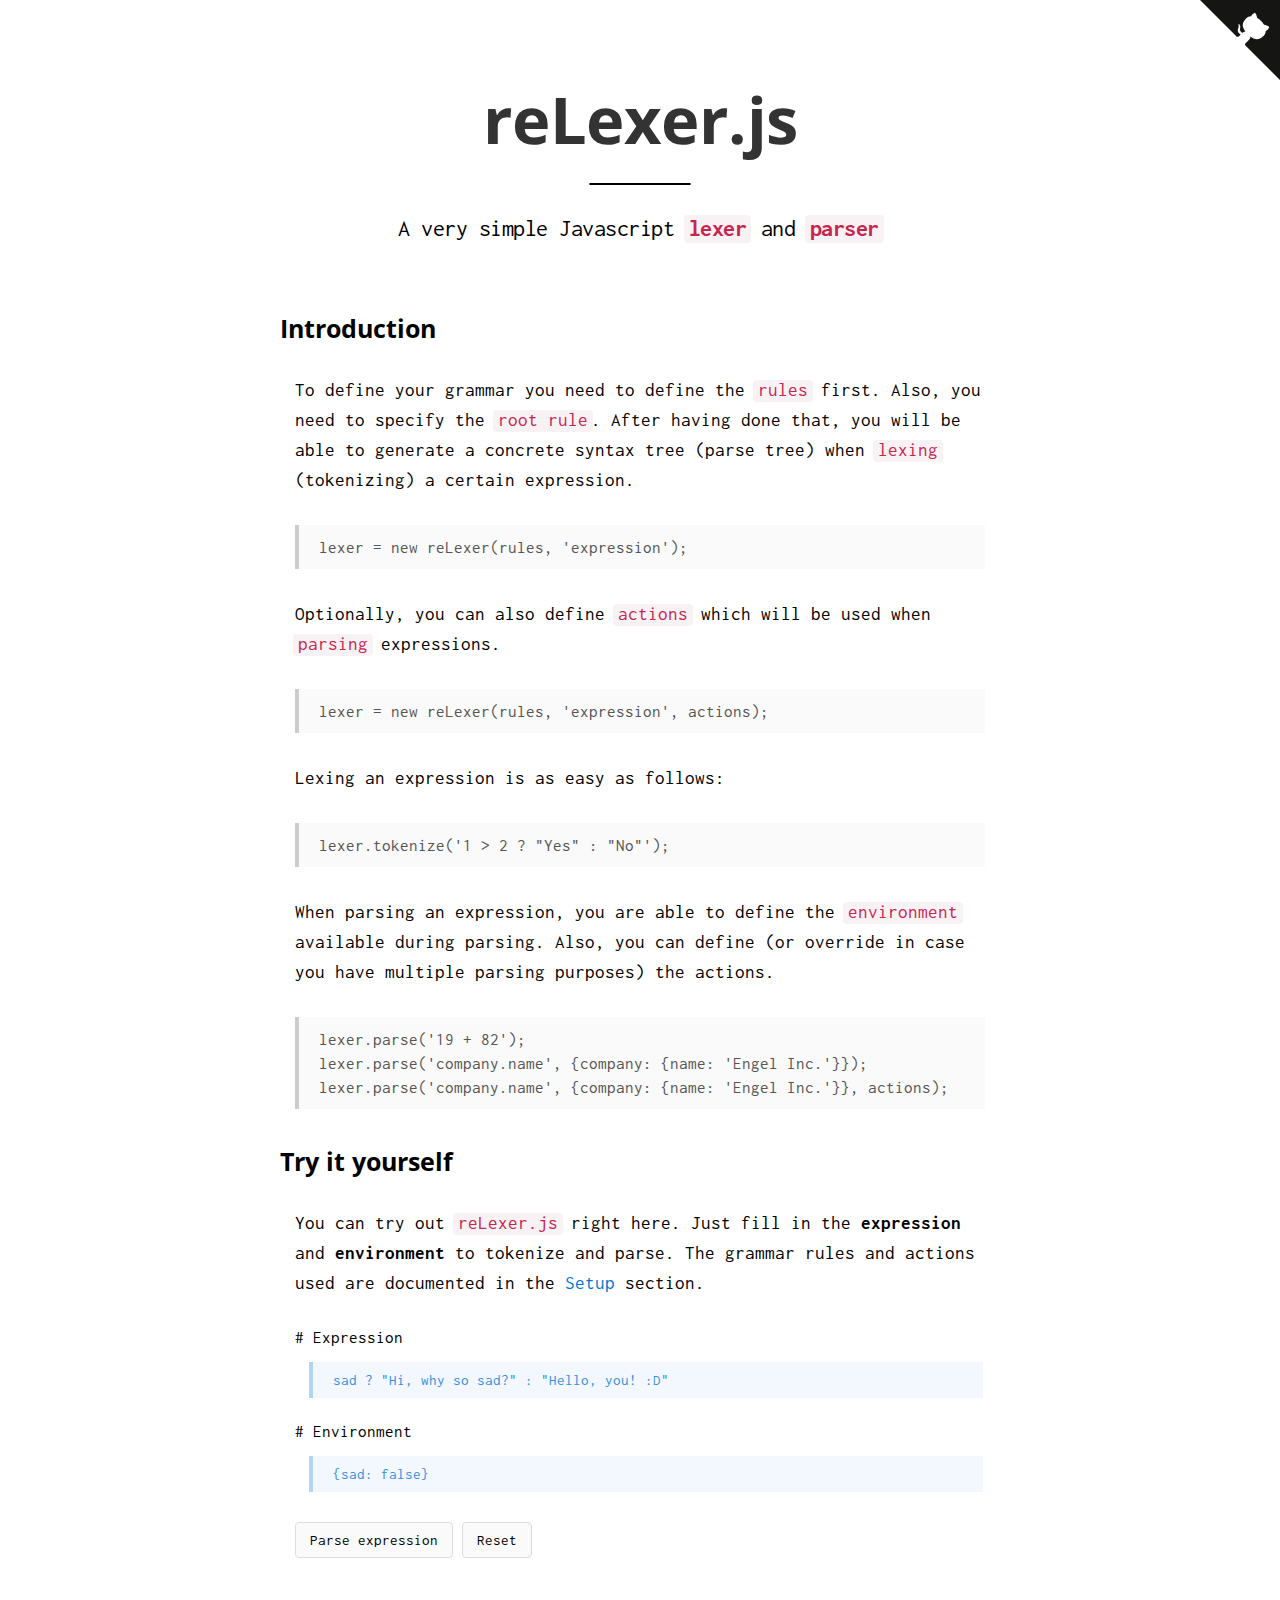
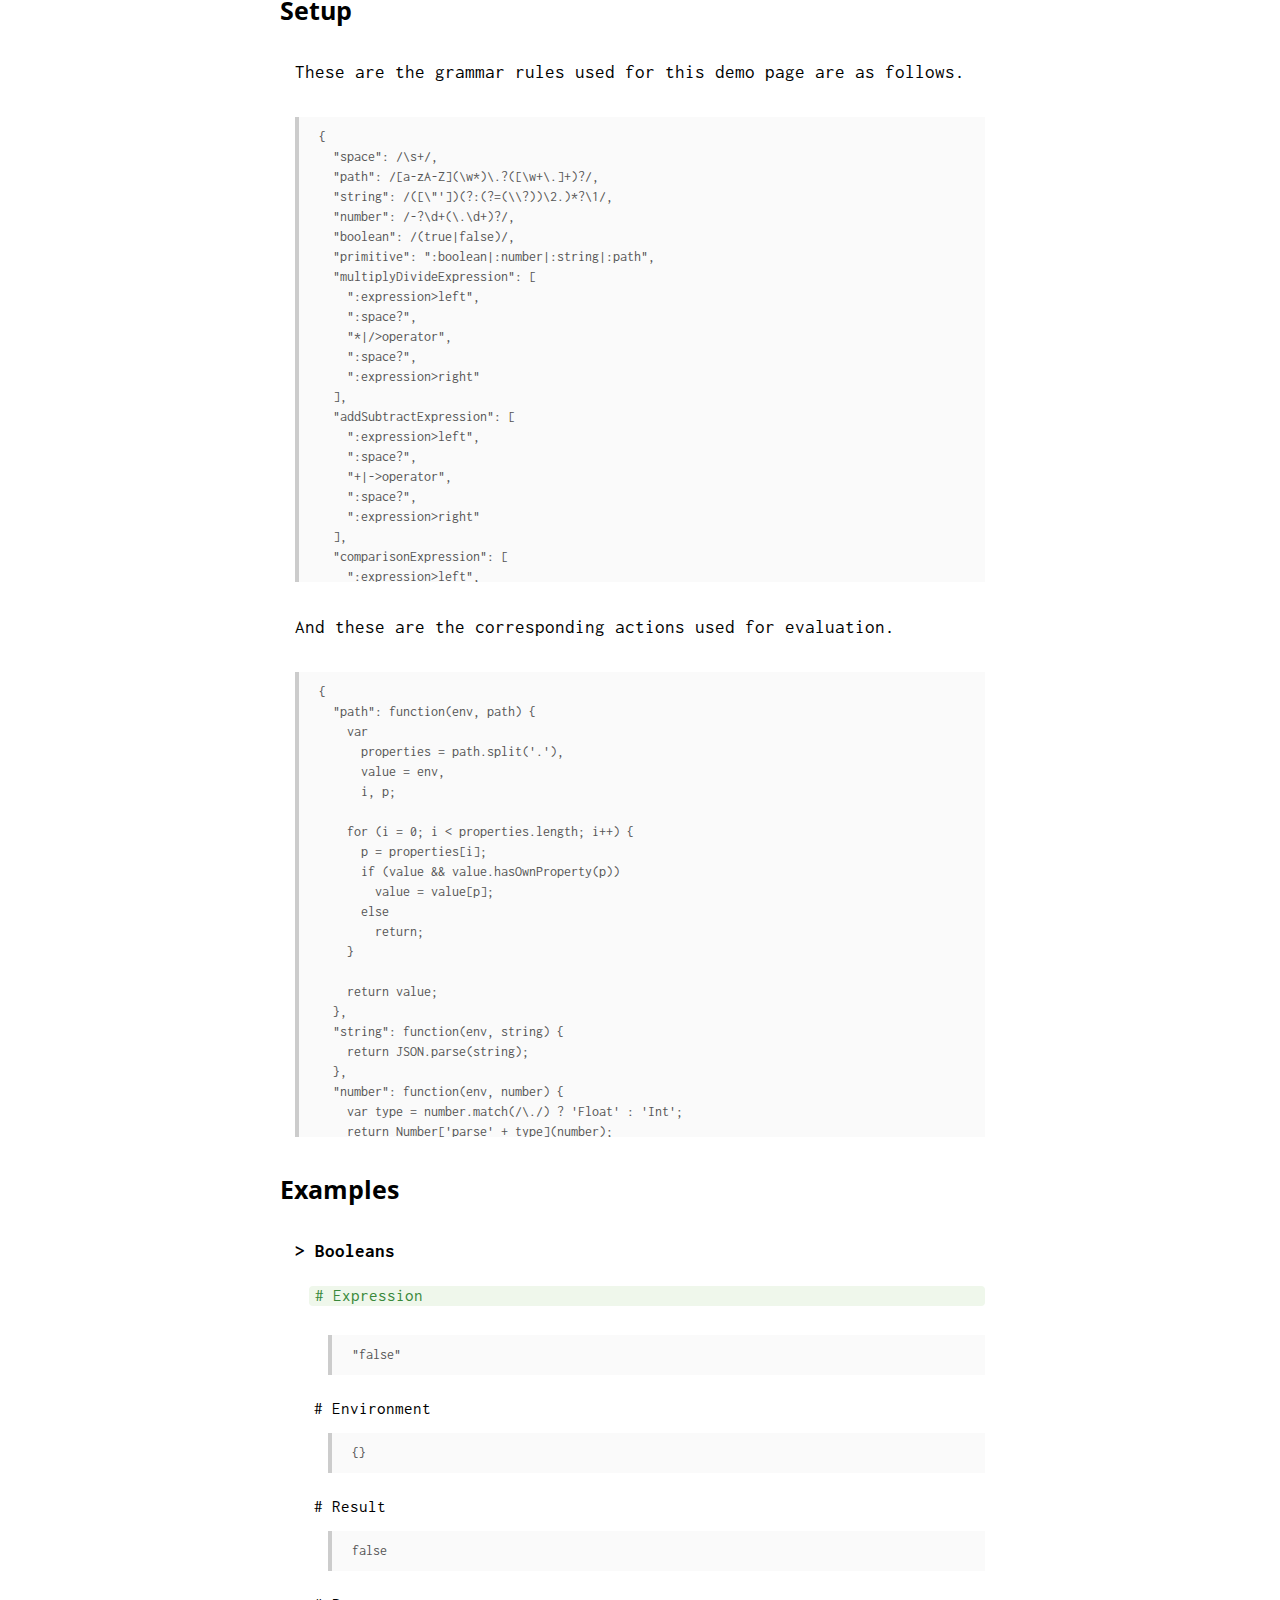
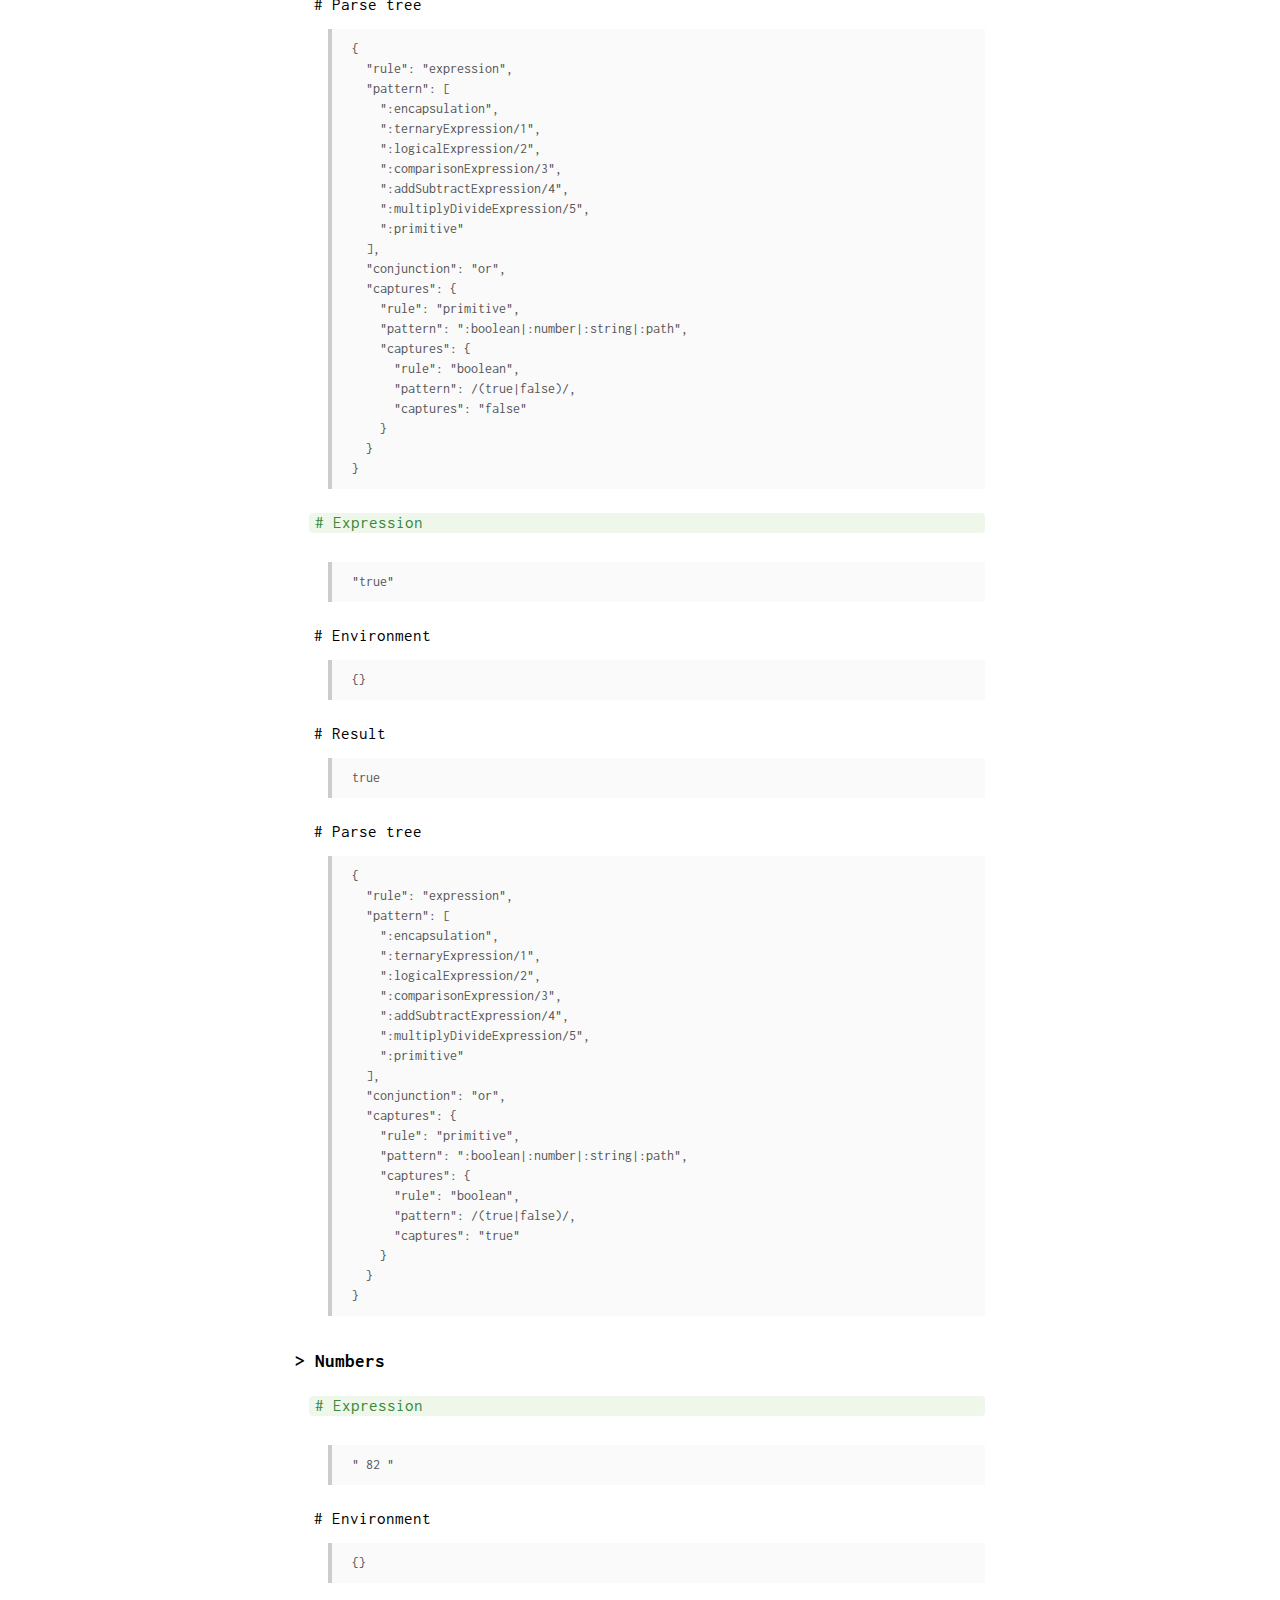
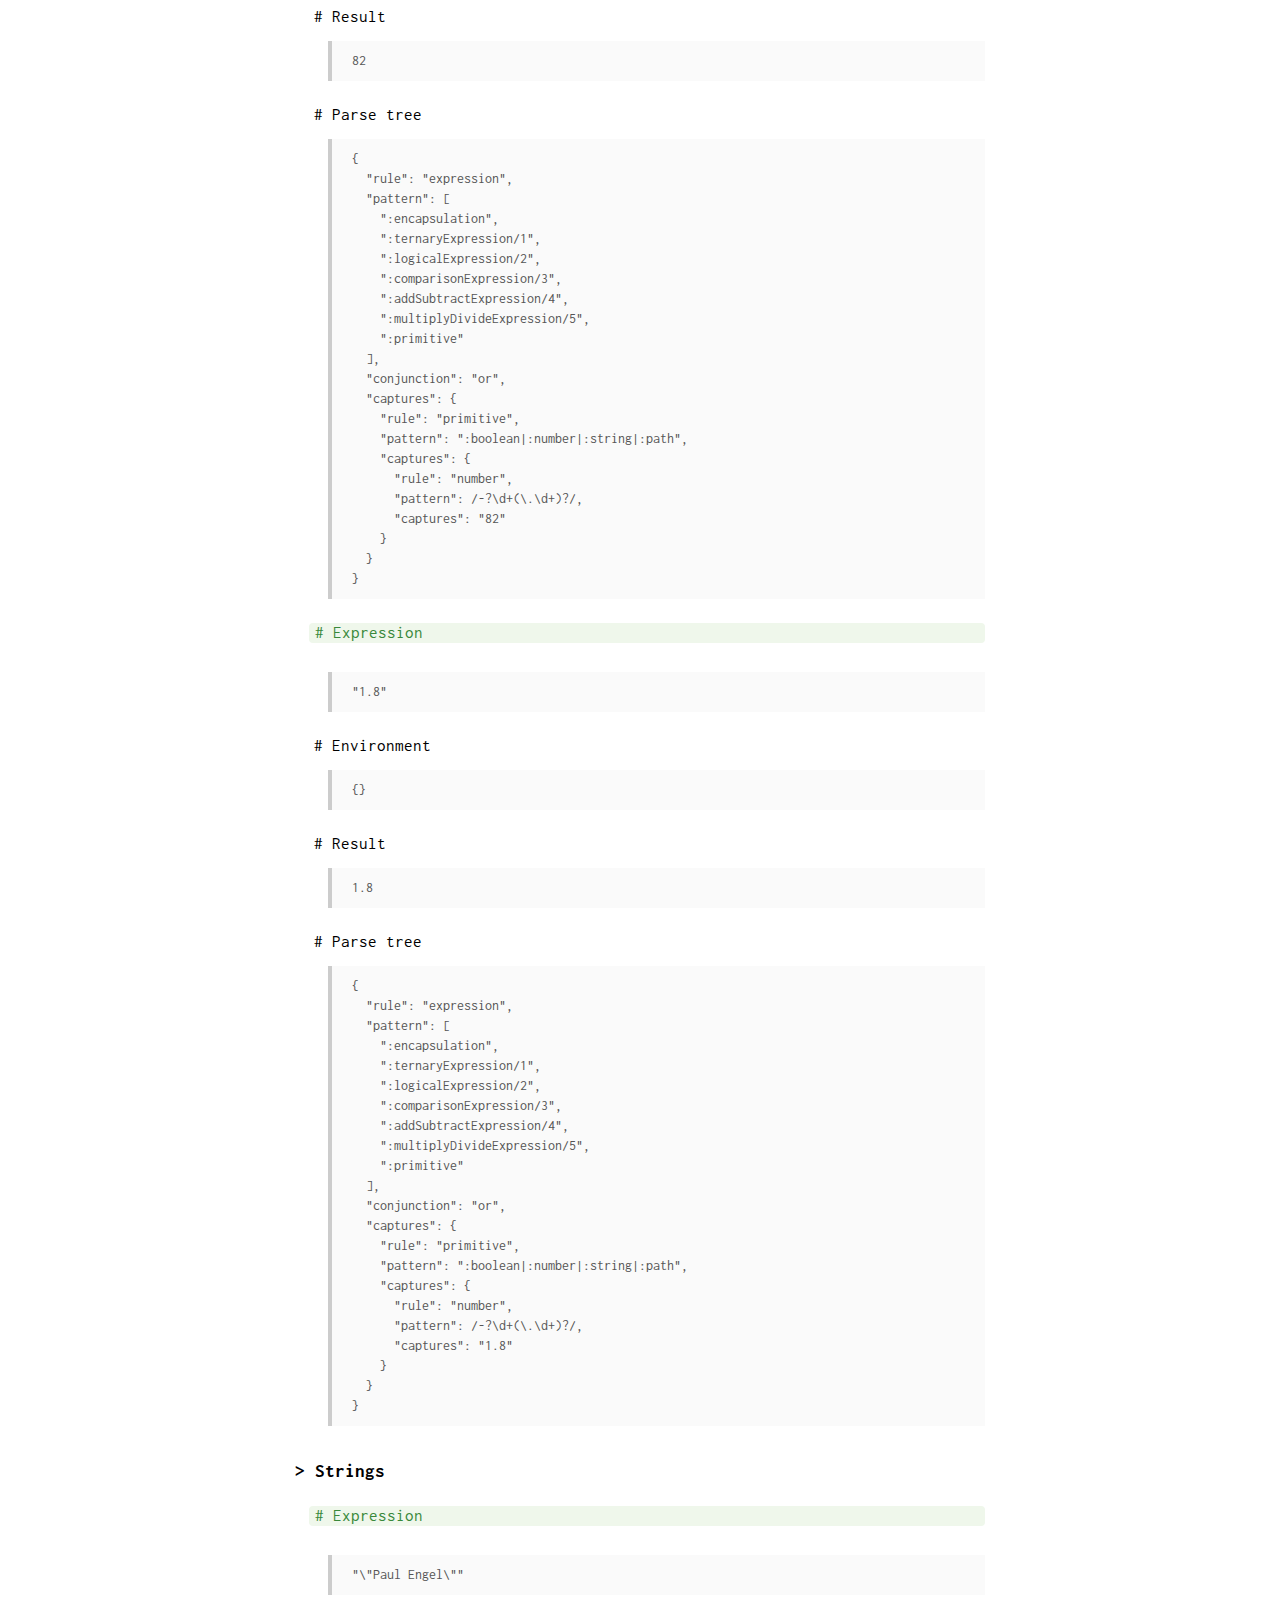
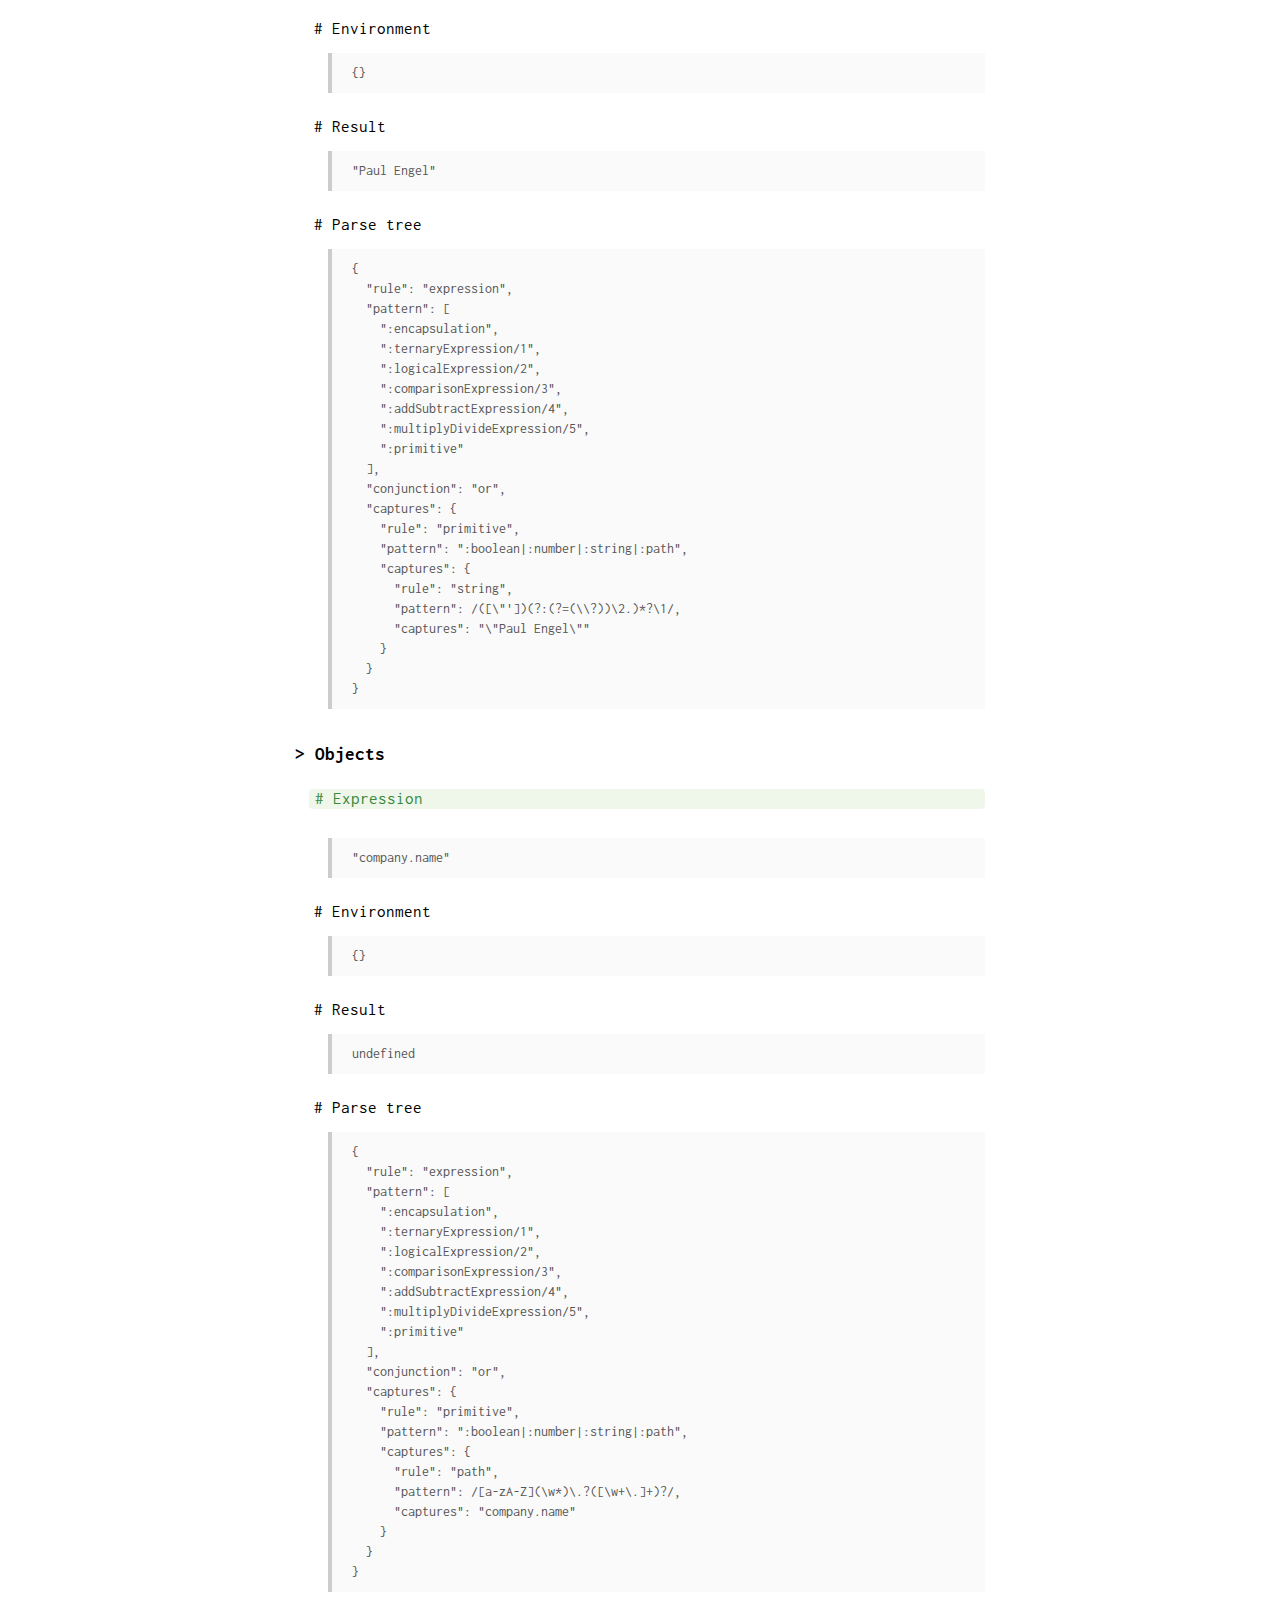
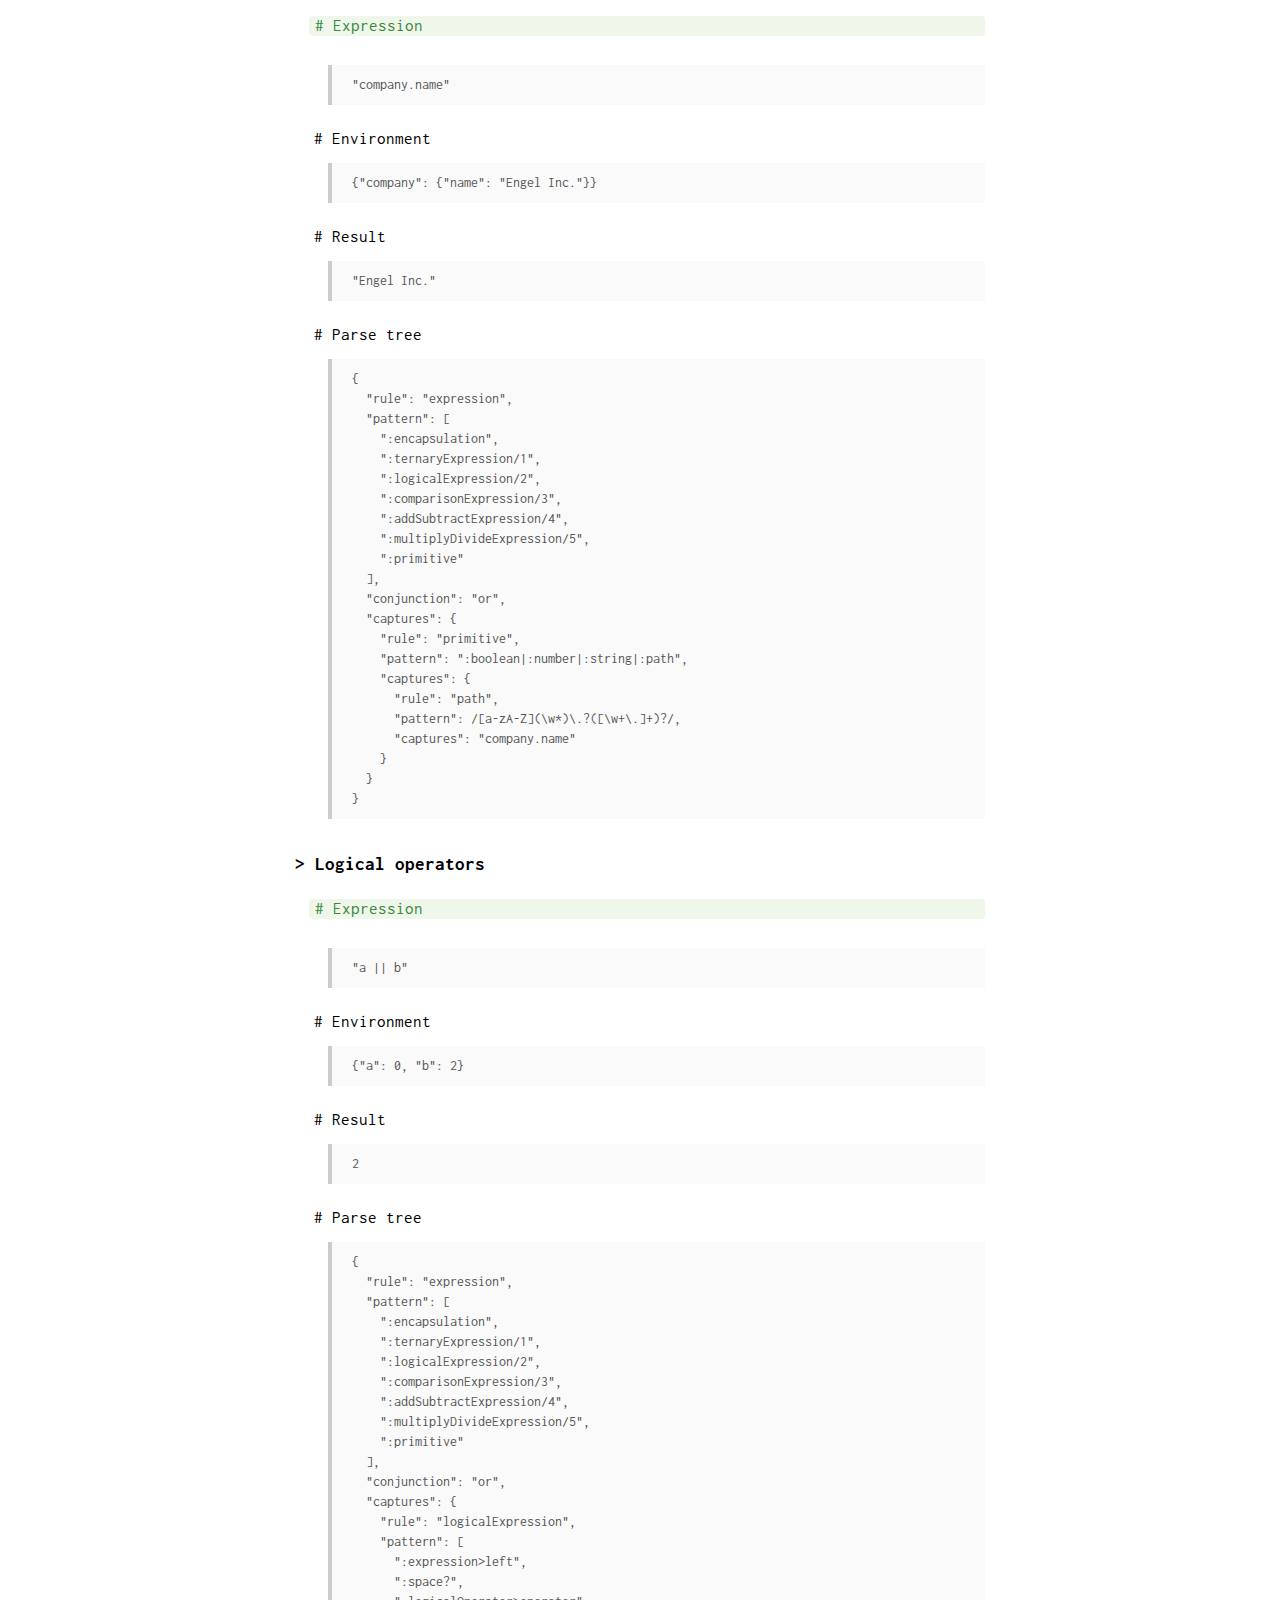
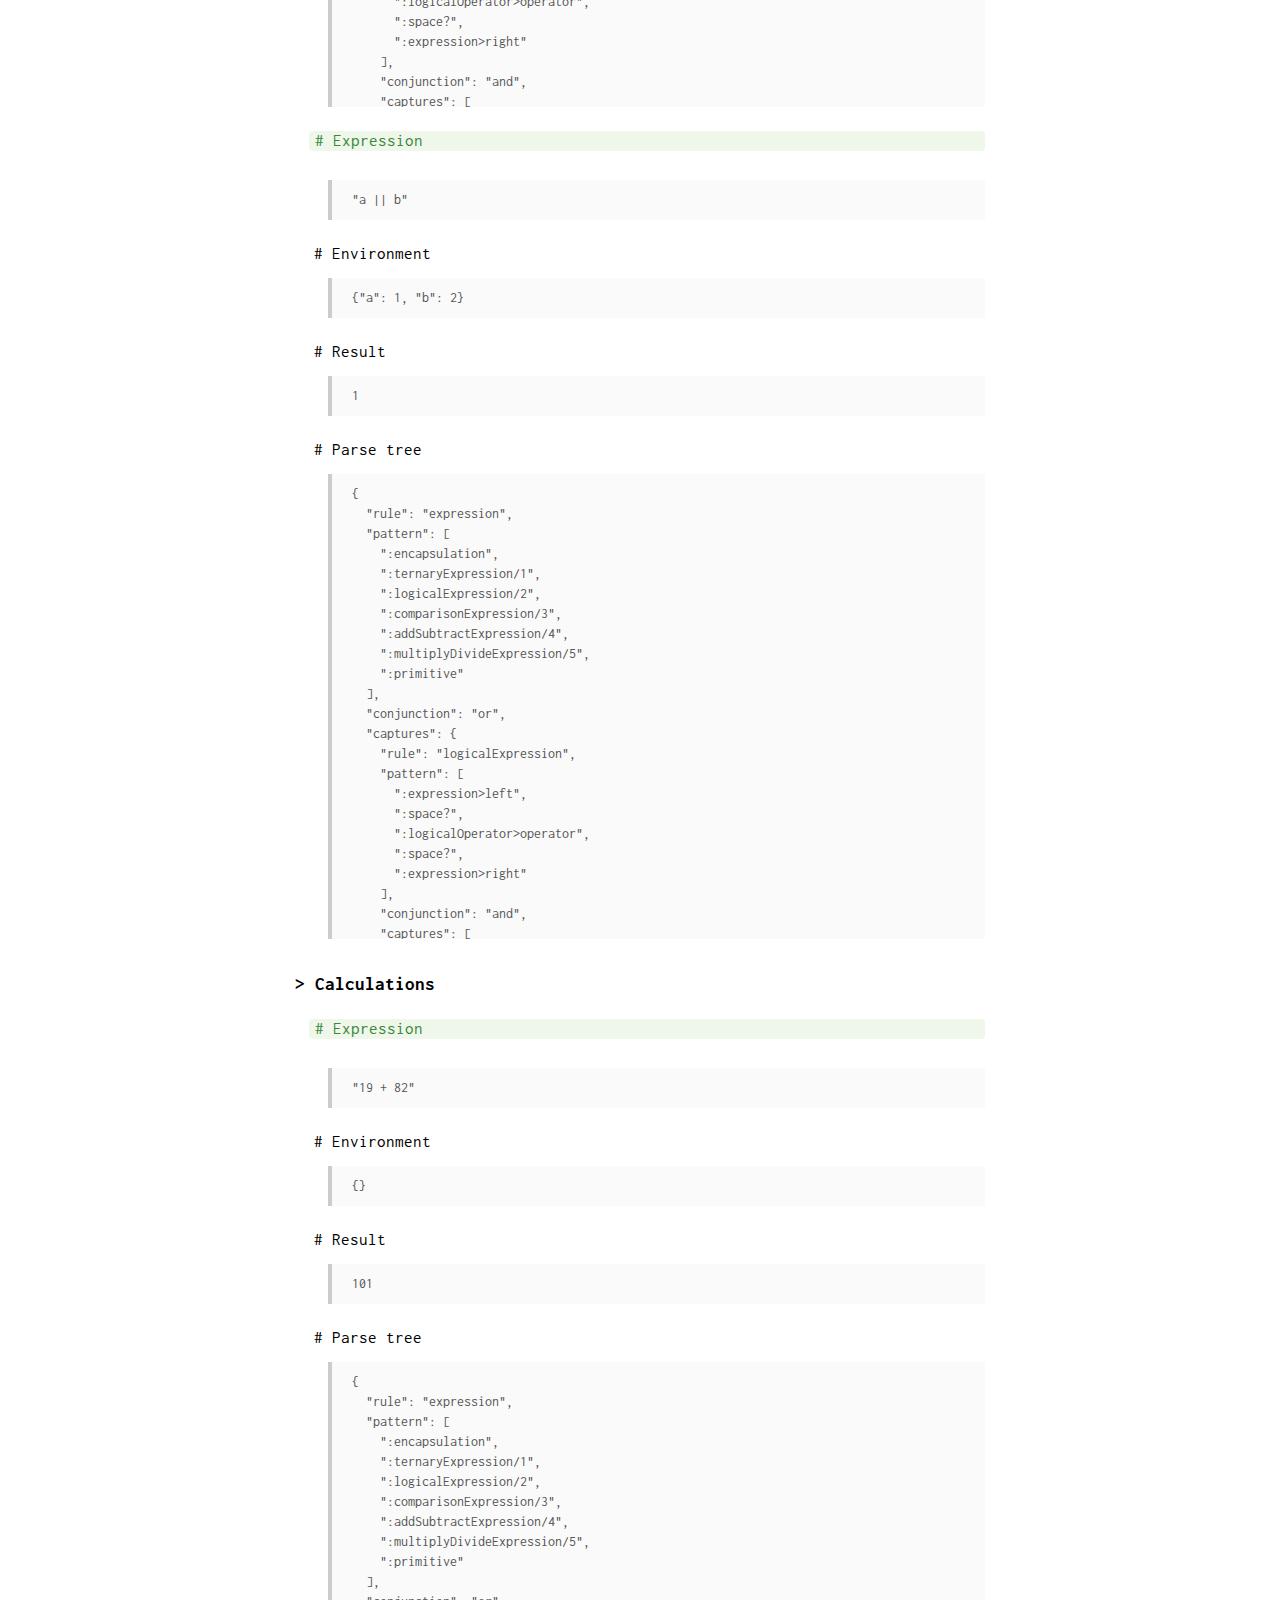
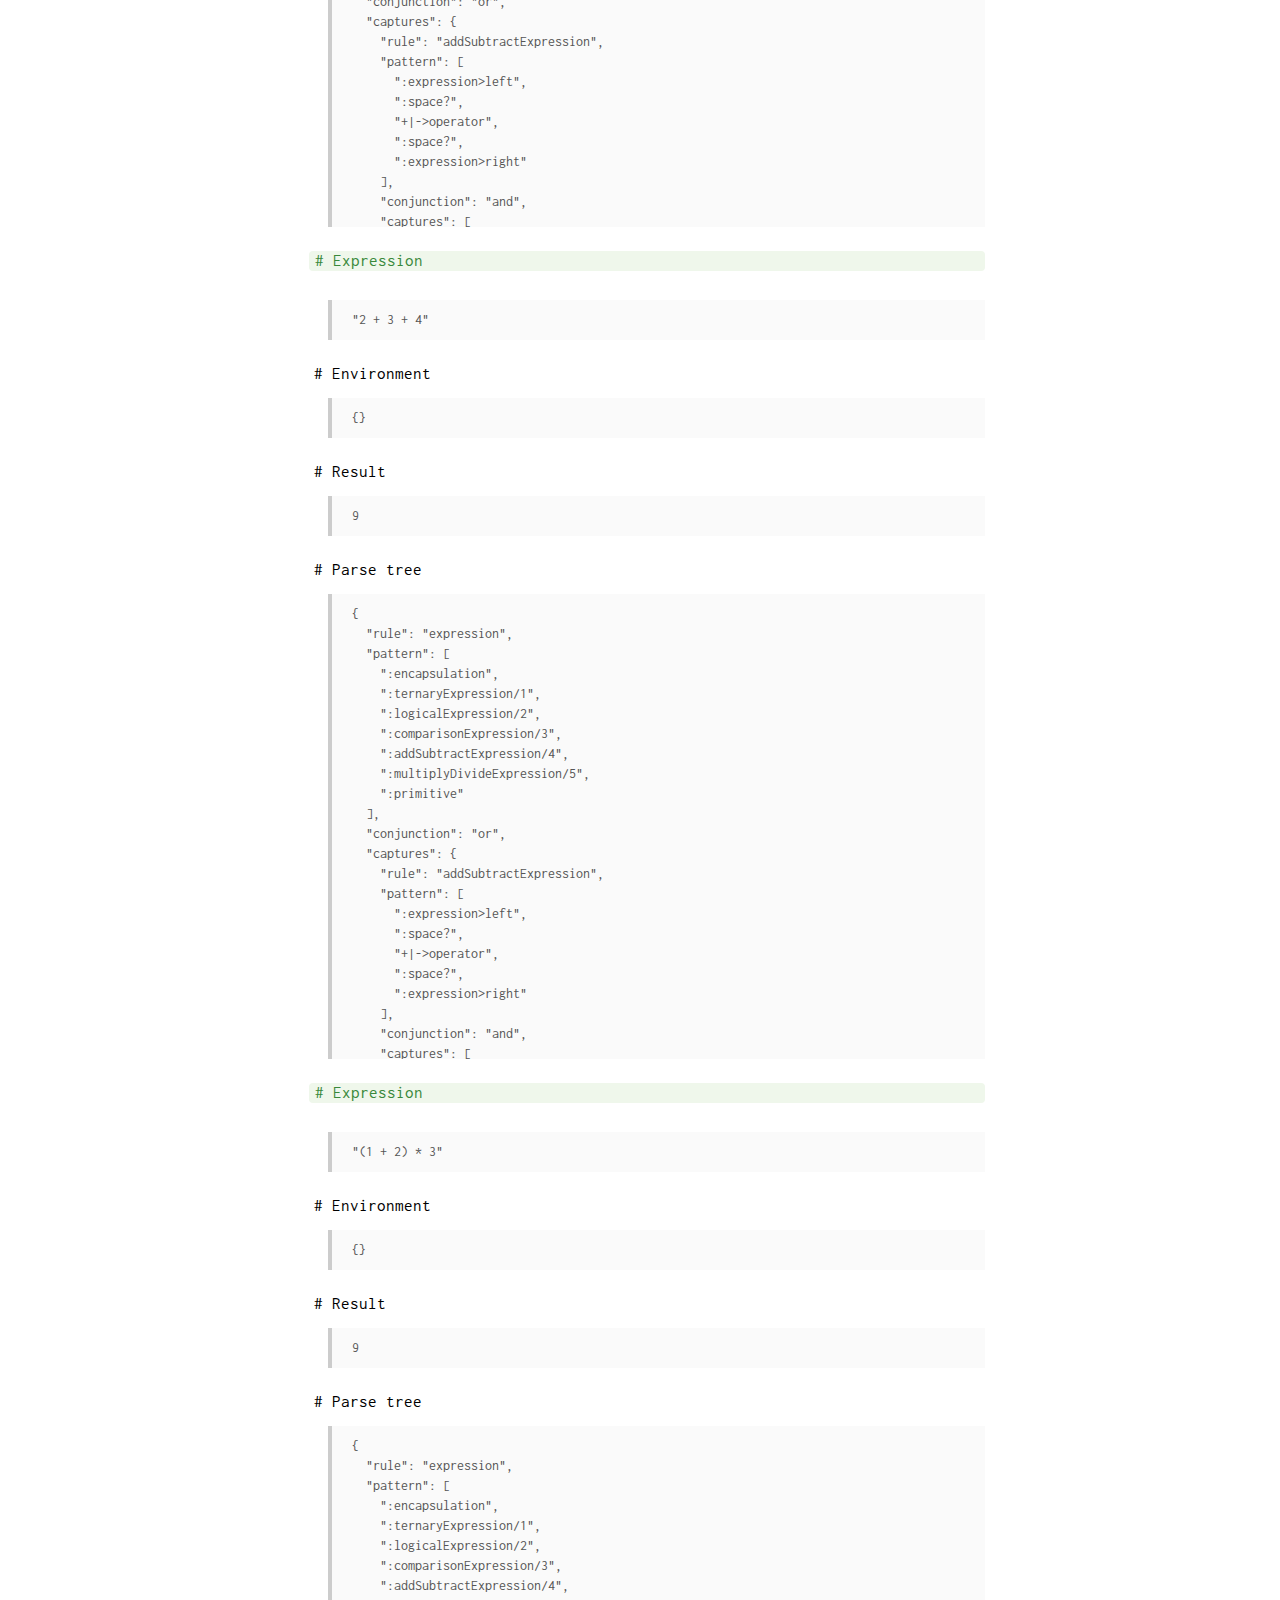
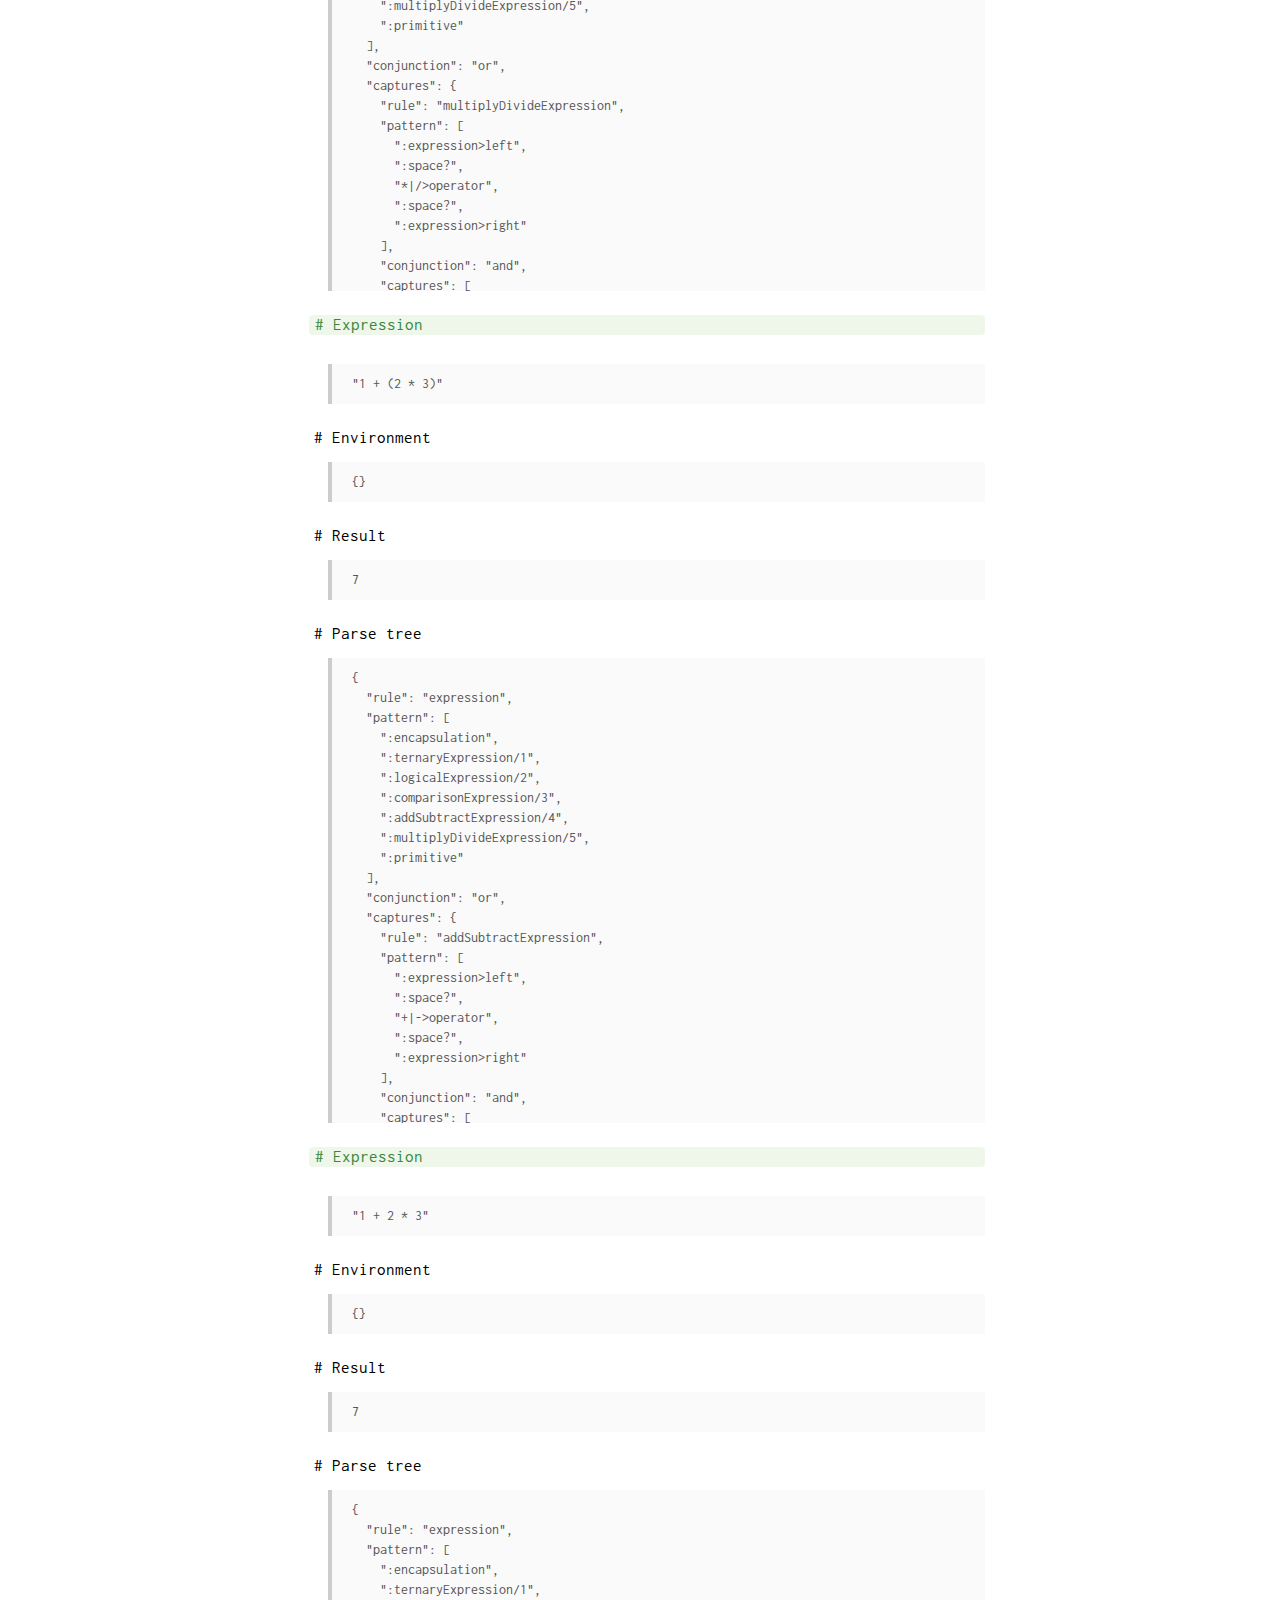
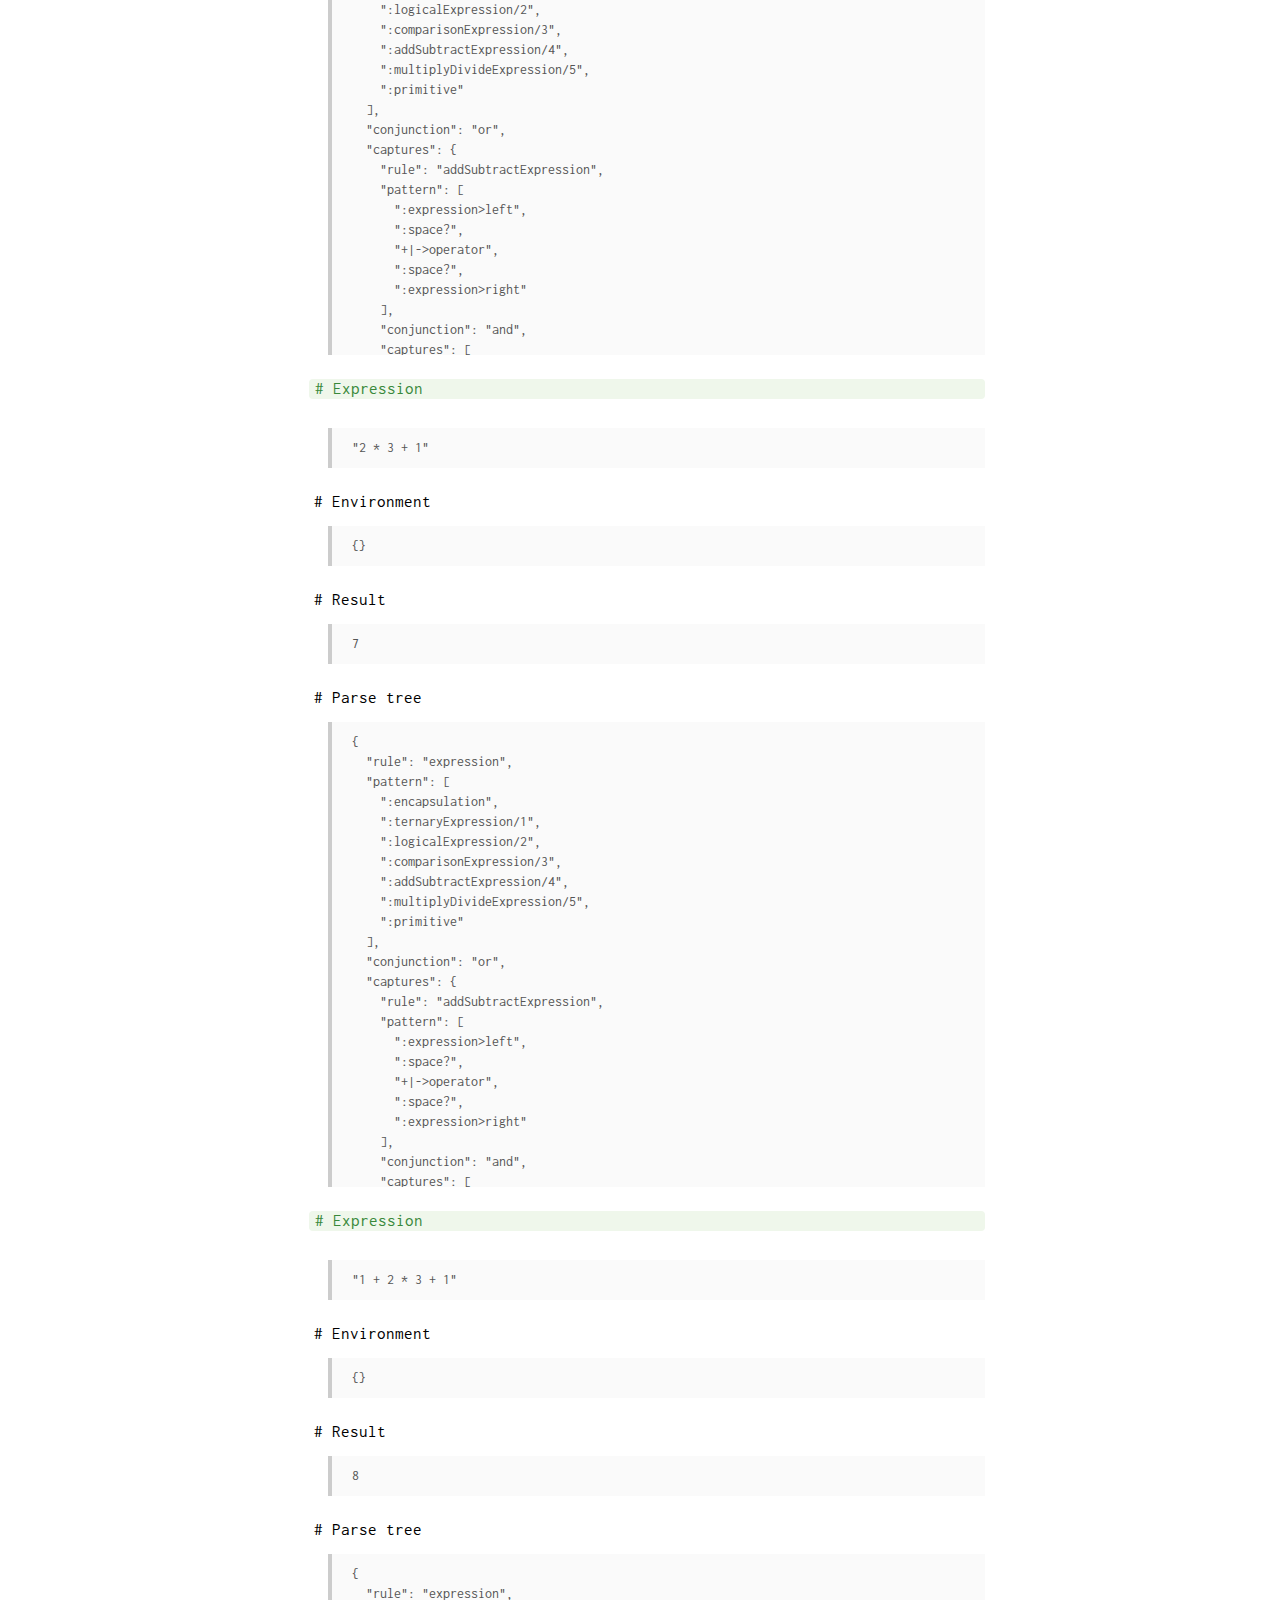
<file: releases/0.1.1/demo/index.html>
<!DOCTYPE html>
<html>
  <head>
    <meta charset="utf-8">
    <title>reLexer.js</title>
    <link rel="stylesheet" href="./demo.css">
    <script src="../relexer.min.js"></script>
    <script src="./lexer.js"></script>
    <script src="./demo.js"></script>
  </head>
  <body>
    <a href="https://github.com/archan937/relexer.js" class="github-corner">
      <svg width="80" height="80" viewBox="0 0 250 250" style="fill:#151513; color:#fff; position: absolute; top: 0; border: 0; right: 0;">
        <path d="M0,0 L115,115 L130,115 L142,142 L250,250 L250,0 Z"></path>
        <path d="M128.3,109.0 C113.8,99.7 119.0,89.6 119.0,89.6 C122.0,82.7 120.5,78.6 120.5,78.6 C119.2,72.0 123.4,76.3 123.4,76.3 C127.3,80.9 125.5,87.3 125.5,87.3 C122.9,97.6 130.6,101.9 134.4,103.2" fill="currentColor" style="transform-origin: 130px 106px;" class="octo-arm"></path>
        <path d="M115.0,115.0 C114.9,115.1 118.7,116.5 119.8,115.4 L133.7,101.6 C136.9,99.2 139.9,98.4 142.2,98.6 C133.8,88.0 127.5,74.4 143.8,58.0 C148.5,53.4 154.0,51.2 159.7,51.0 C160.3,49.4 163.2,43.6 171.4,40.1 C171.4,40.1 176.1,42.5 178.8,56.2 C183.1,58.6 187.2,61.8 190.9,65.4 C194.5,69.0 197.7,73.2 200.1,77.6 C213.8,80.2 216.3,84.9 216.3,84.9 C212.7,93.1 206.9,96.0 205.4,96.6 C205.1,102.4 203.0,107.8 198.3,112.5 C181.9,128.9 168.3,122.5 157.7,114.1 C157.9,116.9 156.7,120.9 152.7,124.9 L141.0,136.5 C139.8,137.7 141.6,141.9 141.8,141.8 Z" fill="currentColor" class="octo-body"></path>
      </svg>
    </a>
    <div class="demo">
      <h1>
        reLexer.js
      </h1>
      <hr>
      <h2>
        A very simple Javascript <span>lexer</span> and <span>parser</span>
      </h2>
      <h3>
        <a href="#introduction" name="introduction">Introduction</a>
      </h3>
      <p>
        To define your grammar you need to define the <span>rules</span> first.
        Also, you need to specify the <span>root rule</span>.
        After having done that, you will be able to generate a concrete syntax tree (parse tree) when <span>lexing</span> (tokenizing) a certain expression.
      </p>
      <code>
        lexer = new reLexer(rules, 'expression');
      </code>
      <p>
        Optionally, you can also define <span>actions</span> which will be used when <span>parsing</span> expressions.
      </p>
      <code>
        lexer = new reLexer(rules, 'expression', actions);
      </code>
      <p>
        Lexing an expression is as easy as follows:
      </p>
      <code>
        lexer.tokenize('1 > 2 ? "Yes" : "No"');
      </code>
      <p>
        When parsing an expression, you are able to define the <span>environment</span> available during parsing.
        Also, you can define (or override in case you have multiple parsing purposes) the actions.
      </p>
      <code>
        lexer.parse('19 + 82');
        <br>
        lexer.parse('company.name', {company: {name: 'Engel Inc.'}});
        <br>
        lexer.parse('company.name', {company: {name: 'Engel Inc.'}}, actions);
      </code>
      <h3>
        <a href="#try_it" name="try_it">Try it yourself</a>
      </h3>
      <p>
        You can try out <span>reLexer.js</span> right here.
        Just fill in the <strong>expression</strong> and <strong>environment</strong> to tokenize and parse.
        The grammar rules and actions used are documented in the <a href="#setup">Setup</a> section.
        <form>
          # Expression
          <input type="text" name="expression" value='sad ? "Hi, why so sad?" : "Hello, you! :D"'>
          # Environment
          <input type="text" name="environment" value='{sad: false}' autocomplete="off">
          <input type="submit" value="Parse expression" autocomplete="off">
          <button>Reset</button>
          <span># Result</span>
          <code class="small" name="result"></code>
          <span># Parse tree</span>
          <code class="small limited" name="parse_tree"></code>
        </form>
      </p>
      <h3>
        <a href="#setup" name="setup">Setup</a>
      </h3>
      <p>
        These are the grammar rules used for this demo page are as follows.
        <code class="small limited">
          <script>
            document.write(correctJSON(JSON.stringify(rules, null, 2)));
          </script>
        </code>
      </p>
      <p>
        And these are the corresponding actions used for evaluation.
        <code class="small limited">
          <script>
            document.write(correctJSON(JSON.stringify(actions, null, 2)));
          </script>
        </code>
      </p>
      <h3>
        <a href="#examples" name="examples">Examples</a>
      </h3>
      <h4>
        > Booleans
      </h4>
      <div class="examples">
        <script>
          demonstrate('false');
          demonstrate('true');
        </script>
      </div>
      <h4>
        > Numbers
      </h4>
      <div class="examples">
        <script>
          demonstrate(' 82 ');
          demonstrate('1.8');
        </script>
      </div>
      <h4>
        > Strings
      </h4>
      <div class="examples">
        <script>
          demonstrate('"Paul Engel"');
        </script>
      </div>
      <h4>
        > Objects
      </h4>
      <div class="examples">
        <script>
          demonstrate('company.name');
          demonstrate('company.name', {
            company: {
              name: 'Engel Inc.'
            }
          });
        </script>
      </div>
      <h4>
        > Logical operators
      </h4>
      <div class="examples">
        <script>
          demonstrate('a || b', {
            a: 0,
            b: 2
          });
          demonstrate('a || b', {
            a: 1,
            b: 2
          });
        </script>
      </div>
      <h4>
        > Calculations
      </h4>
      <div class="examples">
        <script>
          demonstrate('19 + 82');
          demonstrate('2 + 3 + 4');
          demonstrate('(1 + 2) * 3');
          demonstrate('1 + (2 * 3)');
          demonstrate('1 + 2 * 3');
          demonstrate('2 * 3 + 1');
          demonstrate('1 + 2 * 3 + 1');
          demonstrate('2 * 3 + 1 + 4');
          demonstrate('(1 + 2 * 3)');
          demonstrate('1 + (1 - 2) + 3');
        </script>
      </div>
      <h4>
        > Ternary statements
      </h4>
      <div class="examples">
        <script>
          demonstrate('1 < 2 ? "Yes" : "No"');
          demonstrate('1 > 2 ? "Yes" : "No"');
          demonstrate('count >= 5 ? "Limit exceeded" : "You have " + (5 - count) + " credits left"', {
            count: 3
          });
          demonstrate('count >= 5 ? "Limit exceeded" : "You have " + (5 - count) + " credits left"', {
            count: 5
          });
        </script>
      </div>
    </div>
    <script>
      var
        form = document.getElementsByTagName('form')[0],
        reset = document.getElementsByTagName('button')[0],
        expression = document.getElementsByName('expression')[0],
        environment = document.getElementsByName('environment')[0],
        result = document.getElementsByName('result')[0],
        parseTree = document.getElementsByName('parse_tree')[0];

      form.onsubmit = function() {
        var
          exp = expression.value,
          env = eval('(' + (environment.value || '{}') + ')'), // I don't care whether you abuse eval() for this purpose
          res = JSON.stringify(lexer.parse(exp, env)),
          tree = correctJSON(JSON.stringify(lexer.tokenize(exp), null, 2));

        form.className = 'evaluated';
        result.innerHTML = res + '&nbsp;';
        parseTree.innerHTML = tree + '&nbsp;';

        return false;
      };

      reset.onclick = function() {
        form.className = '';
        expression.value = 'sad ? "Hi, why so sad?" : "Hello, you! :D"';
        environment.value = '{sad: false}';
        return false;
      };
    </script>
  </body>
</html>
</file>
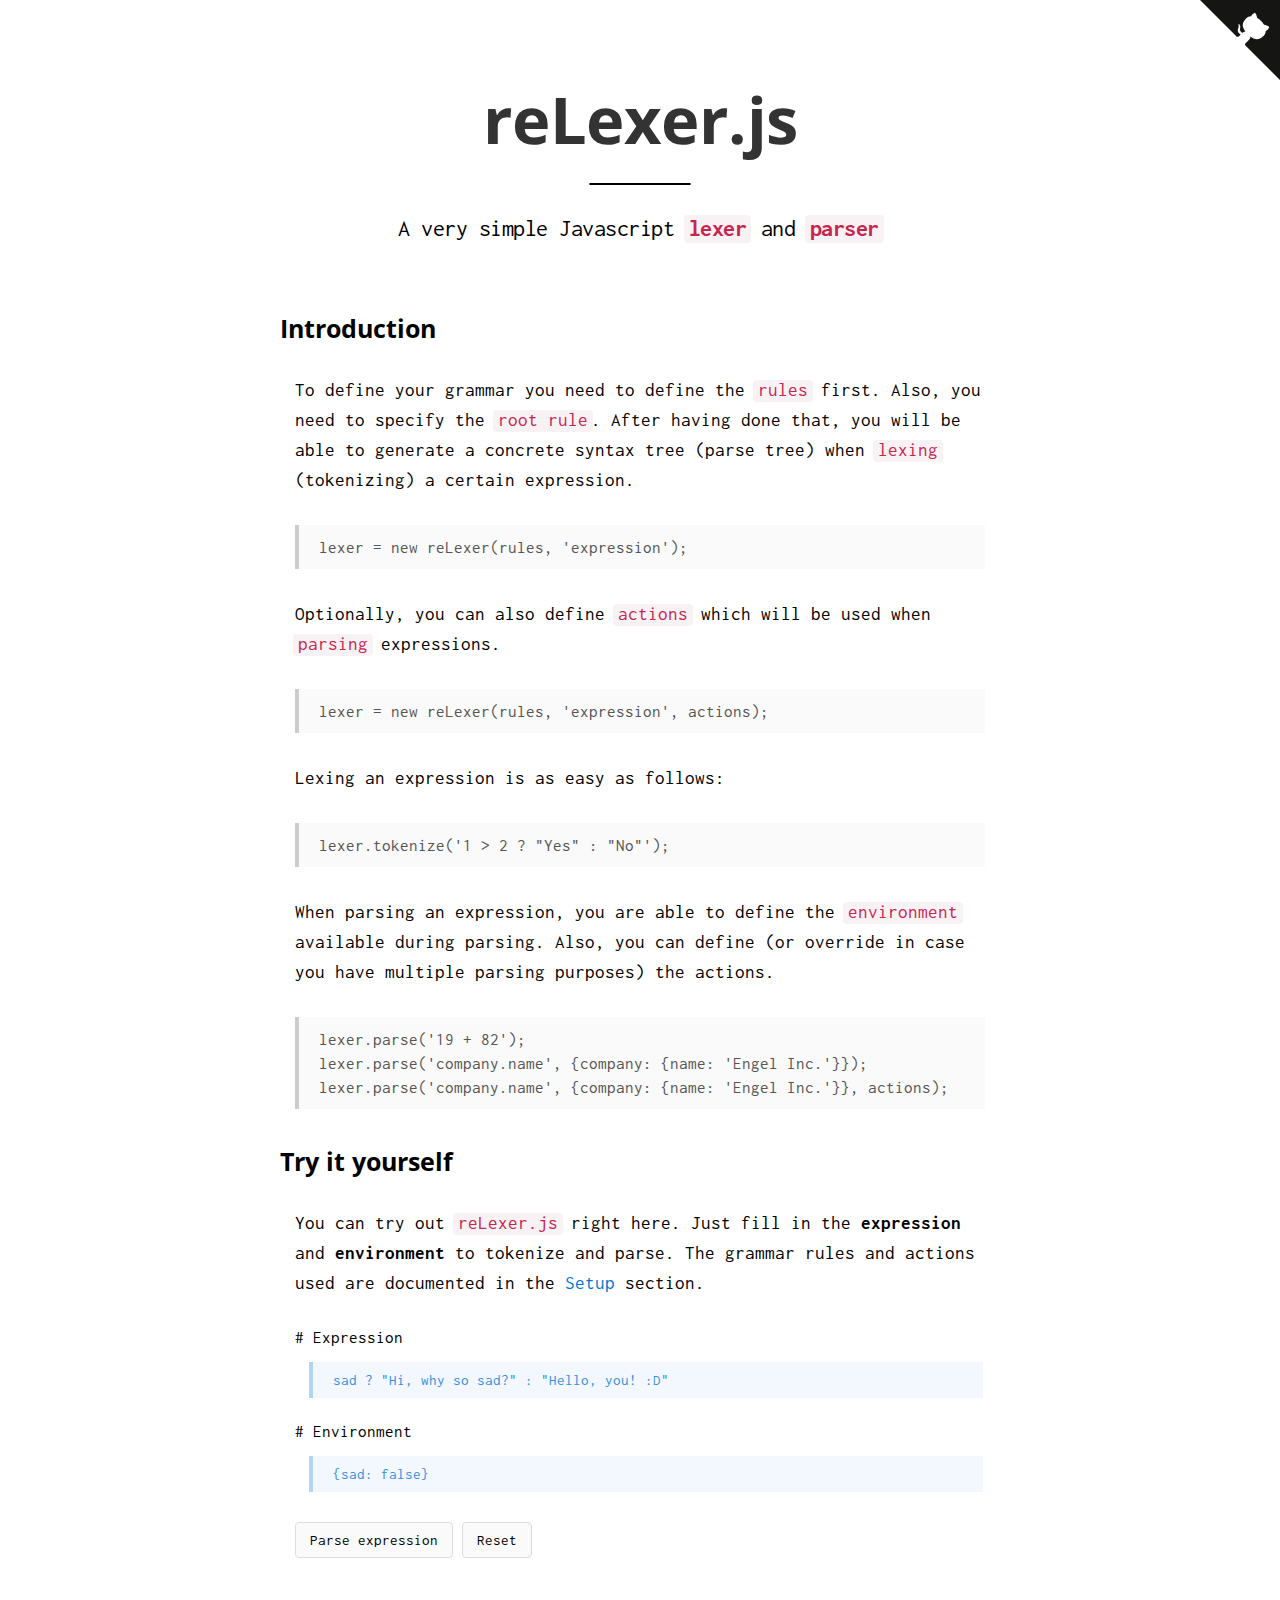
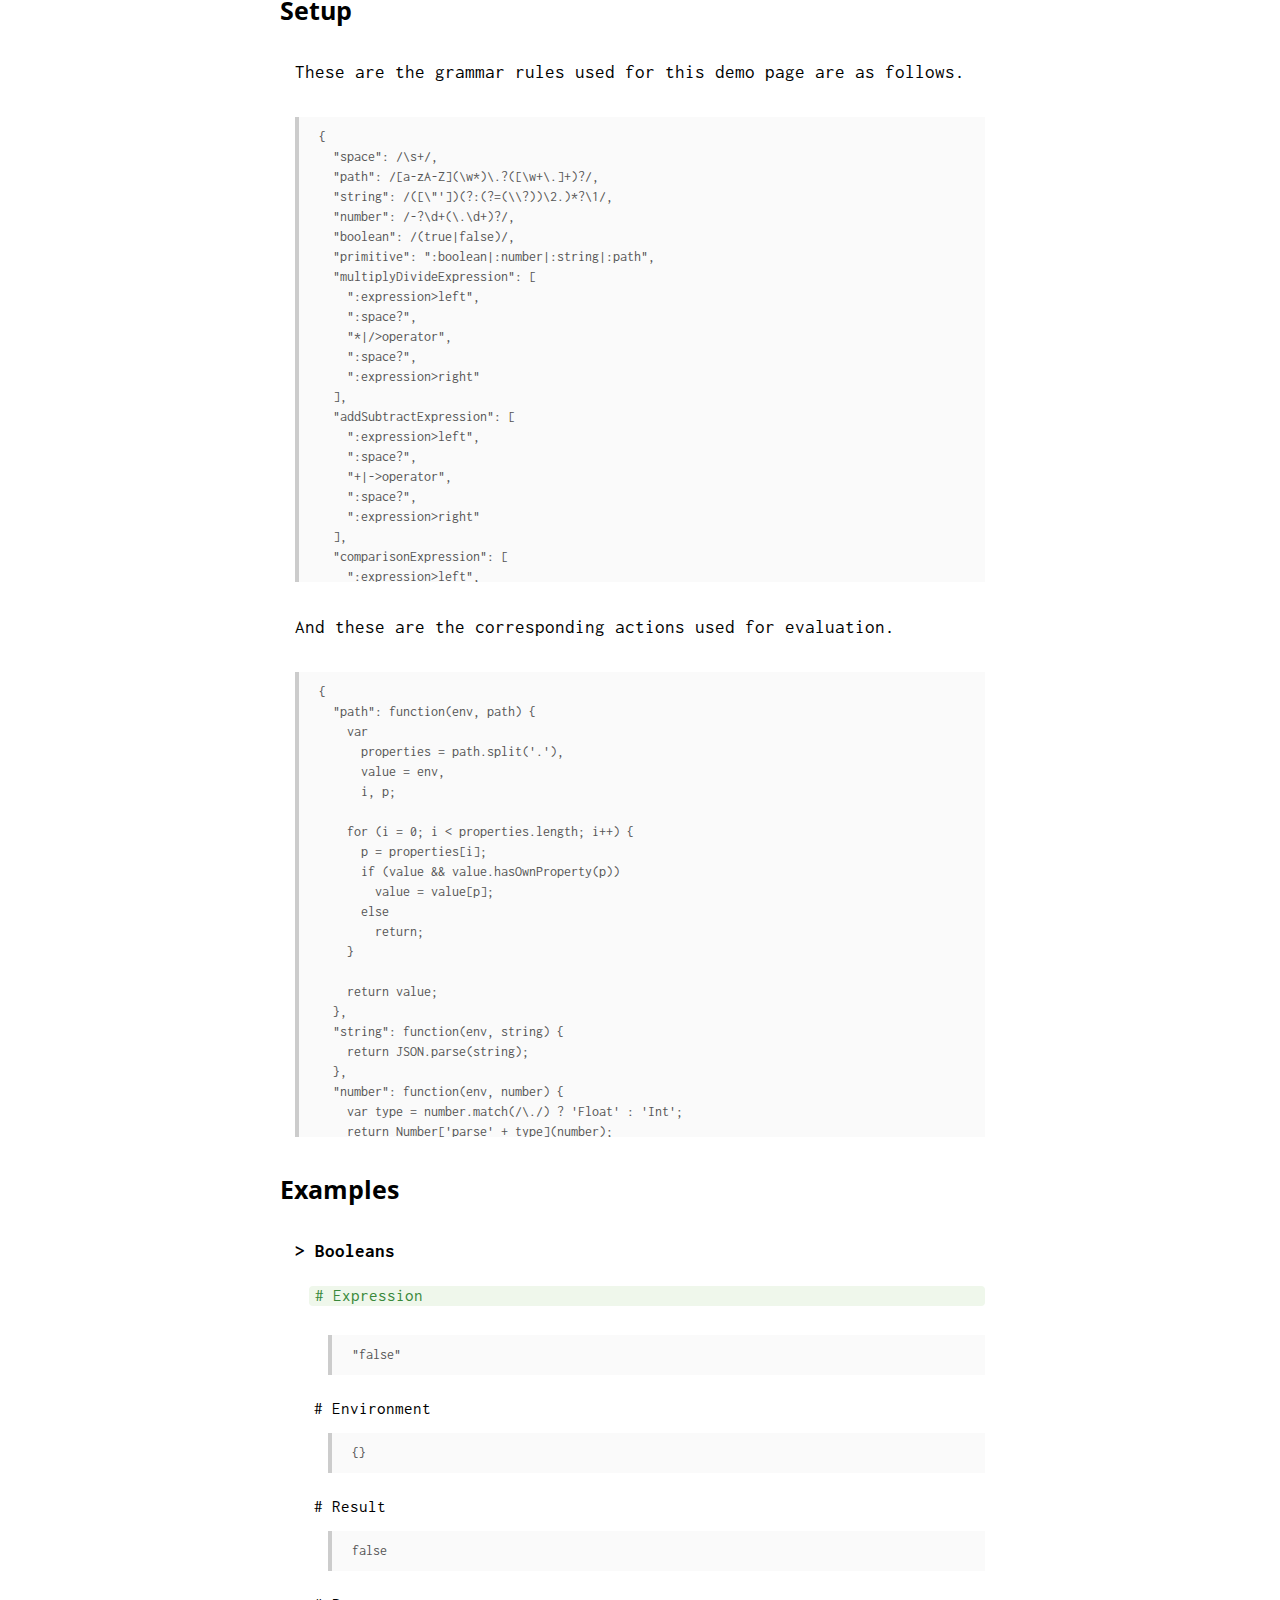
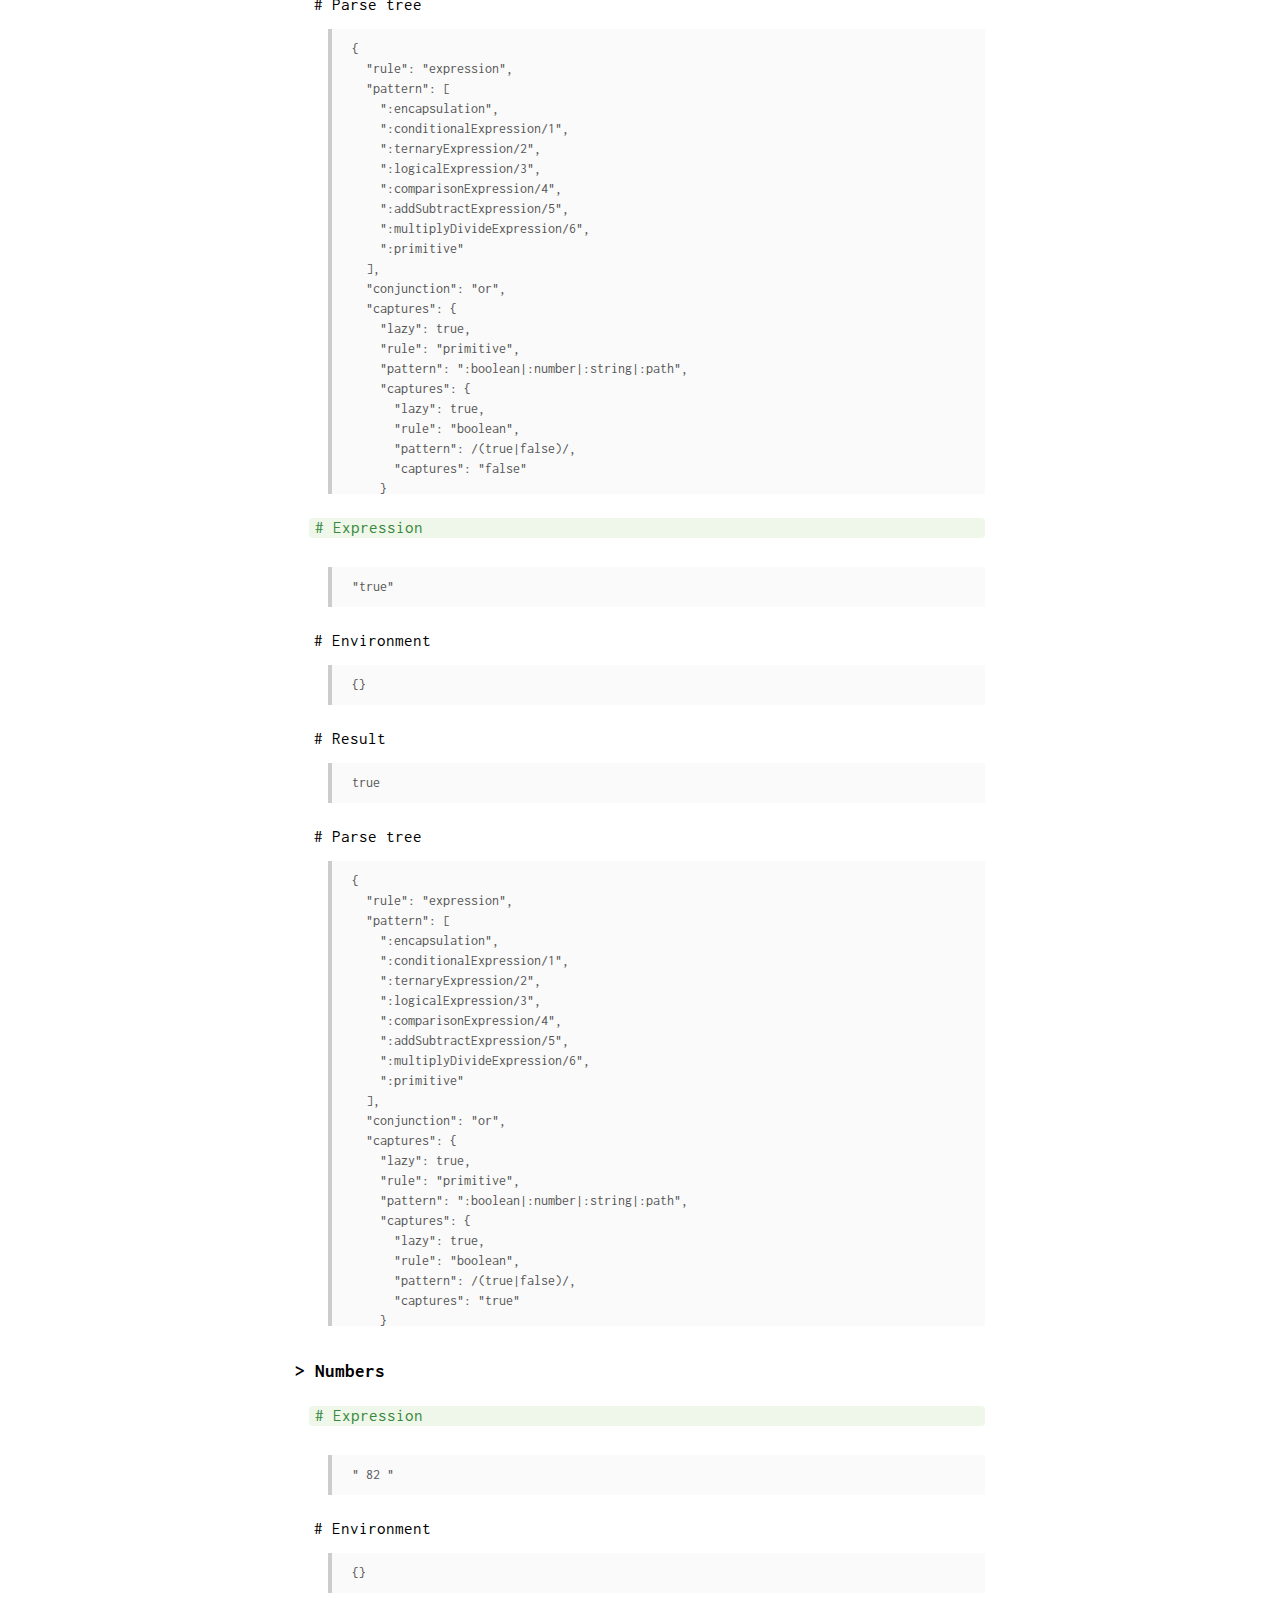
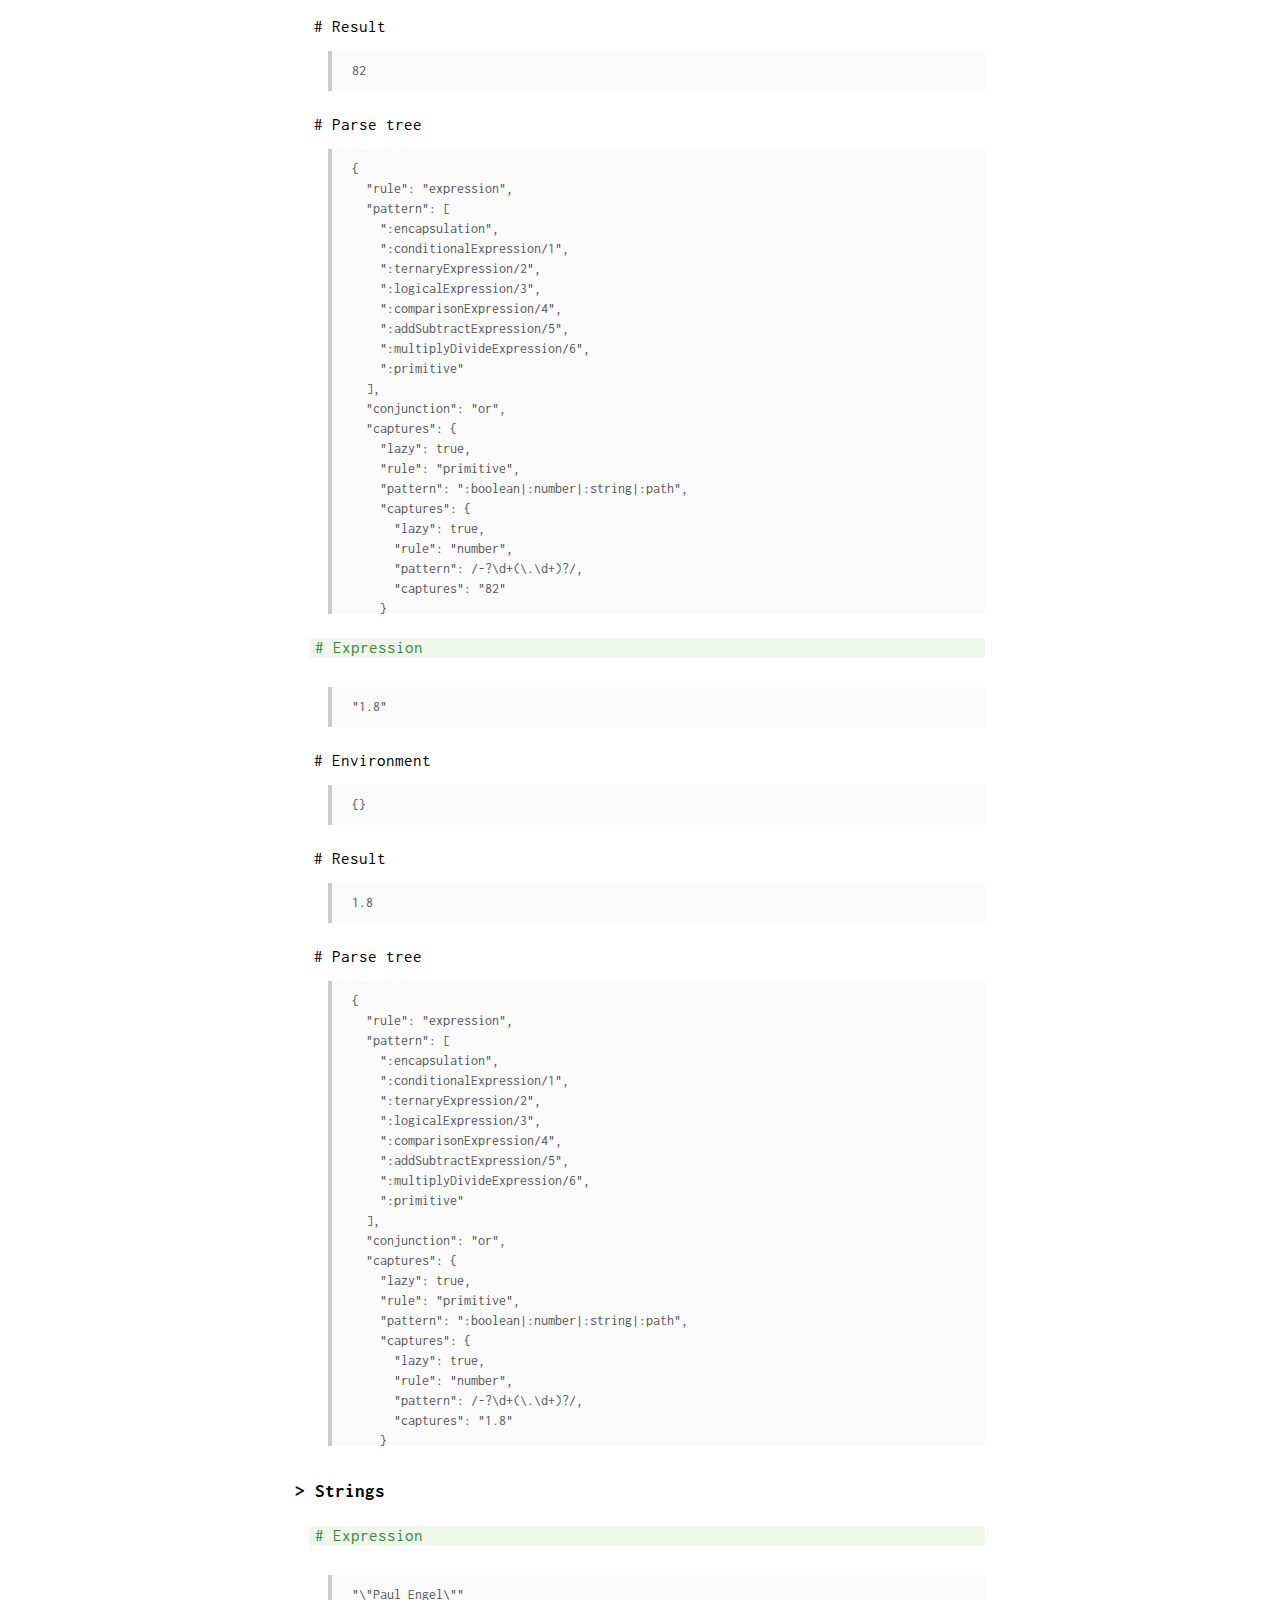
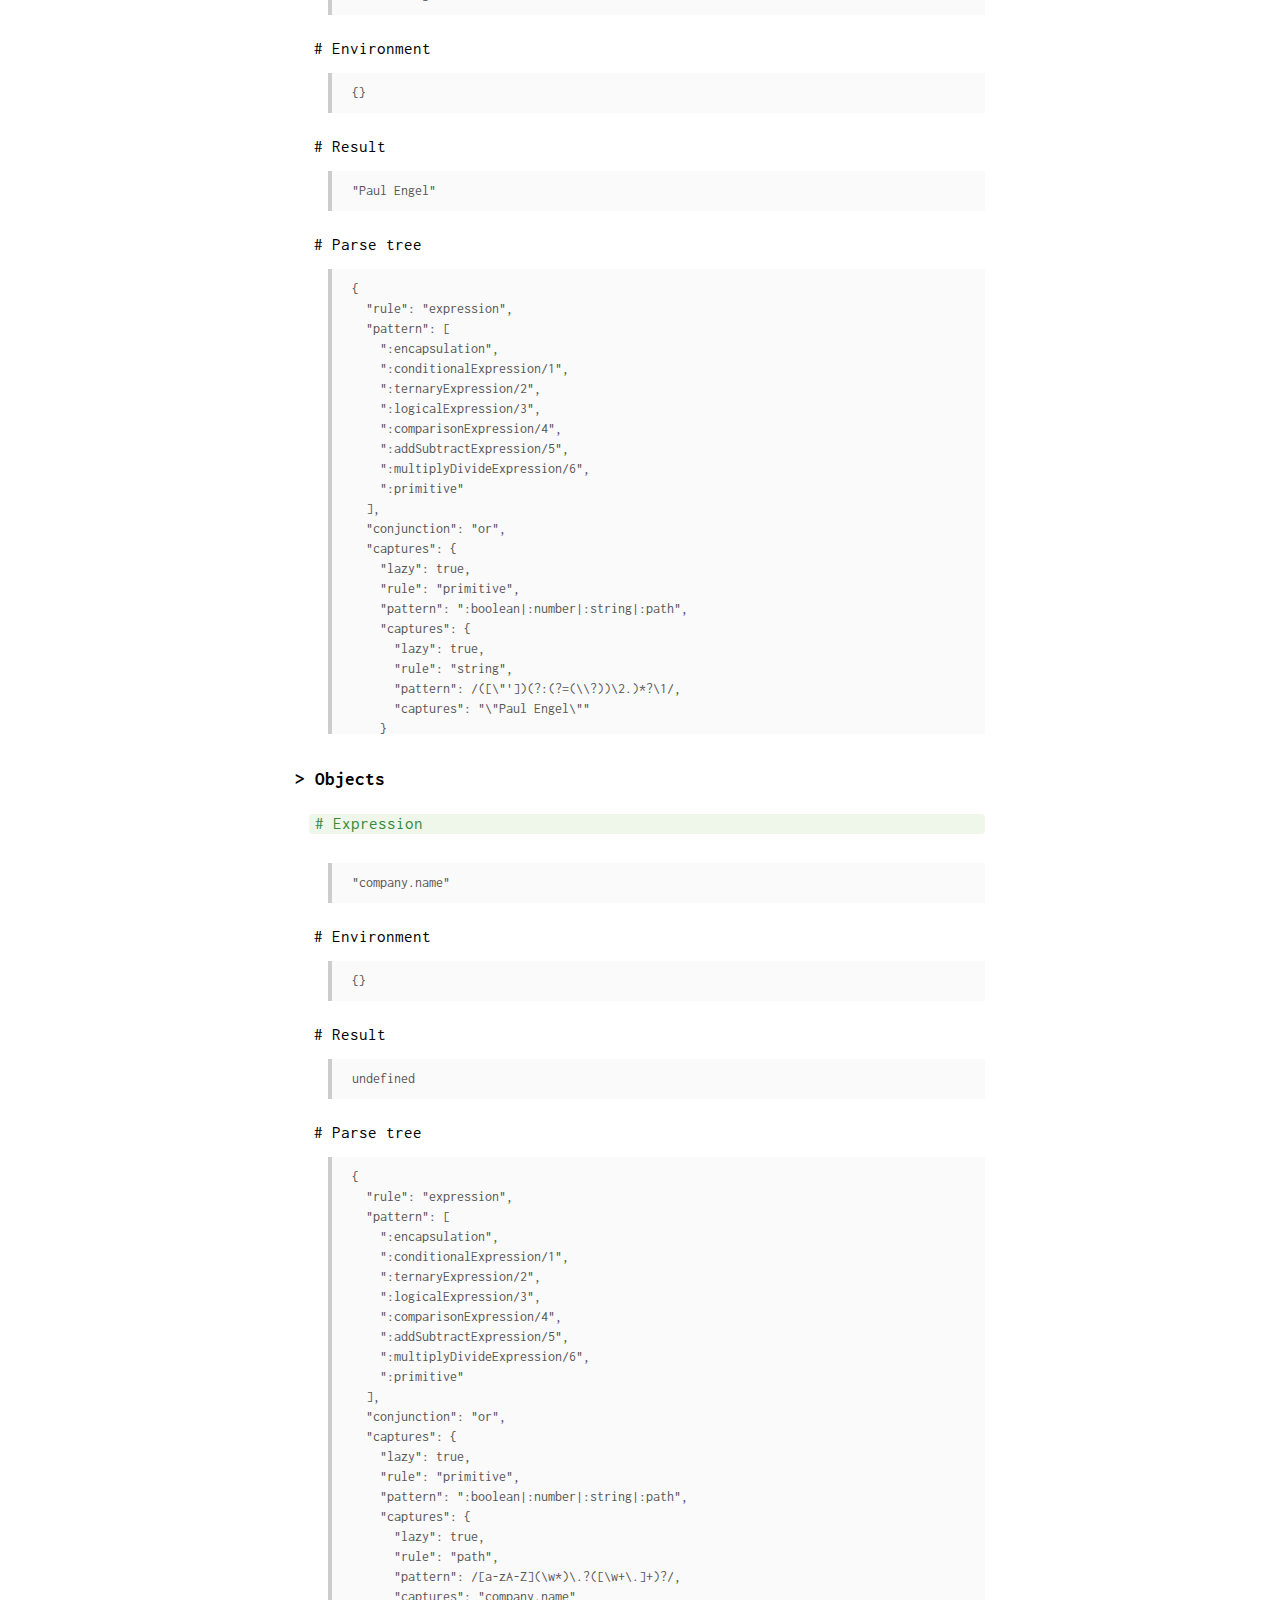
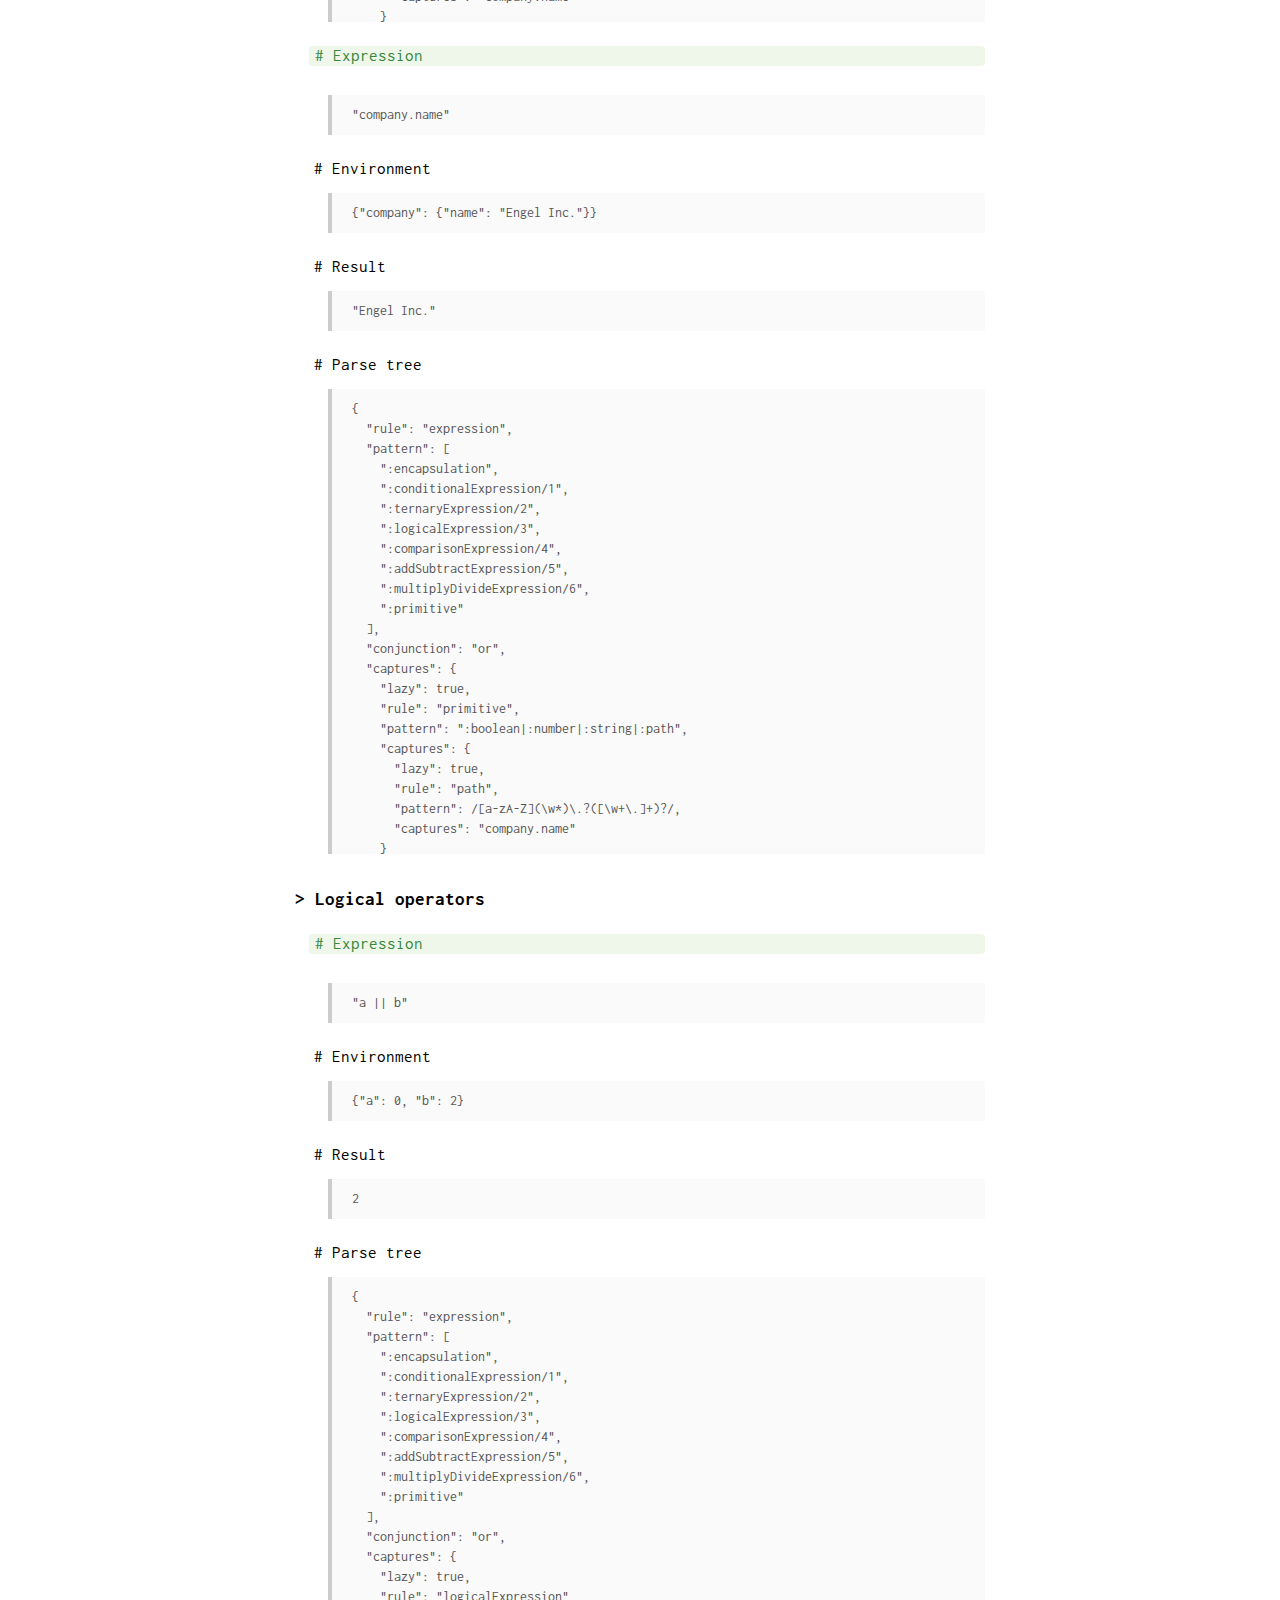
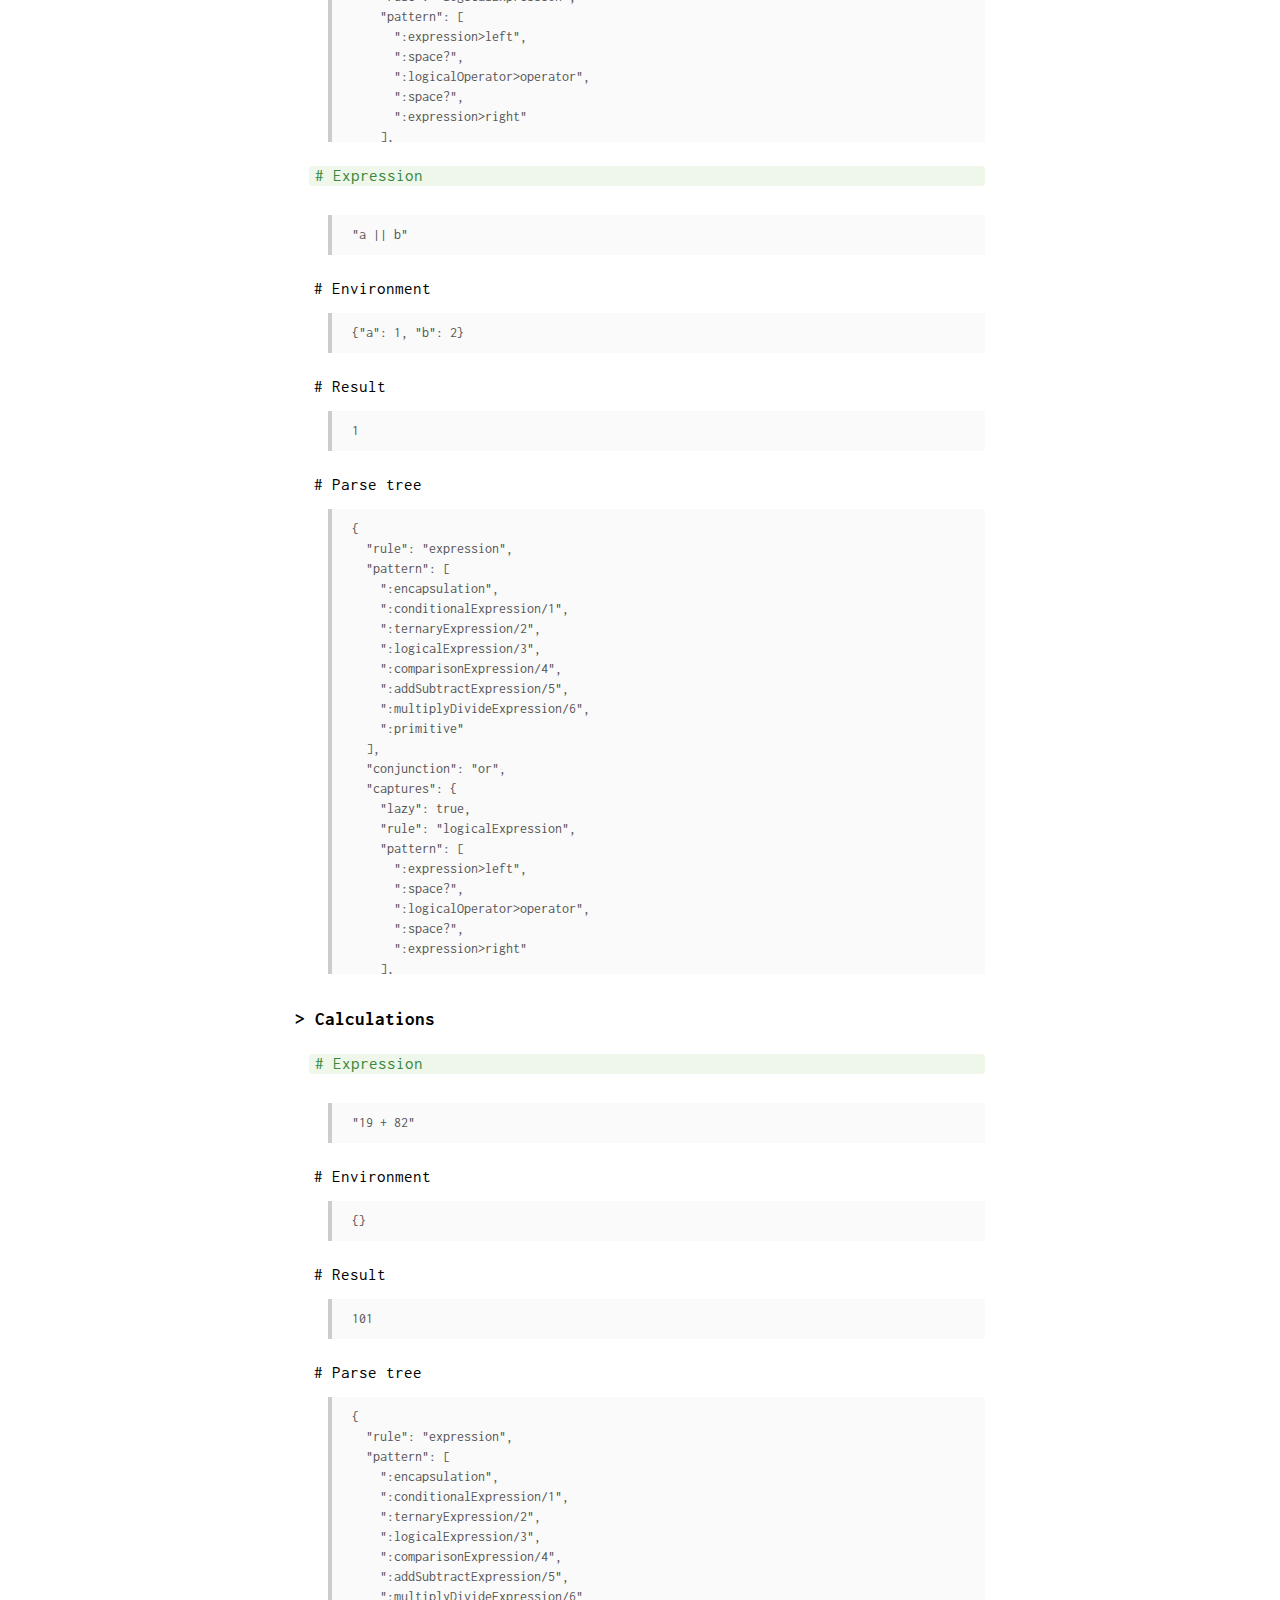
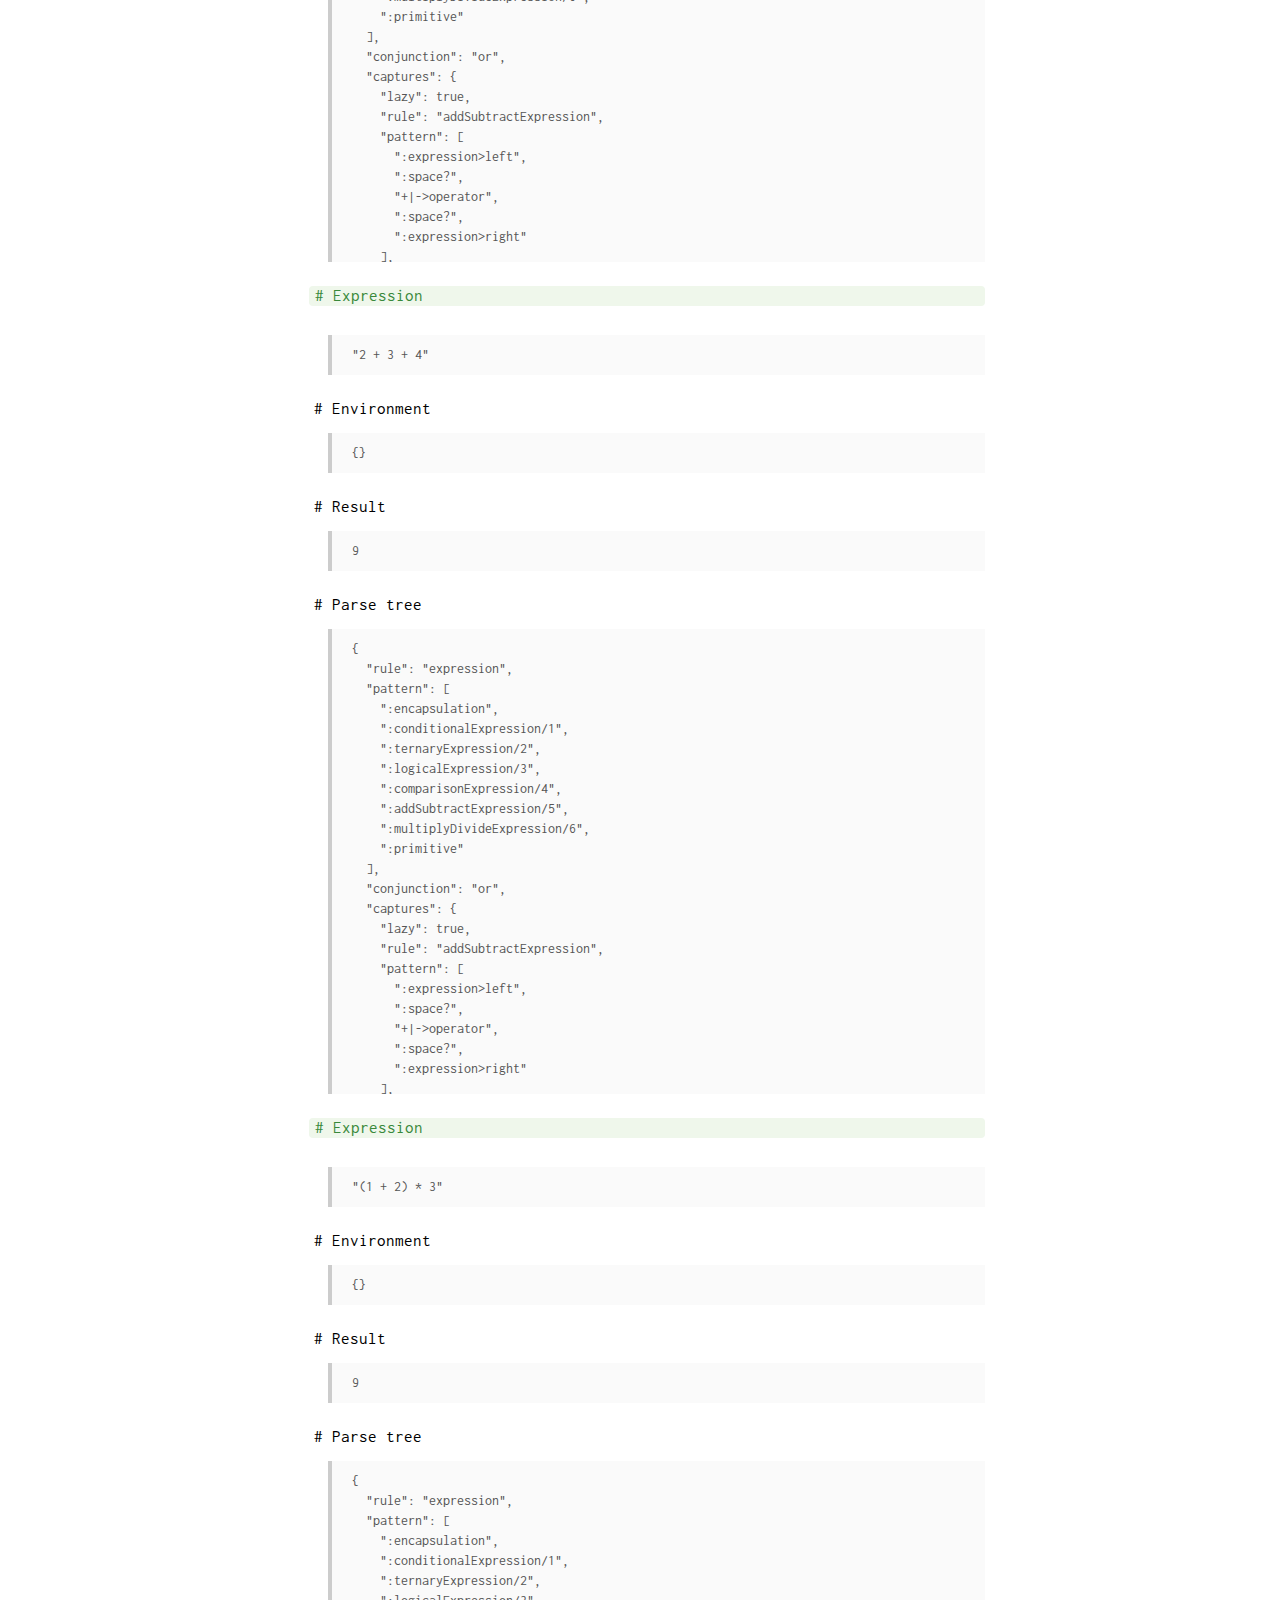
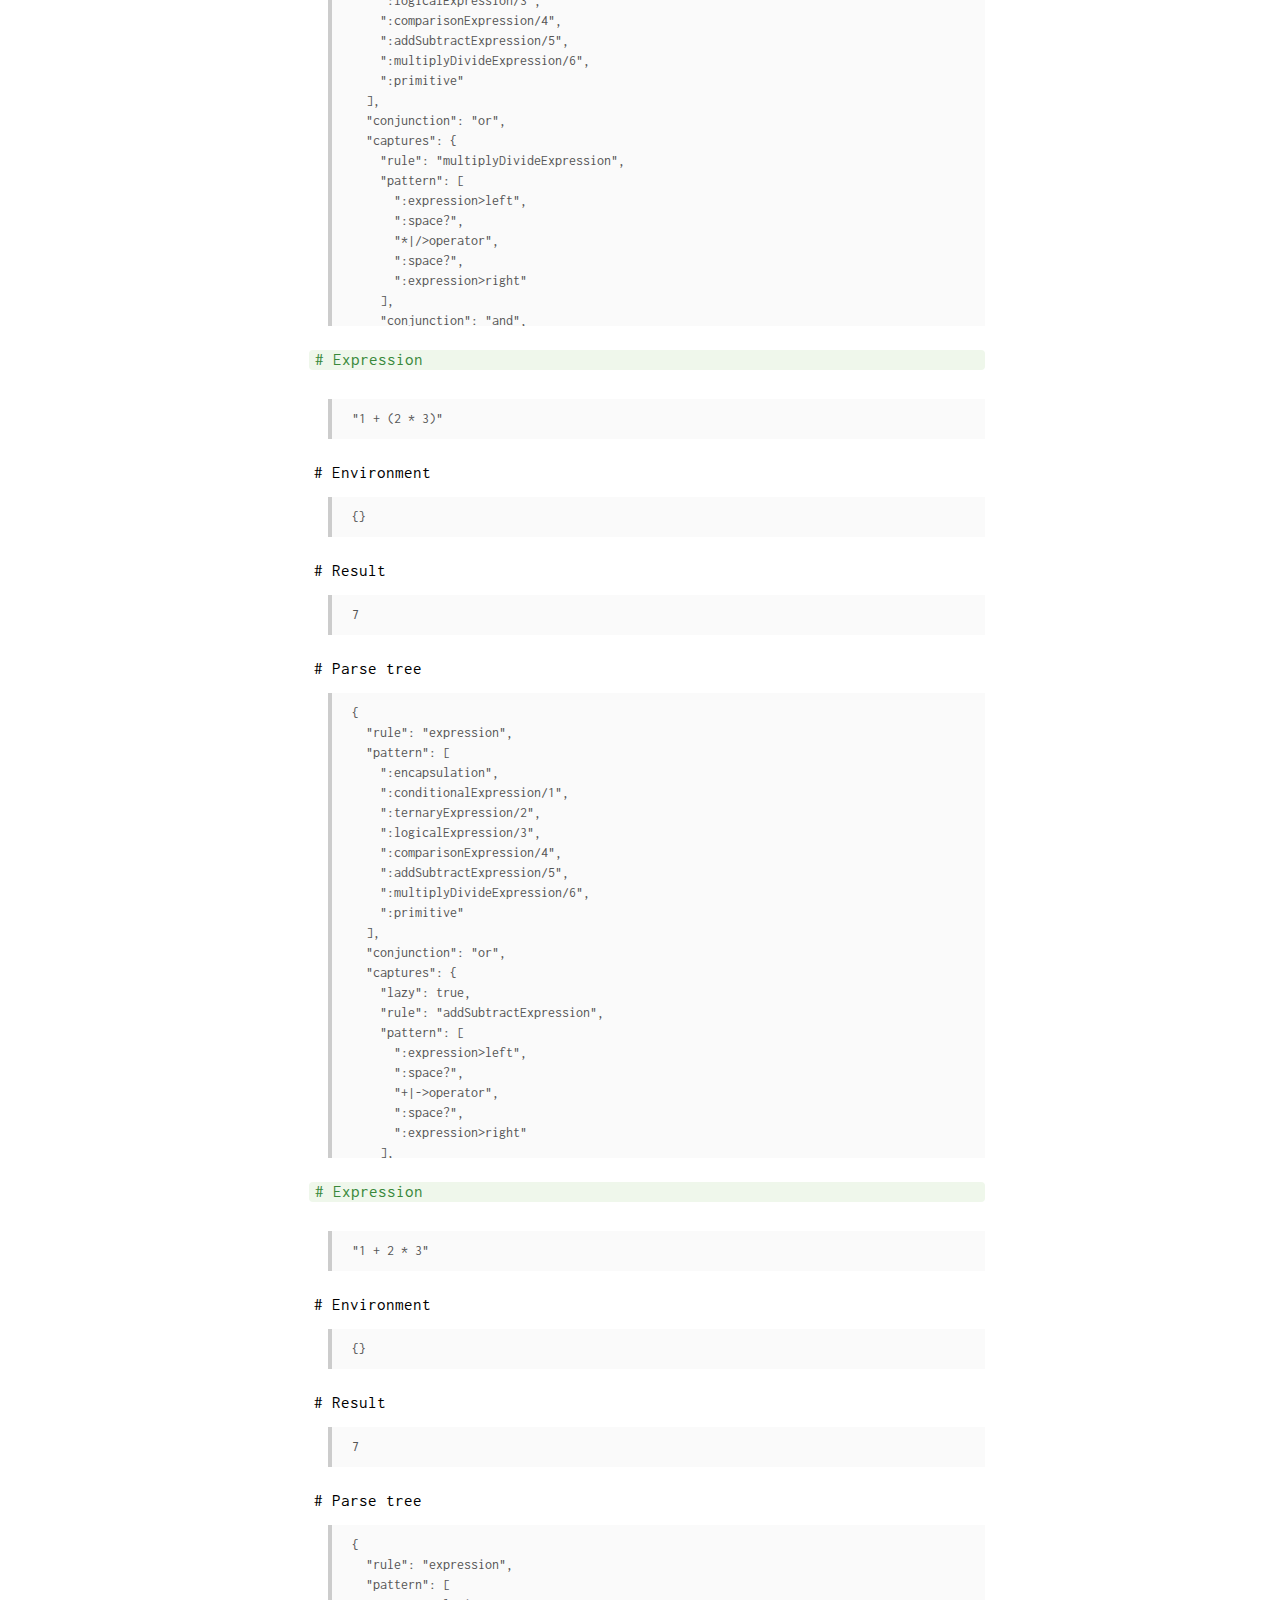
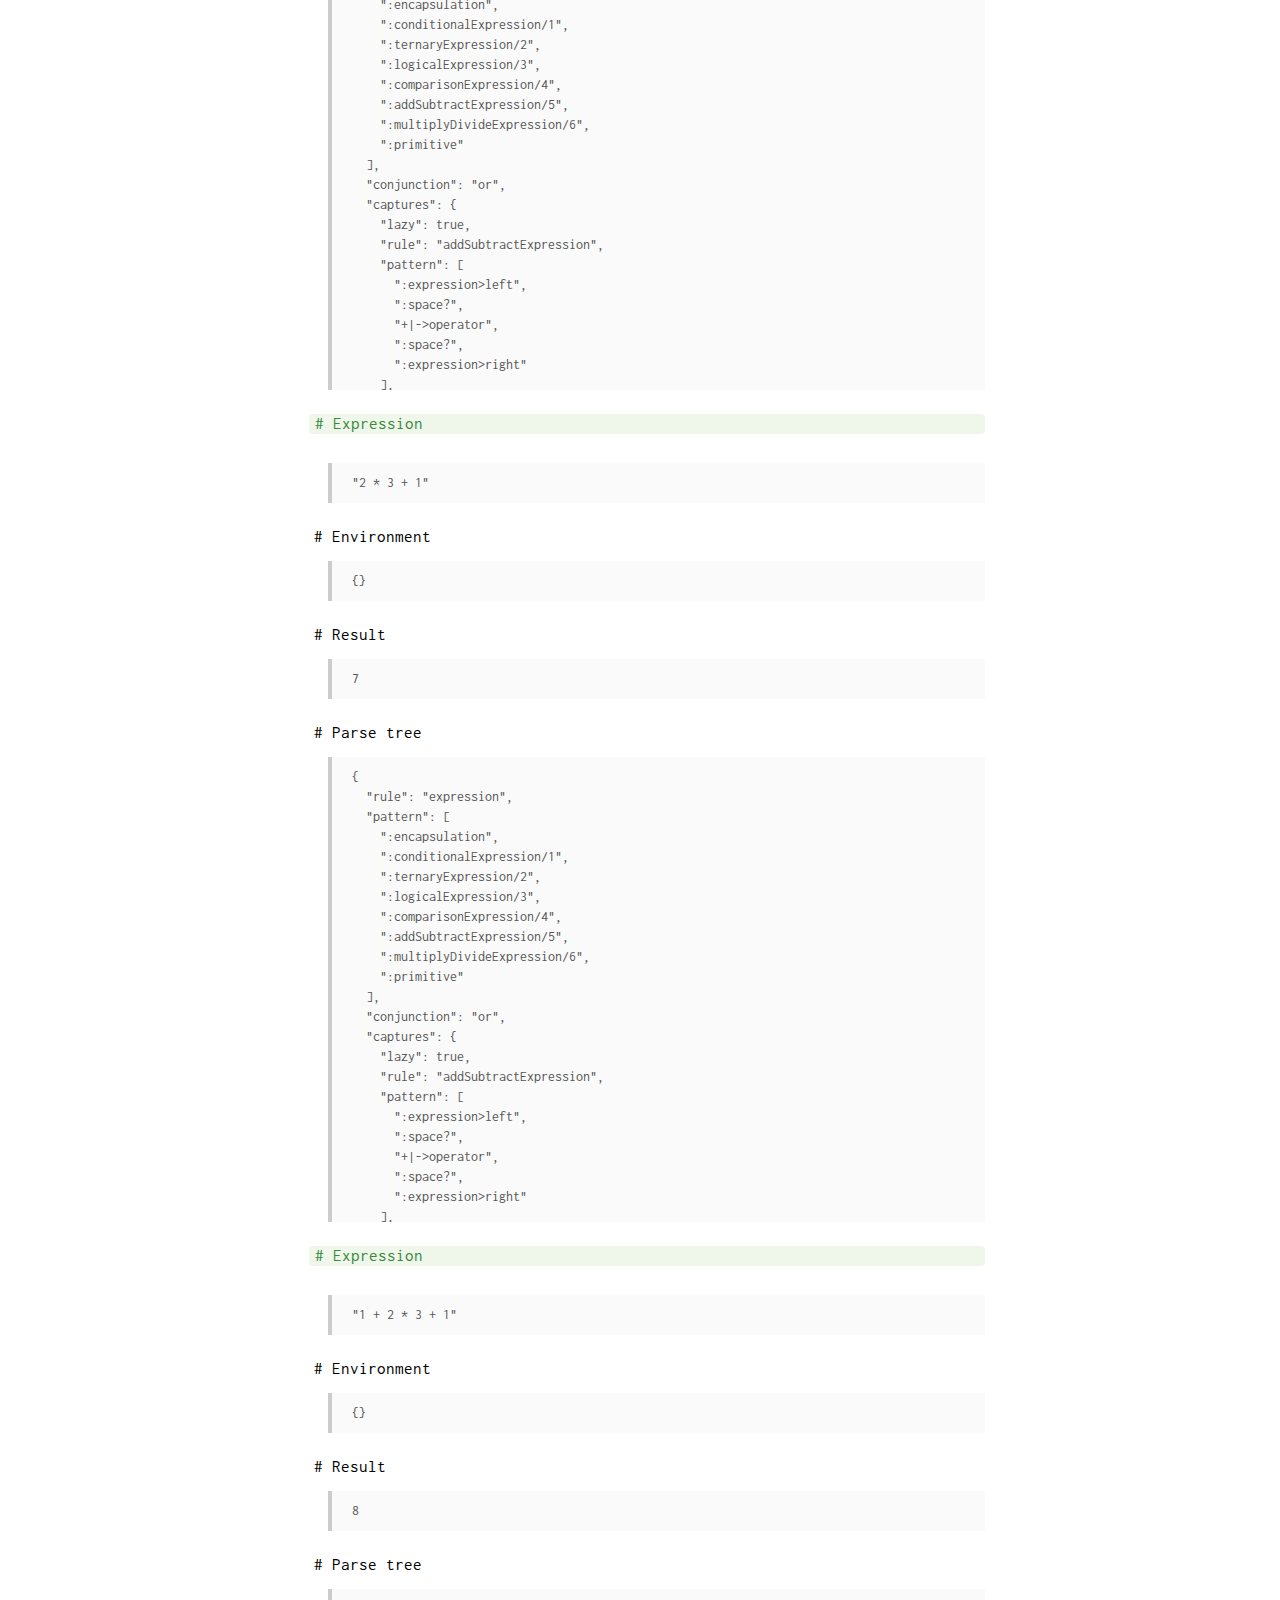
<file: releases/0.1.3/demo/index.html>
<!DOCTYPE html>
<html>
  <head>
    <meta charset="utf-8">
    <title>reLexer.js</title>
    <link rel="stylesheet" href="./demo.css">
    <script src="../relexer.min.js"></script>
    <script src="./lexer.js"></script>
    <script src="./demo.js"></script>
  </head>
  <body>
    <a href="https://github.com/archan937/relexer.js" class="github-corner">
      <svg width="80" height="80" viewBox="0 0 250 250" style="fill:#151513; color:#fff; position: absolute; top: 0; border: 0; right: 0;">
        <path d="M0,0 L115,115 L130,115 L142,142 L250,250 L250,0 Z"></path>
        <path d="M128.3,109.0 C113.8,99.7 119.0,89.6 119.0,89.6 C122.0,82.7 120.5,78.6 120.5,78.6 C119.2,72.0 123.4,76.3 123.4,76.3 C127.3,80.9 125.5,87.3 125.5,87.3 C122.9,97.6 130.6,101.9 134.4,103.2" fill="currentColor" style="transform-origin: 130px 106px;" class="octo-arm"></path>
        <path d="M115.0,115.0 C114.9,115.1 118.7,116.5 119.8,115.4 L133.7,101.6 C136.9,99.2 139.9,98.4 142.2,98.6 C133.8,88.0 127.5,74.4 143.8,58.0 C148.5,53.4 154.0,51.2 159.7,51.0 C160.3,49.4 163.2,43.6 171.4,40.1 C171.4,40.1 176.1,42.5 178.8,56.2 C183.1,58.6 187.2,61.8 190.9,65.4 C194.5,69.0 197.7,73.2 200.1,77.6 C213.8,80.2 216.3,84.9 216.3,84.9 C212.7,93.1 206.9,96.0 205.4,96.6 C205.1,102.4 203.0,107.8 198.3,112.5 C181.9,128.9 168.3,122.5 157.7,114.1 C157.9,116.9 156.7,120.9 152.7,124.9 L141.0,136.5 C139.8,137.7 141.6,141.9 141.8,141.8 Z" fill="currentColor" class="octo-body"></path>
      </svg>
    </a>
    <div class="demo">
      <h1>
        reLexer.js
      </h1>
      <hr>
      <h2>
        A very simple Javascript <span>lexer</span> and <span>parser</span>
      </h2>
      <h3>
        <a href="#introduction" name="introduction">Introduction</a>
      </h3>
      <p>
        To define your grammar you need to define the <span>rules</span> first.
        Also, you need to specify the <span>root rule</span>.
        After having done that, you will be able to generate a concrete syntax tree (parse tree) when <span>lexing</span> (tokenizing) a certain expression.
      </p>
      <code>
        lexer = new reLexer(rules, 'expression');
      </code>
      <p>
        Optionally, you can also define <span>actions</span> which will be used when <span>parsing</span> expressions.
      </p>
      <code>
        lexer = new reLexer(rules, 'expression', actions);
      </code>
      <p>
        Lexing an expression is as easy as follows:
      </p>
      <code>
        lexer.tokenize('1 > 2 ? "Yes" : "No"');
      </code>
      <p>
        When parsing an expression, you are able to define the <span>environment</span> available during parsing.
        Also, you can define (or override in case you have multiple parsing purposes) the actions.
      </p>
      <code>
        lexer.parse('19 + 82');
        <br>
        lexer.parse('company.name', {company: {name: 'Engel Inc.'}});
        <br>
        lexer.parse('company.name', {company: {name: 'Engel Inc.'}}, actions);
      </code>
      <h3>
        <a href="#try_it" name="try_it">Try it yourself</a>
      </h3>
      <p>
        You can try out <span>reLexer.js</span> right here.
        Just fill in the <strong>expression</strong> and <strong>environment</strong> to tokenize and parse.
        The grammar rules and actions used are documented in the <a href="#setup">Setup</a> section.
        <form>
          # Expression
          <input type="text" name="expression" value='sad ? "Hi, why so sad?" : "Hello, you! :D"'>
          # Environment
          <input type="text" name="environment" value='{sad: false}' autocomplete="off">
          <input type="submit" value="Parse expression" autocomplete="off">
          <button>Reset</button>
          <span># Result</span>
          <code class="small" name="result"></code>
          <span># Parse tree</span>
          <code class="small limited" name="parse_tree"></code>
        </form>
      </p>
      <h3>
        <a href="#setup" name="setup">Setup</a>
      </h3>
      <p>
        These are the grammar rules used for this demo page are as follows.
        <code class="small limited">
          <script>
            document.write(correctJSON(JSON.stringify(rules, null, 2)));
          </script>
        </code>
      </p>
      <p>
        And these are the corresponding actions used for evaluation.
        <code class="small limited">
          <script>
            document.write(correctJSON(JSON.stringify(actions, null, 2)));
          </script>
        </code>
      </p>
      <h3>
        <a href="#examples" name="examples">Examples</a>
      </h3>
      <h4>
        > Booleans
      </h4>
      <div class="examples">
        <script>
          demonstrate('false');
          demonstrate('true');
        </script>
      </div>
      <h4>
        > Numbers
      </h4>
      <div class="examples">
        <script>
          demonstrate(' 82 ');
          demonstrate('1.8');
        </script>
      </div>
      <h4>
        > Strings
      </h4>
      <div class="examples">
        <script>
          demonstrate('"Paul Engel"');
        </script>
      </div>
      <h4>
        > Objects
      </h4>
      <div class="examples">
        <script>
          demonstrate('company.name');
          demonstrate('company.name', {
            company: {
              name: 'Engel Inc.'
            }
          });
        </script>
      </div>
      <h4>
        > Logical operators
      </h4>
      <div class="examples">
        <script>
          demonstrate('a || b', {
            a: 0,
            b: 2
          });
          demonstrate('a || b', {
            a: 1,
            b: 2
          });
        </script>
      </div>
      <h4>
        > Calculations
      </h4>
      <div class="examples">
        <script>
          demonstrate('19 + 82');
          demonstrate('2 + 3 + 4');
          demonstrate('(1 + 2) * 3');
          demonstrate('1 + (2 * 3)');
          demonstrate('1 + 2 * 3');
          demonstrate('2 * 3 + 1');
          demonstrate('1 + 2 * 3 + 1');
          demonstrate('2 * 3 + 1 + 4');
          demonstrate('(1 + 2 * 3)');
          demonstrate('1 + (1 - 2) + 3');
        </script>
      </div>
      <h4>
        > Ternary statements
      </h4>
      <div class="examples">
        <script>
          demonstrate('1 < 2 ? "Yes" : "No"');
          demonstrate('1 > 2 ? "Yes" : "No"');
          demonstrate('count >= 5 ? "Limit exceeded" : "You have " + (5 - count) + " credits left"', {
            count: 3
          });
          demonstrate('count >= 5 ? "Limit exceeded" : "You have " + (5 - count) + " credits left"', {
            count: 5
          });
        </script>
      </div>
      <h4>
        > Conditional statements
      </h4>
      <div class="examples">
        <script>
          demonstrate('"Hello!" if 1 > 2', {}, undefined);
          demonstrate('"Hello!" if 1 < 2', {}, "Hello!");
          demonstrate('"Hello!" unless 1 > 2', {}, "Hello!");
          demonstrate('"Hello!" unless 1 < 2', {}, undefined);
        </script>
      </div>
    </div>
    <script>
      var
        form = document.getElementsByTagName('form')[0],
        reset = document.getElementsByTagName('button')[0],
        expression = document.getElementsByName('expression')[0],
        environment = document.getElementsByName('environment')[0],
        result = document.getElementsByName('result')[0],
        parseTree = document.getElementsByName('parse_tree')[0];

      form.onsubmit = function() {
        var
          exp = expression.value,
          env = eval('(' + (environment.value || '{}') + ')'), // I don't care whether you abuse eval() for this purpose
          res = JSON.stringify(lexer.parse(exp, env)),
          tree = correctJSON(JSON.stringify(lexer.tokenize(exp), null, 2));

        form.className = 'evaluated';
        result.innerHTML = res + '&nbsp;';
        parseTree.innerHTML = tree + '&nbsp;';

        return false;
      };

      reset.onclick = function() {
        form.className = '';
        expression.value = 'sad ? "Hi, why so sad?" : "Hello, you! :D"';
        environment.value = '{sad: false}';
        return false;
      };
    </script>
  </body>
</html>
</file>
<file: demo.css>
@import url('https://fonts.googleapis.com/css?family=Inconsolata|Open+Sans:300,700');

* {
  outline-width: 0;
}

body {
  padding-bottom: 60px;
  font-family: 'Inconsolata', monospace;
  font-size: 19px;
}

.demo {
  width: 690px;
  margin: 0 auto;
}

.examples {
  margin-left: 19px;
  font-size: 17px;
}

h1 {
  margin-top: 75px;
  margin-bottom: 0;
  color: #333;
  font-family: 'Open Sans', sans-serif;
  font-size: 65px;
  text-align: center;
}

h2 {
  margin-top: 30px;
  margin-bottom: 70px;
  font-size: 24px;
  font-weight: normal;
  text-align: center;
}

h2 span {
  font-weight: bold;
}

h3 {
  margin: 35px 0 0 -15px;
  font-family: 'Open Sans', sans-serif;
  font-size: 25px;
}

h4 {
  margin-top: 35px;
  margin-bottom: 25px;
  font-size: 19px;
}

h1, h2 {
  letter-spacing: -0.5px;
}

hr {
  max-width: 100px;
  margin: 20px auto;
  border: 0;
  border: 1px solid black;
  border-radius: 3px;
}

p {
  margin-top: 30px;
  line-height: 30px;
}

form {
  margin-top: 30px;
  margin-bottom: -30px;
  font-size: 17px;
}

form code {
  margin: 16px 0 24px 14px;
  display: none;
}

form span {
  margin-left: -5px;
  display: none;
}

form.evaluated {
  margin-bottom: 0;
}

form.evaluated code,
form.evaluated span {
  display: block;
}

pre, code {
  padding: 10px 20px;
  display: block;
  color: #555;
  font-family: inherit;
  font-size: 17px;
  line-height: 24px;
  background: #FAFAFA;
  border-left: 4px solid #CCC;
}

pre, input[type="text"] {
  margin: 16px 0 24px 14px;
}

code {
  margin: 30px 0;
}

input[type="text"] {
  padding: 10px 20px;
  width: calc(100% - 60px);
  color: #328FE0;
  display: block;
  font-size: 15px;
  font-family: inherit;
  line-height: 15px;
  background: #F2F8FD;
  border: 0;
  border-left: 4px solid #B2D5F3;
}

input[type="text"]:focus {
  color: #0074D9;
  border-color: #328FE0;
}

input[type="submit"], button {
  margin-top: 6px;
  margin-bottom: 30px;
  padding: 9px 14px;
  color: black;
  font-size: 15px;
  font-family: 'Inconsolata', monospace;;
  cursor: pointer;
  background: #FAFAFA;
  border: 1px solid #DDD;
  border-radius: 4px;
}

input[type="submit"]:hover, button:hover {
  border-color: #CACACA;
}

input[type="submit"]:active, button:active {
  background: #F4F4F4;
}

pre, code.small {
  font-size: 14px;
  line-height: 20px;
}

pre, code.limited {
  max-height: 445px;
  overflow-y: scroll;
}

.examples strong, span {
  margin: 0 -2px;
  width: calc(100% - 6px);
  padding: 0 5px 2px 5px;
  color: #C7254E;
  background: #F9F2F4;
  border-radius: 4px;
}

.examples strong {
  margin-left: -5px;
  margin-bottom: 29px;
  padding-left: 6px;
  display: block;
  font-weight: normal;
}

.examples strong.green {
  color: #39893B;
  background: #EFF7EB;
}

.examples strong.red {
  color: #C7254E;
  background: #F9F2F4;
}

a {
  color: inherit;
  text-decoration: none;
}

p a {
  color: #0074D9;
}

p a:hover {
  text-decoration: underline;
}
</file>
<file: demo/demo.css>
@import url('https://fonts.googleapis.com/css?family=Inconsolata|Open+Sans:300,700');

* {
  outline-width: 0;
}

body {
  padding-bottom: 60px;
  font-family: 'Inconsolata', monospace;
  font-size: 19px;
}

.demo {
  width: 690px;
  margin: 0 auto;
}

.examples {
  margin-left: 19px;
  font-size: 17px;
}

h1 {
  margin-top: 75px;
  margin-bottom: 0;
  color: #333;
  font-family: 'Open Sans', sans-serif;
  font-size: 65px;
  text-align: center;
}

h2 {
  margin-top: 30px;
  margin-bottom: 70px;
  font-size: 24px;
  font-weight: normal;
  text-align: center;
}

h2 span {
  font-weight: bold;
}

h3 {
  margin: 35px 0 0 -15px;
  font-family: 'Open Sans', sans-serif;
  font-size: 25px;
}

h4 {
  margin-top: 35px;
  margin-bottom: 25px;
  font-size: 19px;
}

h1, h2 {
  letter-spacing: -0.5px;
}

hr {
  max-width: 100px;
  margin: 20px auto;
  border: 0;
  border: 1px solid black;
  border-radius: 3px;
}

p {
  margin-top: 30px;
  line-height: 30px;
}

form {
  margin-top: 30px;
  margin-bottom: -30px;
  font-size: 17px;
}

form code {
  margin: 16px 0 24px 14px;
  display: none;
}

form span {
  margin-left: -5px;
  display: none;
}

form.evaluated {
  margin-bottom: 0;
}

form.evaluated code,
form.evaluated span {
  display: block;
}

pre, code {
  padding: 10px 20px;
  display: block;
  color: #555;
  font-family: inherit;
  font-size: 17px;
  line-height: 24px;
  background: #FAFAFA;
  border-left: 4px solid #CCC;
}

pre, input[type="text"] {
  margin: 16px 0 24px 14px;
}

code {
  margin: 30px 0;
}

input[type="text"] {
  padding: 10px 20px;
  width: calc(100% - 60px);
  color: #328FE0;
  display: block;
  font-size: 15px;
  font-family: inherit;
  line-height: 15px;
  background: #F2F8FD;
  border: 0;
  border-left: 4px solid #B2D5F3;
}

input[type="text"]:focus {
  color: #0074D9;
  border-color: #328FE0;
}

input[type="submit"], button {
  margin-top: 6px;
  margin-bottom: 30px;
  padding: 9px 14px;
  color: black;
  font-size: 15px;
  font-family: 'Inconsolata', monospace;;
  cursor: pointer;
  background: #FAFAFA;
  border: 1px solid #DDD;
  border-radius: 4px;
}

input[type="submit"]:hover, button:hover {
  border-color: #CACACA;
}

input[type="submit"]:active, button:active {
  background: #F4F4F4;
}

pre, code.small {
  font-size: 14px;
  line-height: 20px;
}

pre, code.limited {
  max-height: 445px;
  overflow-y: scroll;
}

.examples strong, span {
  margin: 0 -2px;
  width: calc(100% - 6px);
  padding: 0 5px 2px 5px;
  border-radius: 4px;
}

.examples strong {
  margin-left: -5px;
  margin-bottom: 29px;
  padding-left: 6px;
  display: block;
  font-weight: normal;
}

.examples strong.green {
  color: #39893B;
  background: #EFF7EB;
}

.examples strong.red {
  color: #C7254E;
  background: #F9F2F4;
}

a {
  color: inherit;
  text-decoration: none;
}

p a {
  color: #0074D9;
}

p a:hover {
  text-decoration: underline;
}
</file>
<file: releases/0.1.0/demo/demo.css>
@import url('https://fonts.googleapis.com/css?family=Inconsolata|Open+Sans:300,700');

* {
  outline-width: 0;
}

body {
  padding-bottom: 60px;
  font-family: 'Inconsolata', monospace;
  font-size: 19px;
}

.demo {
  width: 690px;
  margin: 0 auto;
}

.examples {
  margin-left: 19px;
  font-size: 17px;
}

h1 {
  margin-top: 75px;
  margin-bottom: 0;
  color: #333;
  font-family: 'Open Sans', sans-serif;
  font-size: 65px;
  text-align: center;
}

h2 {
  margin-top: 30px;
  margin-bottom: 70px;
  font-size: 24px;
  font-weight: normal;
  text-align: center;
}

h2 span {
  font-weight: bold;
}

h3 {
  margin: 35px 0 0 -15px;
  font-family: 'Open Sans', sans-serif;
  font-size: 25px;
}

h4 {
  margin-top: 35px;
  margin-bottom: 25px;
  font-size: 19px;
}

h1, h2 {
  letter-spacing: -0.5px;
}

hr {
  max-width: 100px;
  margin: 20px auto;
  border: 0;
  border: 1px solid black;
  border-radius: 3px;
}

p {
  margin-top: 30px;
  line-height: 30px;
}

form {
  margin-top: 30px;
  margin-bottom: -30px;
  font-size: 17px;
}

form code {
  margin: 16px 0 24px 14px;
  display: none;
}

form span {
  margin-left: -5px;
  display: none;
}

form.evaluated {
  margin-bottom: 0;
}

form.evaluated code,
form.evaluated span {
  display: block;
}

pre, code {
  padding: 10px 20px;
  display: block;
  color: #555;
  font-family: inherit;
  font-size: 17px;
  line-height: 24px;
  background: #FAFAFA;
  border-left: 4px solid #CCC;
}

pre, input[type="text"] {
  margin: 16px 0 24px 14px;
}

code {
  margin: 30px 0;
}

input[type="text"] {
  padding: 10px 20px;
  width: calc(100% - 60px);
  color: #328FE0;
  display: block;
  font-size: 15px;
  font-family: inherit;
  line-height: 15px;
  background: #F2F8FD;
  border: 0;
  border-left: 4px solid #B2D5F3;
}

input[type="text"]:focus {
  color: #0074D9;
  border-color: #328FE0;
}

input[type="submit"], button {
  margin-top: 6px;
  margin-bottom: 30px;
  padding: 9px 14px;
  color: black;
  font-size: 15px;
  font-family: 'Inconsolata', monospace;;
  cursor: pointer;
  background: #FAFAFA;
  border: 1px solid #DDD;
  border-radius: 4px;
}

input[type="submit"]:hover, button:hover {
  border-color: #CACACA;
}

input[type="submit"]:active, button:active {
  background: #F4F4F4;
}

pre, code.small {
  font-size: 14px;
  line-height: 20px;
}

pre, code.limited {
  max-height: 445px;
  overflow-y: scroll;
}

.examples strong, span {
  margin: 0 -2px;
  width: calc(100% - 6px);
  padding: 0 5px 2px 5px;
  color: #C7254E;
  background: #F9F2F4;
  border-radius: 4px;
}

.examples strong {
  margin-left: -5px;
  margin-bottom: 29px;
  padding-left: 6px;
  display: block;
  font-weight: normal;
}

a {
  color: inherit;
  text-decoration: none;
}

p a {
  color: #0074D9;
}

p a:hover {
  text-decoration: underline;
}
</file>
<file: releases/0.1.1/demo/demo.css>
@import url('https://fonts.googleapis.com/css?family=Inconsolata|Open+Sans:300,700');

* {
  outline-width: 0;
}

body {
  padding-bottom: 60px;
  font-family: 'Inconsolata', monospace;
  font-size: 19px;
}

.demo {
  width: 690px;
  margin: 0 auto;
}

.examples {
  margin-left: 19px;
  font-size: 17px;
}

h1 {
  margin-top: 75px;
  margin-bottom: 0;
  color: #333;
  font-family: 'Open Sans', sans-serif;
  font-size: 65px;
  text-align: center;
}

h2 {
  margin-top: 30px;
  margin-bottom: 70px;
  font-size: 24px;
  font-weight: normal;
  text-align: center;
}

h2 span {
  font-weight: bold;
}

h3 {
  margin: 35px 0 0 -15px;
  font-family: 'Open Sans', sans-serif;
  font-size: 25px;
}

h4 {
  margin-top: 35px;
  margin-bottom: 25px;
  font-size: 19px;
}

h1, h2 {
  letter-spacing: -0.5px;
}

hr {
  max-width: 100px;
  margin: 20px auto;
  border: 0;
  border: 1px solid black;
  border-radius: 3px;
}

p {
  margin-top: 30px;
  line-height: 30px;
}

form {
  margin-top: 30px;
  margin-bottom: -30px;
  font-size: 17px;
}

form code {
  margin: 16px 0 24px 14px;
  display: none;
}

form span {
  margin-left: -5px;
  display: none;
}

form.evaluated {
  margin-bottom: 0;
}

form.evaluated code,
form.evaluated span {
  display: block;
}

pre, code {
  padding: 10px 20px;
  display: block;
  color: #555;
  font-family: inherit;
  font-size: 17px;
  line-height: 24px;
  background: #FAFAFA;
  border-left: 4px solid #CCC;
}

pre, input[type="text"] {
  margin: 16px 0 24px 14px;
}

code {
  margin: 30px 0;
}

input[type="text"] {
  padding: 10px 20px;
  width: calc(100% - 60px);
  color: #328FE0;
  display: block;
  font-size: 15px;
  font-family: inherit;
  line-height: 15px;
  background: #F2F8FD;
  border: 0;
  border-left: 4px solid #B2D5F3;
}

input[type="text"]:focus {
  color: #0074D9;
  border-color: #328FE0;
}

input[type="submit"], button {
  margin-top: 6px;
  margin-bottom: 30px;
  padding: 9px 14px;
  color: black;
  font-size: 15px;
  font-family: 'Inconsolata', monospace;;
  cursor: pointer;
  background: #FAFAFA;
  border: 1px solid #DDD;
  border-radius: 4px;
}

input[type="submit"]:hover, button:hover {
  border-color: #CACACA;
}

input[type="submit"]:active, button:active {
  background: #F4F4F4;
}

pre, code.small {
  font-size: 14px;
  line-height: 20px;
}

pre, code.limited {
  max-height: 445px;
  overflow-y: scroll;
}

.examples strong, span {
  margin: 0 -2px;
  width: calc(100% - 6px);
  padding: 0 5px 2px 5px;
  color: #C7254E;
  background: #F9F2F4;
  border-radius: 4px;
}

.examples strong {
  margin-left: -5px;
  margin-bottom: 29px;
  padding-left: 6px;
  display: block;
  font-weight: normal;
}

.examples strong.green {
  color: #39893B;
  background: #EFF7EB;
}

.examples strong.red {
  color: #C7254E;
  background: #F9F2F4;
}

a {
  color: inherit;
  text-decoration: none;
}

p a {
  color: #0074D9;
}

p a:hover {
  text-decoration: underline;
}
</file>
<file: releases/0.1.3/demo/demo.css>
@import url('https://fonts.googleapis.com/css?family=Inconsolata|Open+Sans:300,700');

* {
  outline-width: 0;
}

body {
  padding-bottom: 60px;
  font-family: 'Inconsolata', monospace;
  font-size: 19px;
}

.demo {
  width: 690px;
  margin: 0 auto;
}

.examples {
  margin-left: 19px;
  font-size: 17px;
}

h1 {
  margin-top: 75px;
  margin-bottom: 0;
  color: #333;
  font-family: 'Open Sans', sans-serif;
  font-size: 65px;
  text-align: center;
}

h2 {
  margin-top: 30px;
  margin-bottom: 70px;
  font-size: 24px;
  font-weight: normal;
  text-align: center;
}

h2 span {
  font-weight: bold;
}

h3 {
  margin: 35px 0 0 -15px;
  font-family: 'Open Sans', sans-serif;
  font-size: 25px;
}

h4 {
  margin-top: 35px;
  margin-bottom: 25px;
  font-size: 19px;
}

h1, h2 {
  letter-spacing: -0.5px;
}

hr {
  max-width: 100px;
  margin: 20px auto;
  border: 0;
  border: 1px solid black;
  border-radius: 3px;
}

p {
  margin-top: 30px;
  line-height: 30px;
}

form {
  margin-top: 30px;
  margin-bottom: -30px;
  font-size: 17px;
}

form code {
  margin: 16px 0 24px 14px;
  display: none;
}

form span {
  margin-left: -5px;
  display: none;
}

form.evaluated {
  margin-bottom: 0;
}

form.evaluated code,
form.evaluated span {
  display: block;
}

pre, code {
  padding: 10px 20px;
  display: block;
  color: #555;
  font-family: inherit;
  font-size: 17px;
  line-height: 24px;
  background: #FAFAFA;
  border-left: 4px solid #CCC;
}

pre, input[type="text"] {
  margin: 16px 0 24px 14px;
}

code {
  margin: 30px 0;
}

input[type="text"] {
  padding: 10px 20px;
  width: calc(100% - 60px);
  color: #328FE0;
  display: block;
  font-size: 15px;
  font-family: inherit;
  line-height: 15px;
  background: #F2F8FD;
  border: 0;
  border-left: 4px solid #B2D5F3;
}

input[type="text"]:focus {
  color: #0074D9;
  border-color: #328FE0;
}

input[type="submit"], button {
  margin-top: 6px;
  margin-bottom: 30px;
  padding: 9px 14px;
  color: black;
  font-size: 15px;
  font-family: 'Inconsolata', monospace;;
  cursor: pointer;
  background: #FAFAFA;
  border: 1px solid #DDD;
  border-radius: 4px;
}

input[type="submit"]:hover, button:hover {
  border-color: #CACACA;
}

input[type="submit"]:active, button:active {
  background: #F4F4F4;
}

pre, code.small {
  font-size: 14px;
  line-height: 20px;
}

pre, code.limited {
  max-height: 445px;
  overflow-y: scroll;
}

.examples strong, span {
  margin: 0 -2px;
  width: calc(100% - 6px);
  padding: 0 5px 2px 5px;
  color: #C7254E;
  background: #F9F2F4;
  border-radius: 4px;
}

.examples strong {
  margin-left: -5px;
  margin-bottom: 29px;
  padding-left: 6px;
  display: block;
  font-weight: normal;
}

.examples strong.green {
  color: #39893B;
  background: #EFF7EB;
}

.examples strong.red {
  color: #C7254E;
  background: #F9F2F4;
}

a {
  color: inherit;
  text-decoration: none;
}

p a {
  color: #0074D9;
}

p a:hover {
  text-decoration: underline;
}
</file>
<file: test/qunit.css>
/*!
 * QUnit 2.4.0
 * https://qunitjs.com/
 *
 * Copyright jQuery Foundation and other contributors
 * Released under the MIT license
 * https://jquery.org/license
 *
 * Date: 2017-07-08T15:20Z
 */

/** Font Family and Sizes */

#qunit-tests, #qunit-header, #qunit-banner, #qunit-testrunner-toolbar, #qunit-filteredTest, #qunit-userAgent, #qunit-testresult {
	font-family: "Helvetica Neue Light", "HelveticaNeue-Light", "Helvetica Neue", Calibri, Helvetica, Arial, sans-serif;
}

#qunit-testrunner-toolbar, #qunit-filteredTest, #qunit-userAgent, #qunit-testresult, #qunit-tests li { font-size: small; }
#qunit-tests { font-size: smaller; }


/** Resets */

#qunit-tests, #qunit-header, #qunit-banner, #qunit-filteredTest, #qunit-userAgent, #qunit-testresult, #qunit-modulefilter {
	margin: 0;
	padding: 0;
}


/** Header (excluding toolbar) */

#qunit-header {
	padding: 0.5em 0 0.5em 1em;

	color: #8699A4;
	background-color: #0D3349;

	font-size: 1.5em;
	line-height: 1em;
	font-weight: 400;

	border-radius: 5px 5px 0 0;
}

#qunit-header a {
	text-decoration: none;
	color: #C2CCD1;
}

#qunit-header a:hover,
#qunit-header a:focus {
	color: #FFF;
}

#qunit-banner {
	height: 5px;
}

#qunit-filteredTest {
	padding: 0.5em 1em 0.5em 1em;
	color: #366097;
	background-color: #F4FF77;
}

#qunit-userAgent {
	padding: 0.5em 1em 0.5em 1em;
	color: #FFF;
	background-color: #2B81AF;
	text-shadow: rgba(0, 0, 0, 0.5) 2px 2px 1px;
}


/** Toolbar */

#qunit-testrunner-toolbar {
	padding: 0.5em 1em 0.5em 1em;
	color: #5E740B;
	background-color: #EEE;
}

#qunit-testrunner-toolbar .clearfix {
	height: 0;
	clear: both;
}

#qunit-testrunner-toolbar label {
	display: inline-block;
}

#qunit-testrunner-toolbar input[type=checkbox],
#qunit-testrunner-toolbar input[type=radio] {
	margin: 3px;
	vertical-align: -2px;
}

#qunit-testrunner-toolbar input[type=text] {
	box-sizing: border-box;
	height: 1.6em;
}

.qunit-url-config,
.qunit-filter,
#qunit-modulefilter {
	display: inline-block;
	line-height: 2.1em;
}

.qunit-filter,
#qunit-modulefilter {
	float: right;
	position: relative;
	margin-left: 1em;
}

.qunit-url-config label {
	margin-right: 0.5em;
}

#qunit-modulefilter-search {
	box-sizing: border-box;
	width: 400px;
}

#qunit-modulefilter-search-container:after {
	position: absolute;
	right: 0.3em;
	content: "\25bc";
	color: black;
}

#qunit-modulefilter-dropdown {
	/* align with #qunit-modulefilter-search */
	box-sizing: border-box;
	width: 400px;
	position: absolute;
	right: 0;
	top: 50%;
	margin-top: 0.8em;

	border: 1px solid #D3D3D3;
	border-top: none;
	border-radius: 0 0 .25em .25em;
	color: #000;
	background-color: #F5F5F5;
	z-index: 99;
}

#qunit-modulefilter-dropdown a {
	color: inherit;
	text-decoration: none;
}

#qunit-modulefilter-dropdown .clickable.checked {
	font-weight: bold;
	color: #000;
	background-color: #D2E0E6;
}

#qunit-modulefilter-dropdown .clickable:hover {
	color: #FFF;
	background-color: #0D3349;
}

#qunit-modulefilter-actions {
	display: block;
	overflow: auto;

	/* align with #qunit-modulefilter-dropdown-list */
	font: smaller/1.5em sans-serif;
}

#qunit-modulefilter-dropdown #qunit-modulefilter-actions > * {
	box-sizing: border-box;
	max-height: 2.8em;
	display: block;
	padding: 0.4em;
}

#qunit-modulefilter-dropdown #qunit-modulefilter-actions > button {
	float: right;
	font: inherit;
}

#qunit-modulefilter-dropdown #qunit-modulefilter-actions > :last-child {
	/* insert padding to align with checkbox margins */
	padding-left: 3px;
}

#qunit-modulefilter-dropdown-list {
	max-height: 200px;
	overflow-y: auto;
	margin: 0;
	border-top: 2px groove threedhighlight;
	padding: 0.4em 0 0;
	font: smaller/1.5em sans-serif;
}

#qunit-modulefilter-dropdown-list li {
	white-space: nowrap;
	overflow: hidden;
	text-overflow: ellipsis;
}

#qunit-modulefilter-dropdown-list .clickable {
	display: block;
	padding-left: 0.15em;
}


/** Tests: Pass/Fail */

#qunit-tests {
	list-style-position: inside;
}

#qunit-tests li {
	padding: 0.4em 1em 0.4em 1em;
	border-bottom: 1px solid #FFF;
	list-style-position: inside;
}

#qunit-tests > li {
	display: none;
}

#qunit-tests li.running,
#qunit-tests li.pass,
#qunit-tests li.fail,
#qunit-tests li.skipped,
#qunit-tests li.aborted {
	display: list-item;
}

#qunit-tests.hidepass {
	position: relative;
}

#qunit-tests.hidepass li.running,
#qunit-tests.hidepass li.pass:not(.todo) {
	visibility: hidden;
	position: absolute;
	width:   0;
	height:  0;
	padding: 0;
	border:  0;
	margin:  0;
}

#qunit-tests li strong {
	cursor: pointer;
}

#qunit-tests li.skipped strong {
	cursor: default;
}

#qunit-tests li a {
	padding: 0.5em;
	color: #C2CCD1;
	text-decoration: none;
}

#qunit-tests li p a {
	padding: 0.25em;
	color: #6B6464;
}
#qunit-tests li a:hover,
#qunit-tests li a:focus {
	color: #000;
}

#qunit-tests li .runtime {
	float: right;
	font-size: smaller;
}

.qunit-assert-list {
	margin-top: 0.5em;
	padding: 0.5em;

	background-color: #FFF;

	border-radius: 5px;
}

.qunit-source {
	margin: 0.6em 0 0.3em;
}

.qunit-collapsed {
	display: none;
}

#qunit-tests table {
	border-collapse: collapse;
	margin-top: 0.2em;
}

#qunit-tests th {
	text-align: right;
	vertical-align: top;
	padding: 0 0.5em 0 0;
}

#qunit-tests td {
	vertical-align: top;
}

#qunit-tests pre {
	margin: 0;
	white-space: pre-wrap;
	word-wrap: break-word;
}

#qunit-tests del {
	color: #374E0C;
	background-color: #E0F2BE;
	text-decoration: none;
}

#qunit-tests ins {
	color: #500;
	background-color: #FFCACA;
	text-decoration: none;
}

/*** Test Counts */

#qunit-tests b.counts                       { color: #000; }
#qunit-tests b.passed                       { color: #5E740B; }
#qunit-tests b.failed                       { color: #710909; }

#qunit-tests li li {
	padding: 5px;
	background-color: #FFF;
	border-bottom: none;
	list-style-position: inside;
}

/*** Passing Styles */

#qunit-tests li li.pass {
	color: #3C510C;
	background-color: #FFF;
	border-left: 10px solid #C6E746;
}

#qunit-tests .pass                          { color: #528CE0; background-color: #D2E0E6; }
#qunit-tests .pass .test-name               { color: #366097; }

#qunit-tests .pass .test-actual,
#qunit-tests .pass .test-expected           { color: #999; }

#qunit-banner.qunit-pass                    { background-color: #C6E746; }

/*** Failing Styles */

#qunit-tests li li.fail {
	color: #710909;
	background-color: #FFF;
	border-left: 10px solid #EE5757;
	white-space: pre;
}

#qunit-tests > li:last-child {
	border-radius: 0 0 5px 5px;
}

#qunit-tests .fail                          { color: #000; background-color: #EE5757; }
#qunit-tests .fail .test-name,
#qunit-tests .fail .module-name             { color: #000; }

#qunit-tests .fail .test-actual             { color: #EE5757; }
#qunit-tests .fail .test-expected           { color: #008000; }

#qunit-banner.qunit-fail                    { background-color: #EE5757; }


/*** Aborted tests */
#qunit-tests .aborted { color: #000; background-color: orange; }
/*** Skipped tests */

#qunit-tests .skipped {
	background-color: #EBECE9;
}

#qunit-tests .qunit-todo-label,
#qunit-tests .qunit-skipped-label {
	background-color: #F4FF77;
	display: inline-block;
	font-style: normal;
	color: #366097;
	line-height: 1.8em;
	padding: 0 0.5em;
	margin: -0.4em 0.4em -0.4em 0;
}

#qunit-tests .qunit-todo-label {
	background-color: #EEE;
}

/** Result */

#qunit-testresult {
	color: #2B81AF;
	background-color: #D2E0E6;

	border-bottom: 1px solid #FFF;
}
#qunit-testresult .clearfix {
	height: 0;
	clear: both;
}
#qunit-testresult .module-name {
	font-weight: 700;
}
#qunit-testresult-display {
	padding: 0.5em 1em 0.5em 1em;
	width: 85%;
	float:left;
}
#qunit-testresult-controls {
	padding: 0.5em 1em 0.5em 1em;
  width: 10%;
	float:left;
}

/** Fixture */

#qunit-fixture {
	position: absolute;
	top: -10000px;
	left: -10000px;
	width: 1000px;
	height: 1000px;
}
</file>
